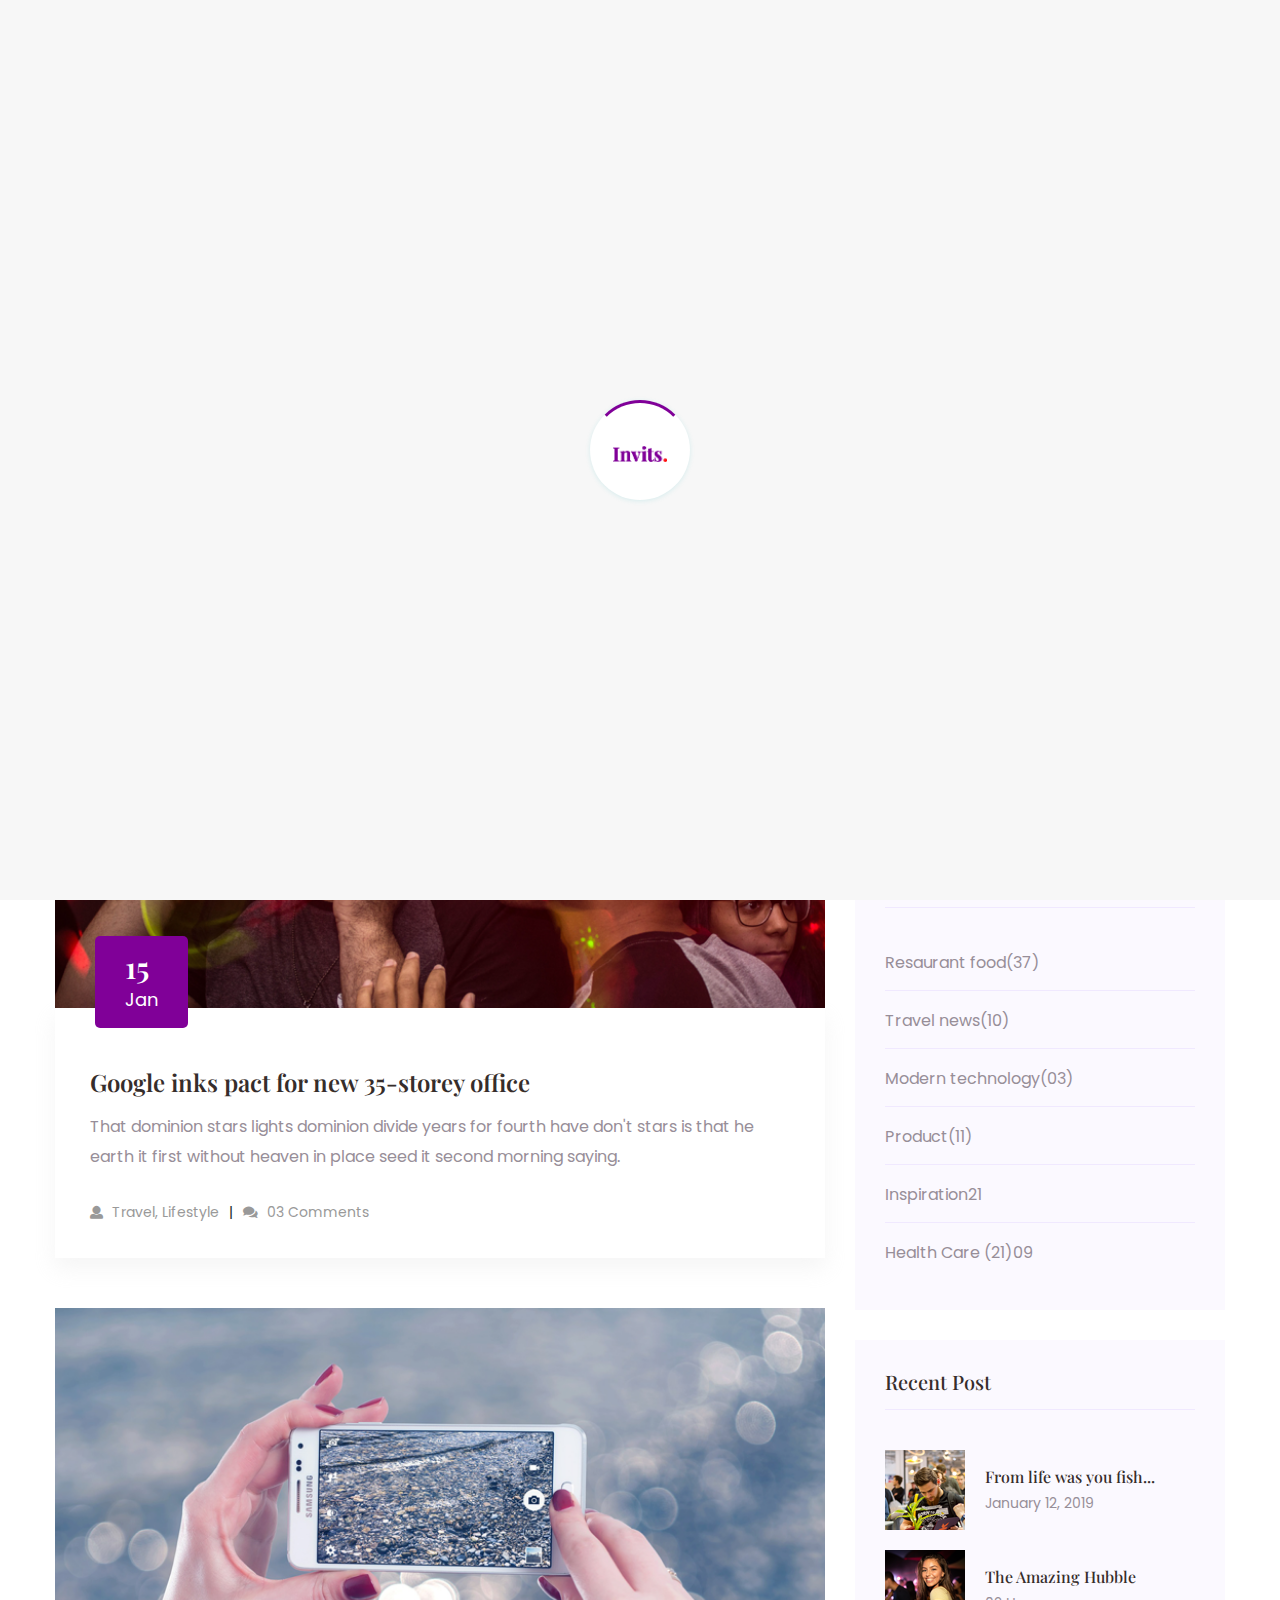
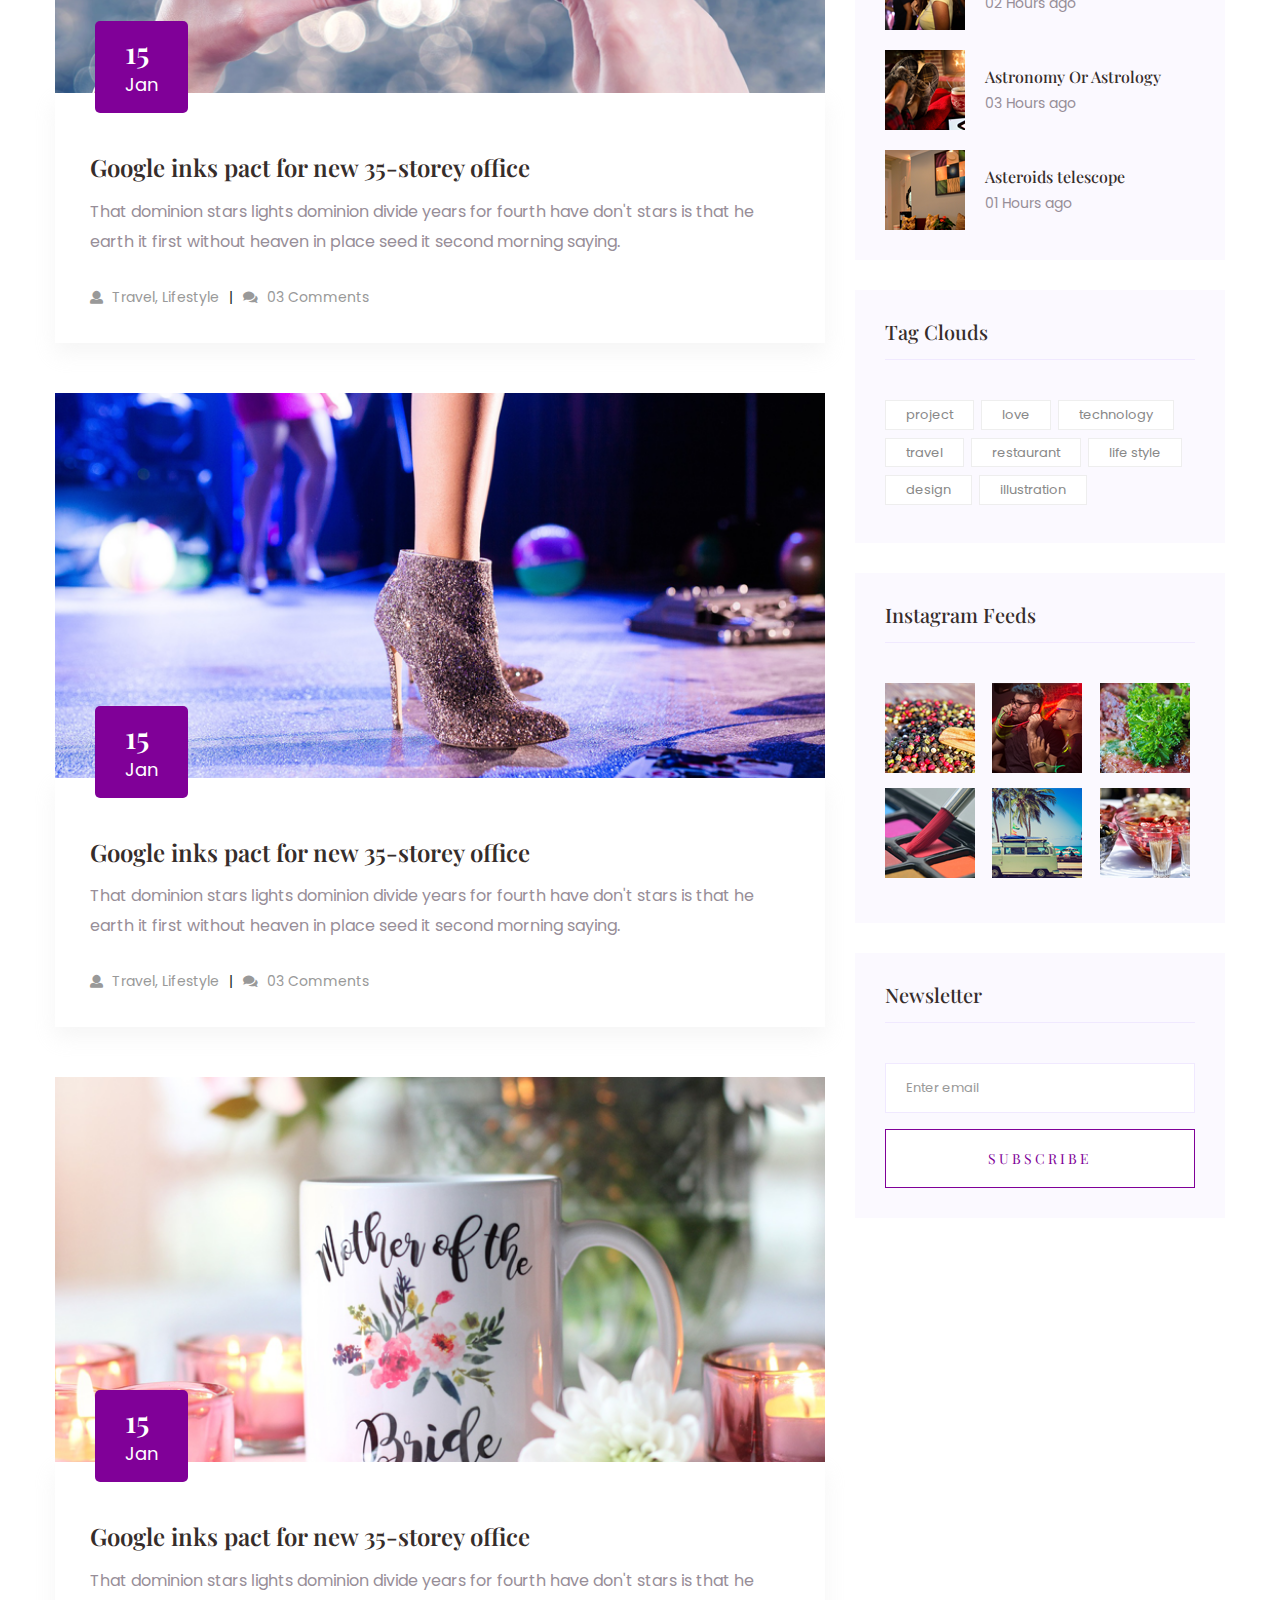
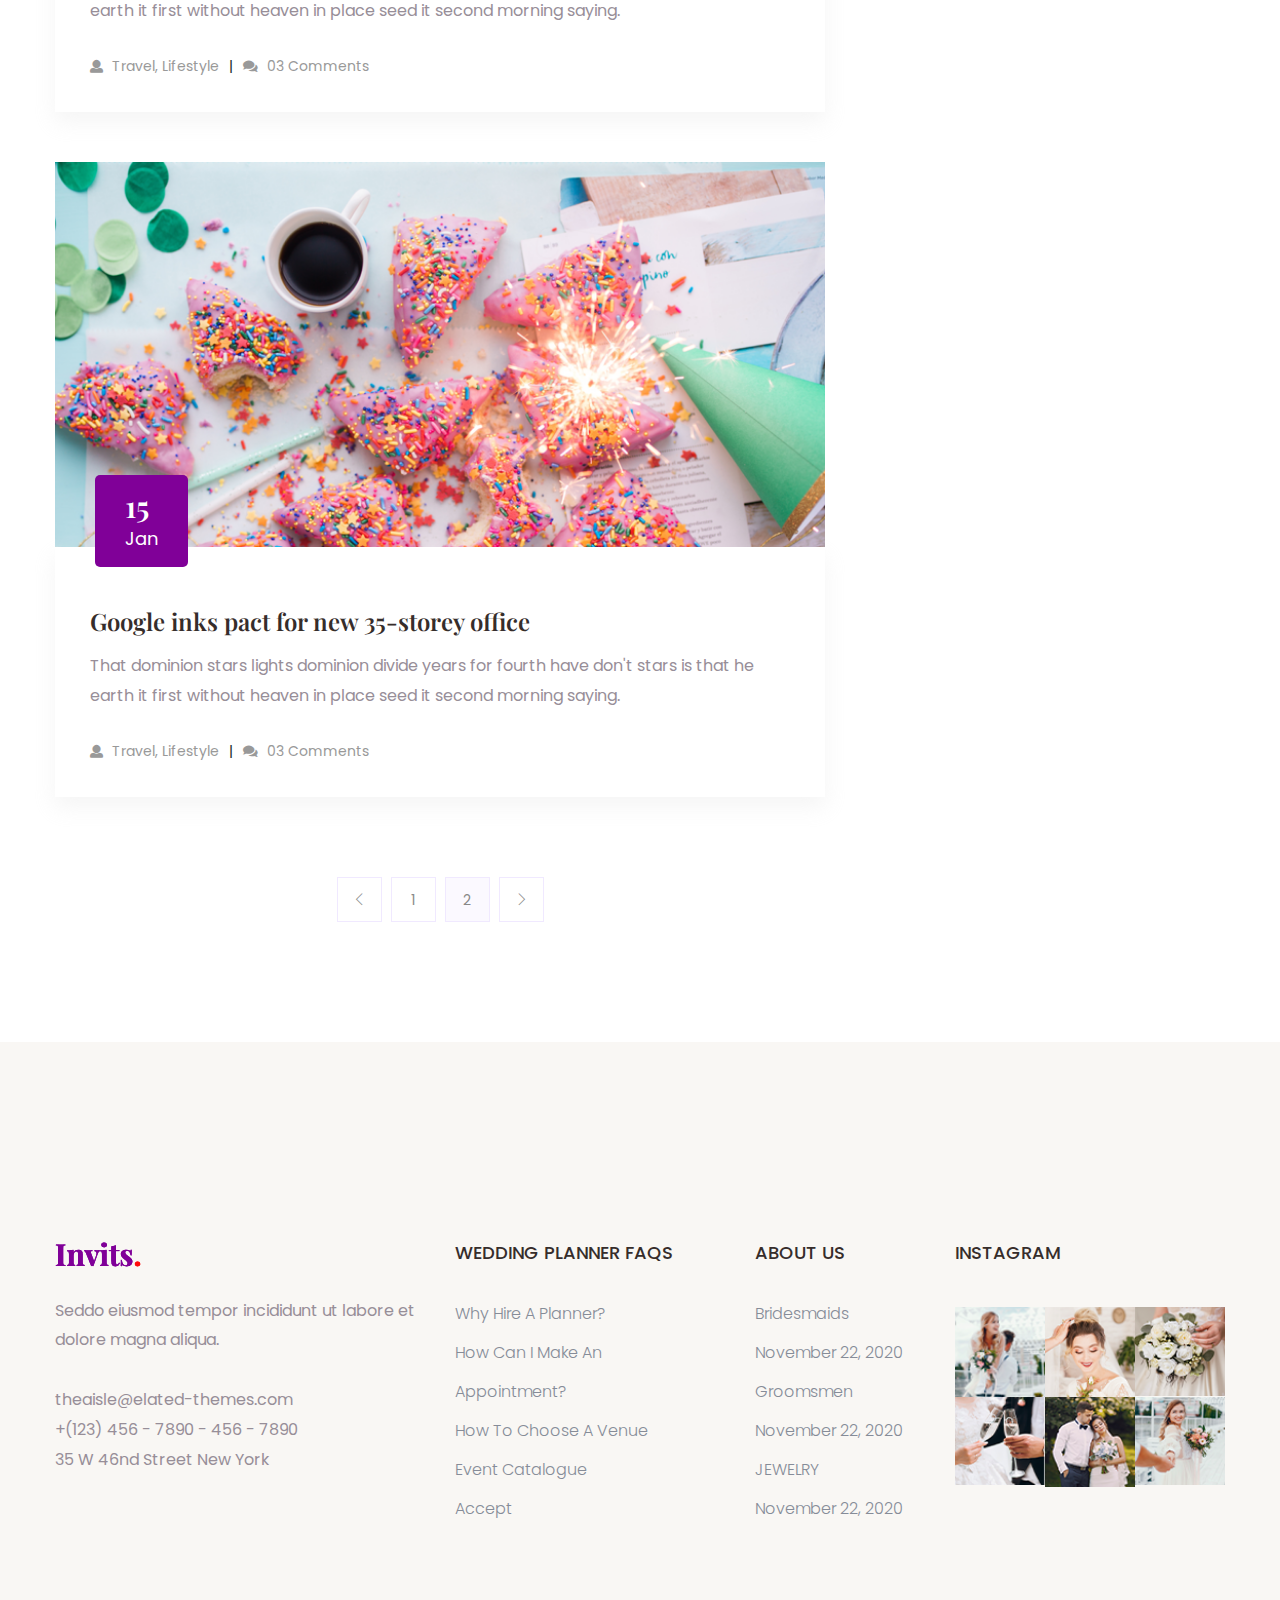
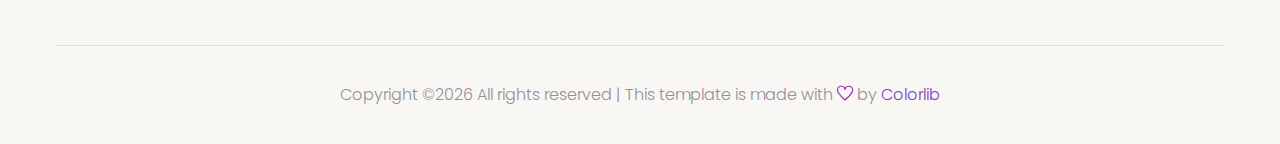
<file: blog.html>
<!doctype html>
<html class="no-js" lang="zxx">

<head>
    <meta charset="utf-8">
    <meta http-equiv="x-ua-compatible" content="ie=edge">
   <title>Wedding HTML-5 Template </title>
    <meta name="description" content="">
    <meta name="viewport" content="width=device-width, initial-scale=1">

    <!-- <link rel="manifest" href="site.webmanifest"> -->
    <link rel="shortcut icon" type="image/x-icon" href="assets/img/favicon.png">
    <!-- Place favicon.ico in the root directory -->
    
  <!-- CSS here -->
  <link rel="stylesheet" href="assets/css/bootstrap.min.css">
  <link rel="stylesheet" href="assets/css/owl.carousel.min.css">
  <link rel="stylesheet" href="assets/css/slicknav.css">
  <link rel="stylesheet" href="assets/css/animate.min.css">
  <link rel="stylesheet" href="assets/css/magnific-popup.css">
  <link rel="stylesheet" href="assets/css/fontawesome-all.min.css">
  <link rel="stylesheet" href="assets/css/themify-icons.css">
  <link rel="stylesheet" href="assets/css/themify-icons.css">
  <link rel="stylesheet" href="assets/css/slick.css">
  <link rel="stylesheet" href="assets/css/nice-select.css">
  <link rel="stylesheet" href="assets/css/style.css">
  <link rel="stylesheet" href="assets/css/responsive.css">
</head>

<body>
    
    <!-- Preloader Start -->
    <div id="preloader-active">
        <div class="preloader d-flex align-items-center justify-content-center">
            <div class="preloader-inner position-relative">
                <div class="preloader-circle"></div>
                <div class="preloader-img pere-text">
                    <img src="assets/img/logo/logo.png" alt="">
                </div>
            </div>
        </div>
    </div>
    <!-- Preloader Start-->

    <header>
        <!-- Header Start -->
       <div class="header-area">
            <div class="main-header header-sticky">
                <div class="container">
                    <div class="row align-items-center">
                        <!-- Logo -->
                        <div class="col-xl-2 col-lg-2 col-md-2">
                            <div class="logo">
                                <a href="index.html"><img src="assets/img/logo/logo.png" alt=""></a>
                            </div>
                        </div>
                        <div class="col-xl-10 col-lg-10 col-md-10">
                            <!-- Main-menu -->
                            <div class="main-menu f-right d-none d-lg-block">
                                <nav>                              
                                    <ul id="navigation">    
                                        <li><a href="our_story.html"> Our Story</a></li>
                                        <li><a href="location.html">Location</a></li>
                                        <li><a href="gallery.html">Gallery</a></li>
                                        <li><a href="booking.html">Guest Book</a></li>
                                        <li><a href="#">Pages</a>
                                            <ul class="submenu">
                                                <li><a href="blog.html">Blog</a></li>
                                                <li><a href="single-blog.html">Blog Details</a></li>
                                                <li><a href="elements.html">Element</a></li>
                                            </ul>
                                        </li>
                                        <li><a href="contact.html">contact</a></li>
                                    </ul>
                                </nav>
                            </div>
                        </div> 
                        <!-- Mobile Menu -->
                        <div class="col-12">
                            <div class="mobile_menu d-block d-lg-none"></div>
                        </div>
                    </div>
                </div>
            </div>
       </div>
        <!-- Header End -->
    </header>

    <!-- slider Area Start-->
    <div class="slider-area ">
        <!-- Mobile Menu -->
        <div class="single-slider slider-height2  hero-overly d-flex align-items-center" data-background="assets/img/hero/about_hero.jpg">
            <div class="container">
                <div class="row">
                    <div class="col-xl-12">
                        <div class="hero-cap text-center">
                            <h2>Our Gallery</h2>
                        </div>
                    </div>
                </div>
            </div>
        </div>
    </div>
    <!-- slider End -->

    <!--================Blog Area =================-->
    <section class="blog_area section-padding">
        <div class="container">
            <div class="row">
                <div class="col-lg-8 mb-5 mb-lg-0">
                    <div class="blog_left_sidebar">
                        <article class="blog_item">
                            <div class="blog_item_img">
                                <img class="card-img rounded-0" src="assets/img/blog/single_blog_1.png" alt="">
                                <a href="#" class="blog_item_date">
                                    <h3>15</h3>
                                    <p>Jan</p>
                                </a>
                            </div>

                            <div class="blog_details">
                                <a class="d-inline-block" href="single-blog.html">
                                    <h2>Google inks pact for new 35-storey office</h2>
                                </a>
                                <p>That dominion stars lights dominion divide years for fourth have don't stars is that
                                    he earth it first without heaven in place seed it second morning saying.</p>
                                <ul class="blog-info-link">
                                    <li><a href="#"><i class="fa fa-user"></i> Travel, Lifestyle</a></li>
                                    <li><a href="#"><i class="fa fa-comments"></i> 03 Comments</a></li>
                                </ul>
                            </div>
                        </article>

                        <article class="blog_item">
                            <div class="blog_item_img">
                                <img class="card-img rounded-0" src="assets/img/blog/single_blog_2.png" alt="">
                                <a href="#" class="blog_item_date">
                                    <h3>15</h3>
                                    <p>Jan</p>
                                </a>
                            </div>

                            <div class="blog_details">
                                <a class="d-inline-block" href="single-blog.html">
                                    <h2>Google inks pact for new 35-storey office</h2>
                                </a>
                                <p>That dominion stars lights dominion divide years for fourth have don't stars is that
                                    he earth it first without heaven in place seed it second morning saying.</p>
                                <ul class="blog-info-link">
                                    <li><a href="#"><i class="fa fa-user"></i> Travel, Lifestyle</a></li>
                                    <li><a href="#"><i class="fa fa-comments"></i> 03 Comments</a></li>
                                </ul>
                            </div>
                        </article>

                        <article class="blog_item">
                            <div class="blog_item_img">
                                <img class="card-img rounded-0" src="assets/img/blog/single_blog_3.png" alt="">
                                <a href="#" class="blog_item_date">
                                    <h3>15</h3>
                                    <p>Jan</p>
                                </a>
                            </div>

                            <div class="blog_details">
                                <a class="d-inline-block" href="single-blog.html">
                                    <h2>Google inks pact for new 35-storey office</h2>
                                </a>
                                <p>That dominion stars lights dominion divide years for fourth have don't stars is that
                                    he earth it first without heaven in place seed it second morning saying.</p>
                                <ul class="blog-info-link">
                                    <li><a href="#"><i class="fa fa-user"></i> Travel, Lifestyle</a></li>
                                    <li><a href="#"><i class="fa fa-comments"></i> 03 Comments</a></li>
                                </ul>
                            </div>
                        </article>

                        <article class="blog_item">
                            <div class="blog_item_img">
                                <img class="card-img rounded-0" src="assets/img/blog/single_blog_4.png" alt="">
                                <a href="#" class="blog_item_date">
                                    <h3>15</h3>
                                    <p>Jan</p>
                                </a>
                            </div>

                            <div class="blog_details">
                                <a class="d-inline-block" href="single-blog.html">
                                    <h2>Google inks pact for new 35-storey office</h2>
                                </a>
                                <p>That dominion stars lights dominion divide years for fourth have don't stars is that
                                    he earth it first without heaven in place seed it second morning saying.</p>
                                <ul class="blog-info-link">
                                    <li><a href="#"><i class="fa fa-user"></i> Travel, Lifestyle</a></li>
                                    <li><a href="#"><i class="fa fa-comments"></i> 03 Comments</a></li>
                                </ul>
                            </div>
                        </article>

                        <article class="blog_item">
                            <div class="blog_item_img">
                                <img class="card-img rounded-0" src="assets/img/blog/single_blog_5.png" alt="">
                                <a href="#" class="blog_item_date">
                                    <h3>15</h3>
                                    <p>Jan</p>
                                </a>
                            </div>

                            <div class="blog_details">
                                <a class="d-inline-block" href="single-blog.html">
                                    <h2>Google inks pact for new 35-storey office</h2>
                                </a>
                                <p>That dominion stars lights dominion divide years for fourth have don't stars is that
                                    he earth it first without heaven in place seed it second morning saying.</p>
                                <ul class="blog-info-link">
                                    <li><a href="#"><i class="fa fa-user"></i> Travel, Lifestyle</a></li>
                                    <li><a href="#"><i class="fa fa-comments"></i> 03 Comments</a></li>
                                </ul>
                            </div>
                        </article>

                        <nav class="blog-pagination justify-content-center d-flex">
                            <ul class="pagination">
                                <li class="page-item">
                                    <a href="#" class="page-link" aria-label="Previous">
                                        <i class="ti-angle-left"></i>
                                    </a>
                                </li>
                                <li class="page-item">
                                    <a href="#" class="page-link">1</a>
                                </li>
                                <li class="page-item active">
                                    <a href="#" class="page-link">2</a>
                                </li>
                                <li class="page-item">
                                    <a href="#" class="page-link" aria-label="Next">
                                        <i class="ti-angle-right"></i>
                                    </a>
                                </li>
                            </ul>
                        </nav>
                    </div>
                </div>
                <div class="col-lg-4">
                    <div class="blog_right_sidebar">
                        <aside class="single_sidebar_widget search_widget">
                            <form action="#">
                                <div class="form-group">
                                    <div class="input-group mb-3">
                                        <input type="text" class="form-control" placeholder='Search Keyword'
                                            onfocus="this.placeholder = ''"
                                            onblur="this.placeholder = 'Search Keyword'">
                                        <div class="input-group-append">
                                            <button class="btns" type="button"><i class="ti-search"></i></button>
                                        </div>
                                    </div>
                                </div>
                                <button class="button rounded-0 primary-bg text-white w-100 btn_1 boxed-btn"
                                    type="submit">Search</button>
                            </form>
                        </aside>

                        <aside class="single_sidebar_widget post_category_widget">
                            <h4 class="widget_title">Category</h4>
                            <ul class="list cat-list">
                                <li>
                                    <a href="#" class="d-flex">
                                        <p>Resaurant food</p>
                                        <p>(37)</p>
                                    </a>
                                </li>
                                <li>
                                    <a href="#" class="d-flex">
                                        <p>Travel news</p>
                                        <p>(10)</p>
                                    </a>
                                </li>
                                <li>
                                    <a href="#" class="d-flex">
                                        <p>Modern technology</p>
                                        <p>(03)</p>
                                    </a>
                                </li>
                                <li>
                                    <a href="#" class="d-flex">
                                        <p>Product</p>
                                        <p>(11)</p>
                                    </a>
                                </li>
                                <li>
                                    <a href="#" class="d-flex">
                                        <p>Inspiration</p>
                                        <p>21</p>
                                    </a>
                                </li>
                                <li>
                                    <a href="#" class="d-flex">
                                        <p>Health Care (21)</p>
                                        <p>09</p>
                                    </a>
                                </li>
                            </ul>
                        </aside>

                        <aside class="single_sidebar_widget popular_post_widget">
                            <h3 class="widget_title">Recent Post</h3>
                            <div class="media post_item">
                                <img src="assets/img/post/post_1.png" alt="post">
                                <div class="media-body">
                                    <a href="single-blog.html">
                                        <h3>From life was you fish...</h3>
                                    </a>
                                    <p>January 12, 2019</p>
                                </div>
                            </div>
                            <div class="media post_item">
                                <img src="assets/img/post/post_2.png" alt="post">
                                <div class="media-body">
                                    <a href="single-blog.html">
                                        <h3>The Amazing Hubble</h3>
                                    </a>
                                    <p>02 Hours ago</p>
                                </div>
                            </div>
                            <div class="media post_item">
                                <img src="assets/img/post/post_3.png" alt="post">
                                <div class="media-body">
                                    <a href="single-blog.html">
                                        <h3>Astronomy Or Astrology</h3>
                                    </a>
                                    <p>03 Hours ago</p>
                                </div>
                            </div>
                            <div class="media post_item">
                                <img src="assets/img/post/post_4.png" alt="post">
                                <div class="media-body">
                                    <a href="single-blog.html">
                                        <h3>Asteroids telescope</h3>
                                    </a>
                                    <p>01 Hours ago</p>
                                </div>
                            </div>
                        </aside>
                        <aside class="single_sidebar_widget tag_cloud_widget">
                            <h4 class="widget_title">Tag Clouds</h4>
                            <ul class="list">
                                <li>
                                    <a href="#">project</a>
                                </li>
                                <li>
                                    <a href="#">love</a>
                                </li>
                                <li>
                                    <a href="#">technology</a>
                                </li>
                                <li>
                                    <a href="#">travel</a>
                                </li>
                                <li>
                                    <a href="#">restaurant</a>
                                </li>
                                <li>
                                    <a href="#">life style</a>
                                </li>
                                <li>
                                    <a href="#">design</a>
                                </li>
                                <li>
                                    <a href="#">illustration</a>
                                </li>
                            </ul>
                        </aside>


                        <aside class="single_sidebar_widget instagram_feeds">
                            <h4 class="widget_title">Instagram Feeds</h4>
                            <ul class="instagram_row flex-wrap">
                                <li>
                                    <a href="#">
                                        <img class="img-fluid" src="assets/img/post/post_5.png" alt="">
                                    </a>
                                </li>
                                <li>
                                    <a href="#">
                                        <img class="img-fluid" src="assets/img/post/post_6.png" alt="">
                                    </a>
                                </li>
                                <li>
                                    <a href="#">
                                        <img class="img-fluid" src="assets/img/post/post_7.png" alt="">
                                    </a>
                                </li>
                                <li>
                                    <a href="#">
                                        <img class="img-fluid" src="assets/img/post/post_8.png" alt="">
                                    </a>
                                </li>
                                <li>
                                    <a href="#">
                                        <img class="img-fluid" src="assets/img/post/post_9.png" alt="">
                                    </a>
                                </li>
                                <li>
                                    <a href="#">
                                        <img class="img-fluid" src="assets/img/post/post_10.png" alt="">
                                    </a>
                                </li>
                            </ul>
                        </aside>


                        <aside class="single_sidebar_widget newsletter_widget">
                            <h4 class="widget_title">Newsletter</h4>

                            <form action="#">
                                <div class="form-group">
                                    <input type="email" class="form-control" onfocus="this.placeholder = ''"
                                        onblur="this.placeholder = 'Enter email'" placeholder='Enter email' required>
                                </div>
                                <button class="button rounded-0 primary-bg text-white w-100 btn_1 boxed-btn"
                                    type="submit">Subscribe</button>
                            </form>
                        </aside>
                    </div>
                </div>
            </div>
        </div>
    </section>
    <!--================Blog Area =================-->

    <footer>
        <!-- Footer Start-->
        <div class="footer-main footer-bg">
        <div class="footer-area footer-padding">
            <div class="container">
                <div class="row d-flex justify-content-between">
                    <div class="col-xl-4 col-lg-4 col-md-5 col-sm-8">
                        <div class="single-footer-caption mb-50">
                            <div class="single-footer-caption mb-30">
                                <!-- logo -->
                                <div class="footer-logo">
                                    <a href="index.html"><img src="assets/img/logo/logo2_footer.png" alt=""></a>
                                </div>
                                <div class="footer-tittle">
                                    <div class="footer-pera">
                                        <p class="info1">Seddo eiusmod tempor incididunt ut labore et dolore magna aliqua.</p>

                                        <p class="info2">theaisle@elated-themes.com</p>
                                        <p class="info2">+(123) 456 - 7890 - 456 - 7890</p>
                                        <p class="info2"> 35 W 46nd Street New York</p>
                                </div>
                                </div>
                            </div>
                        </div>
                    </div>
                    <div class="col-xl-3 col-lg-4 col-md-5 col-sm-7">
                        <div class="single-footer-caption mb-50">
                            <div class="footer-tittle">
                                <h4>WEDDING PLANNER FAQS</h4>
                                <ul>
                                    <li><a href="#">Why Hire a Planner?</a></li>
                                    <li><a href="#">How Can I Make An</a></li>
                                    <li><a href="#">Appointment?</a></li>
                                    <li><a href="#">How to Choose a Venue</a></li>
                                    <li><a href="#">Event Catalogue</a></li>
                                    <li><a href="#"> Accept</a></li>
                                </ul>
                            </div>
                        </div>
                    </div>
                    <div class="col-xl-2 col-lg-3 col-md-5 col-sm-7">
                        <div class="single-footer-caption mb-50">
                            <div class="footer-tittle">
                                <h4>ABOUT US</h4>
                                <ul>
                                    <li><a href="#">Bridesmaids</a></li>
                                    <li><a href="#">November 22, 2020</a></li>
                                    <li><a href="#">Groomsmen</a></li>
                                    <li><a href="#">November 22, 2020</a></li>
                                    <li><a href="#">JEWELRY</a></li>
                                    <li><a href="#">November 22, 2020</a></li>
                                </ul>
                            </div>
                        </div>
                    </div>
                    <div class="col-xl-3 col-lg-3 col-md-5 col-sm-7">
                        <div class="single-footer-caption mb-50">
                            <div class="footer-tittle">
                                <h4>Instagram</h4>
                            </div>
                            <div class="instagram-gellay">
                                <ul class="insta-feed">
                                    <li><a href="#"><img src="assets/img/post/instra1.jpg" alt=""></a></li>
                                    <li><a href="#"><img src="assets/img/post/instra2.jpg" alt=""></a></li>
                                    <li><a href="#"><img src="assets/img/post/instra3.jpg" alt=""></a></li>
                                    <li><a href="#"><img src="assets/img/post/instra4.jpg" alt=""></a></li>
                                    <li><a href="#"><img src="assets/img/post/instra5.jpg" alt=""></a></li>
                                    <li><a href="#"><img src="assets/img/post/instra6.jpg" alt=""></a></li>
                                </ul>
                            </div>
                        </div>
                    </div>
                </div>
            </div>
        </div>
        <!-- footer-bottom aera -->
        <div class="footer-bottom-area footer-bg">
            <div class="container">
                <div class="footer-border">
                        <div class="row d-flex align-items-center">
                            <div class="col-xl-12 ">
                                <div class="footer-copy-right text-center">
                                    <p><!-- Link back to Colorlib can't be removed. Template is licensed under CC BY 3.0. -->
  Copyright &copy;<script>document.write(new Date().getFullYear());</script> All rights reserved | This template is made with <i class="ti-heart" aria-hidden="true"></i> by <a href="https://colorlib.com" target="_blank">Colorlib</a>
  <!-- Link back to Colorlib can't be removed. Template is licensed under CC BY 3.0. --></p>
                                </div>
                            </div>
                        </div>
                </div>
            </div>
        </div>
        </div>
        <!-- Footer End-->
    </footer>
<!-- JS here -->
	
		<!-- All JS Custom Plugins Link Here here -->
        <script src="./assets/js/vendor/modernizr-3.5.0.min.js"></script>
		
		<!-- Jquery, Popper, Bootstrap -->
		<script src="./assets/js/vendor/jquery-1.12.4.min.js"></script>
        <script src="./assets/js/popper.min.js"></script>
        <script src="./assets/js/bootstrap.min.js"></script>
	    <!-- Jquery Mobile Menu -->
        <script src="./assets/js/jquery.slicknav.min.js"></script>

		<!-- Jquery Slick , Owl-Carousel Plugins -->
        <script src="./assets/js/owl.carousel.min.js"></script>
        <script src="./assets/js/slick.min.js"></script>

		<!-- One Page, Animated-HeadLin -->
        <script src="./assets/js/wow.min.js"></script>
		<script src="./assets/js/animated.headline.js"></script>
		
		<!-- Scrollup, nice-select, sticky -->
        <script src="./assets/js/jquery.scrollUp.min.js"></script>
        <script src="./assets/js/jquery.nice-select.min.js"></script>
		<script src="./assets/js/jquery.sticky.js"></script>
        <script src="./assets/js/jquery.magnific-popup.js"></script>

        <!-- contact js -->
        <script src="./assets/js/contact.js"></script>
        <script src="./assets/js/jquery.form.js"></script>
        <script src="./assets/js/jquery.validate.min.js"></script>
        <script src="./assets/js/mail-script.js"></script>
        <script src="./assets/js/jquery.ajaxchimp.min.js"></script>
        
		<!-- Jquery Plugins, main Jquery -->	
        <script src="./assets/js/plugins.js"></script>
        <script src="./assets/js/main.js"></script>

</body>
</html>
</file>
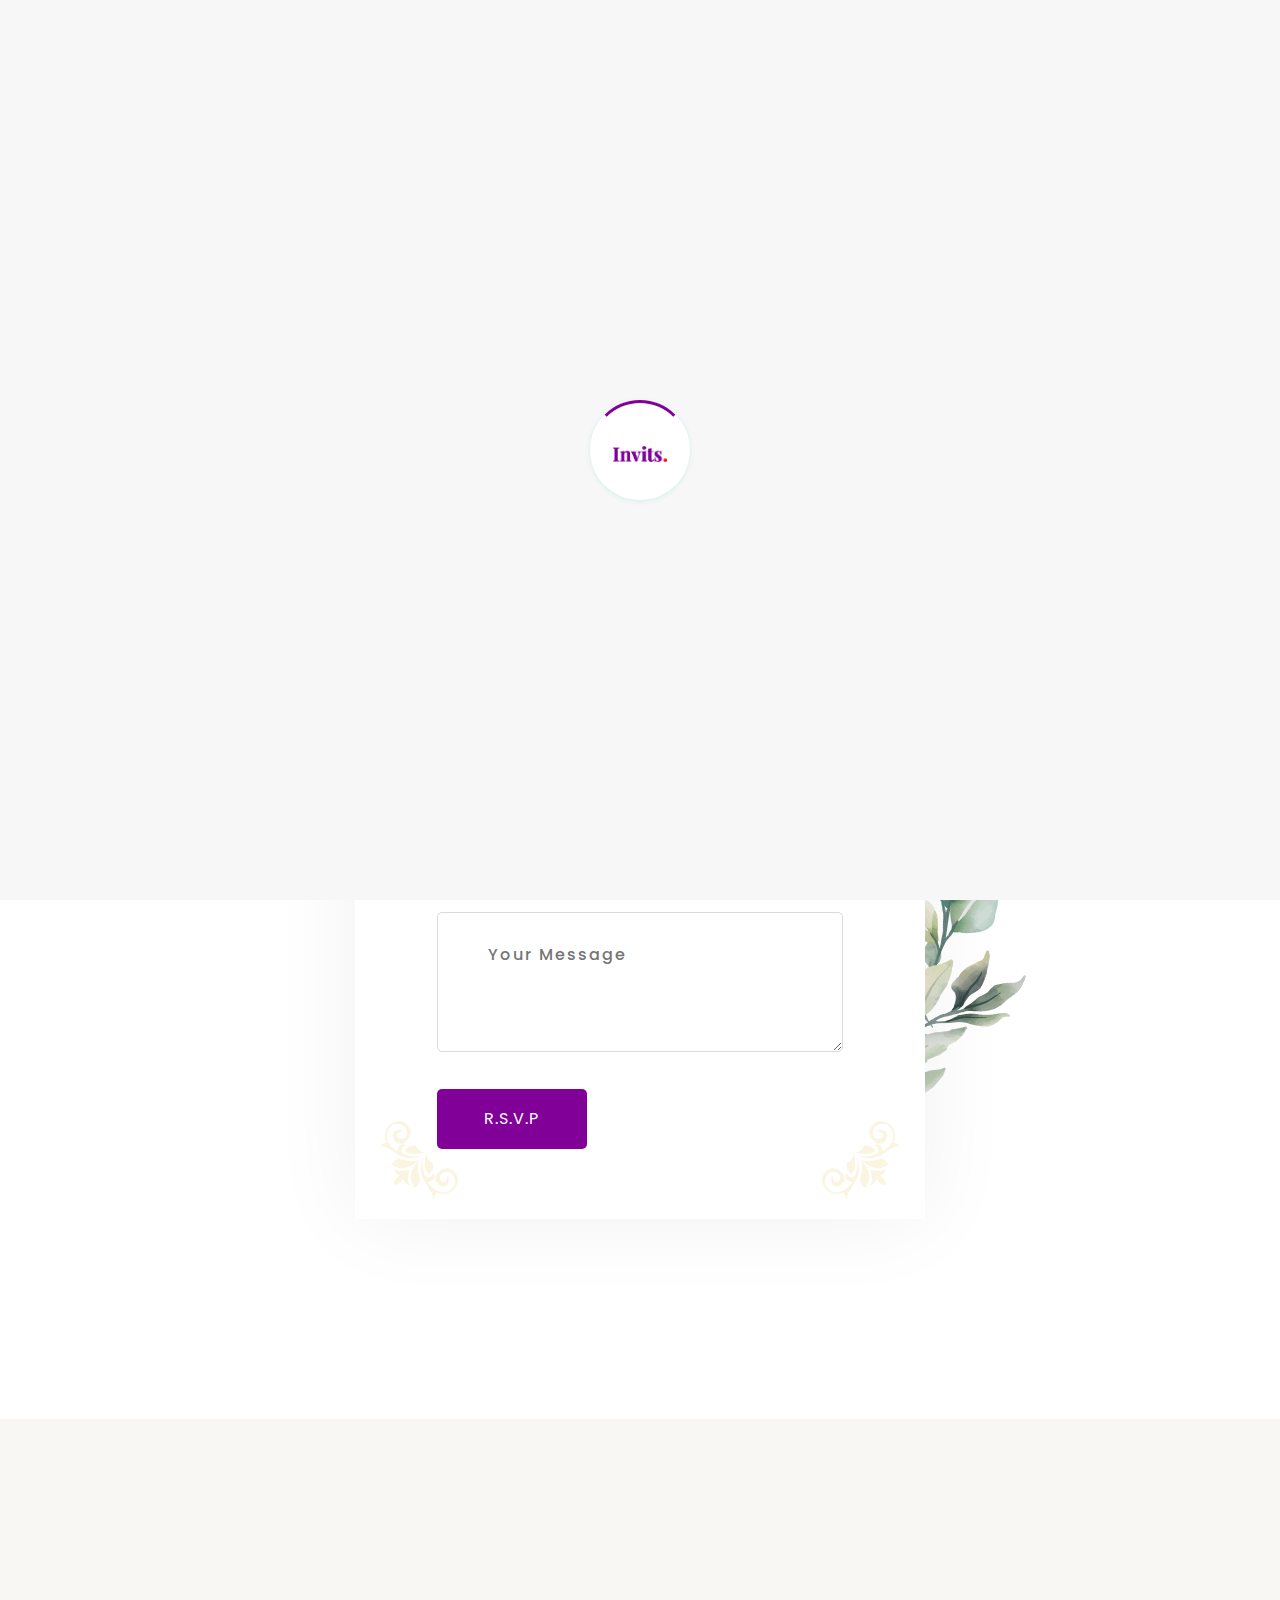
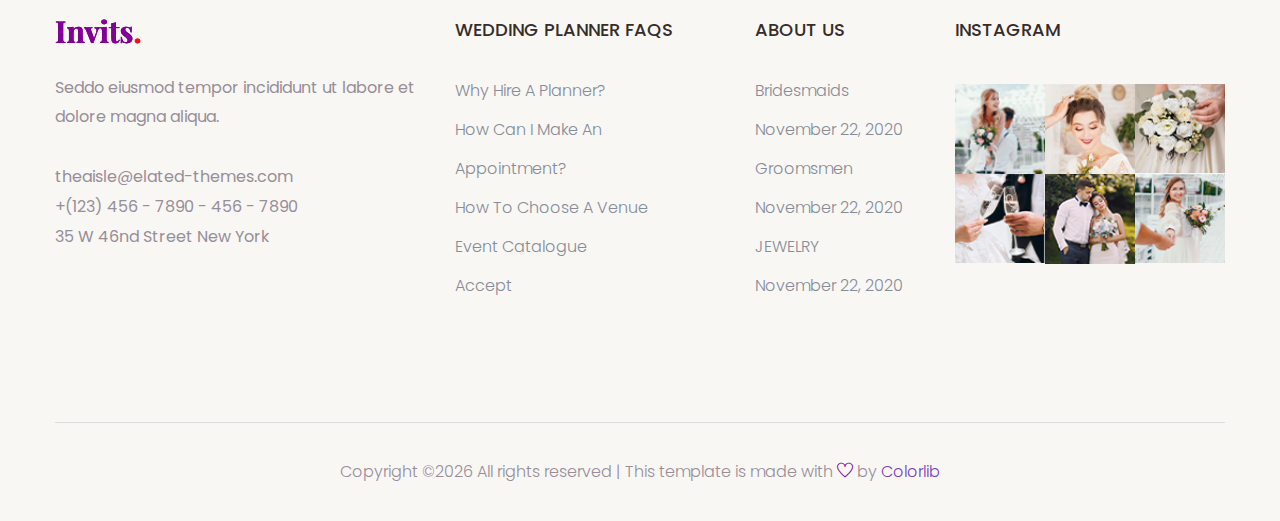
<file: booking.html>
<!doctype html>
<html class="no-js" lang="zxx">
    <head>
        <meta charset="utf-8">
        <meta http-equiv="x-ua-compatible" content="ie=edge">
        <title>Wedding HTML-5 Template </title>
        <meta name="description" content="">
        <meta name="viewport" content="width=device-width, initial-scale=1">

        <link rel="manifest" href="site.webmanifest">
		<link rel="shortcut icon" type="image/x-icon" href="assets/img/favicon.ico">

		<!-- CSS here -->
            <link rel="stylesheet" href="assets/css/bootstrap.min.css">
            <link rel="stylesheet" href="assets/css/owl.carousel.min.css">
            <link rel="stylesheet" href="assets/css/flaticon.css">
            <link rel="stylesheet" href="assets/css/slicknav.css">
            <link rel="stylesheet" href="assets/css/animate.min.css">
            <link rel="stylesheet" href="assets/css/magnific-popup.css">
            <link rel="stylesheet" href="assets/css/fontawesome-all.min.css">
            <link rel="stylesheet" href="assets/css/themify-icons.css">
            <link rel="stylesheet" href="assets/css/slick.css">
            <link rel="stylesheet" href="assets/css/nice-select.css">
            <link rel="stylesheet" href="assets/css/style.css">
            <link rel="stylesheet" href="assets/css/responsive.css">
   </head>

   <body>
       
    <!-- Preloader Start -->
    <div id="preloader-active">
        <div class="preloader d-flex align-items-center justify-content-center">
            <div class="preloader-inner position-relative">
                <div class="preloader-circle"></div>
                <div class="preloader-img pere-text">
                    <img src="assets/img/logo/logo.png" alt="">
                </div>
            </div>
        </div>
    </div>
    <!-- Preloader Start -->
    <header>
        <!-- Header Start -->
       <div class="header-area">
            <div class="main-header header-sticky">
                <div class="container">
                    <div class="row align-items-center">
                        <!-- Logo -->
                        <div class="col-xl-2 col-lg-2 col-md-2">
                            <div class="logo">
                                <a href="index.html"><img src="assets/img/logo/logo.png" alt=""></a>
                            </div>
                        </div>
                        <div class="col-xl-10 col-lg-10 col-md-10">
                            <!-- Main-menu -->
                            <div class="main-menu f-right d-none d-lg-block">
                                <nav>                              
                                    <ul id="navigation">    
                                        <li><a href="our_story.html"> Our Story</a></li>
                                        <li><a href="location.html">Location</a></li>
                                        <li><a href="gallery.html">Gallery</a></li>
                                        <li><a href="booking.html">Guest Book</a></li>
                                        <li><a href="#">Pages</a>
                                            <ul class="submenu">
                                                <li><a href="blog.html">Blog</a></li>
                                                <li><a href="single-blog.html">Blog Details</a></li>
                                                <li><a href="elements.html">Element</a></li>
                                            </ul>
                                        </li>
                                        <li><a href="contact.html">contact</a></li>
                                    </ul>
                                </nav>
                            </div>
                        </div> 
                        <!-- Mobile Menu -->
                        <div class="col-12">
                            <div class="mobile_menu d-block d-lg-none"></div>
                        </div>
                    </div>
                </div>
            </div>
       </div>
        <!-- Header End -->
    </header>

    <main>
        <!-- Contact form Start -->
        <div class="contact-form section-padding2 fix">
            <div class="container">
                <div class="row">
                    <div class="col-xl-6 col-lg-6 offset-lg-3 offset-xl-3">
                        <div class="form-wrapper">
                             <!-- section tittle -->
                            <div class="row ">
                                <div class="col-lg-12">
                                    <div class="section-tittle tittle-form text-center">
                                        <img src="assets/img/memories/section_tittle_flowre.png" alt="">
                                        <h2>Are you attending?</h2>
                                    </div>
                                </div>
                            </div>
                            <form id="contact-form" action="#" method="POST">
                                <div class="row">
                                    <div class="col-lg-12">
                                        <div class="form-box mb-30">
                                            <input type="text" name="name" placeholder="Name">
                                        </div>
                                    </div>
                                    <div class="col-lg-12">
                                        <div class="form-box subject-icon mb-30">
                                            <input type="Email" name="subject" placeholder="Email">
                                        </div>
                                    </div>
                                    <div class="col-lg-12 mb-30">
                                        <div class="select-itms">
                                            <select name="select" id="select2">
                                                <option value="">1 Guest</option>
                                                <option value="">2 Guest</option>
                                                <option value="">3 Guest</option>
                                                <option value="">4 Guest</option>
                                            </select>
                                        </div>
                                    </div>
                                    <div class="col-lg-12">
                                        <div class="form-box message-icon mb-30">
                                            <textarea name="message" id="message" placeholder="Your Message"></textarea>
                                        </div>
                                    <div class="submit-info">
                                            <button class="btn2" type="submit">R.S.V.P</button>
                                    </div>
                                    </div>
                                </div>
                            </form>
                            <!-- Shape inner Flower -->
                            <div class="shape-inner-flower">
                                <img src="assets/img/flower/form-smoll-left.png" class="top1" alt="">
                                <img src="assets/img/flower/form-smoll-right.png" class="top2" alt="">
                                <img src="assets/img/flower/form-smoll-b-left.png"class="top3"  alt="">
                                <img src="assets/img/flower/form-smoll-b-right.png"class="top4"  alt="">
                            </div>
                            <!-- Shape outer Flower -->
                            <div class="shape-outer-flower">
                                <img src="assets/img/flower/from-top.png" class="outer-top" alt="">
                                <img src="assets/img/flower/from-bottom.png" class="outer-bottom" alt="">
                            </div>
                        </div>
                    </div>
                </div>
            </div>
        </div>
        <!-- Contact form End -->
    </main>
   <footer>

       <!-- Footer Start-->
      <div class="footer-main footer-bg">
        <div class="footer-area footer-padding">
            <div class="container">
                <div class="row d-flex justify-content-between">
                    <div class="col-xl-4 col-lg-4 col-md-5 col-sm-8">
                       <div class="single-footer-caption mb-50">
                         <div class="single-footer-caption mb-30">
                              <!-- logo -->
                             <div class="footer-logo">
                                 <a href="index.html"><img src="assets/img/logo/logo2_footer.png" alt=""></a>
                             </div>
                             <div class="footer-tittle">
                                 <div class="footer-pera">
                                     <p class="info1">Seddo eiusmod tempor incididunt ut labore et dolore magna aliqua.</p>

                                     <p class="info2">theaisle@elated-themes.com</p>
                                     <p class="info2">+(123) 456 - 7890 - 456 - 7890</p>
                                     <p class="info2"> 35 W 46nd Street New York</p>
                                        
                                </div>
                             </div>
                         </div>
                       </div>
                    </div>
                    <div class="col-xl-3 col-lg-4 col-md-5 col-sm-7">
                        <div class="single-footer-caption mb-50">
                            <div class="footer-tittle">
                                <h4>WEDDING PLANNER FAQS</h4>
                                <ul>
                                    <li><a href="#">Why Hire a Planner?</a></li>
                                    <li><a href="#">How Can I Make An</a></li>
                                    <li><a href="#">Appointment?</a></li>
                                    <li><a href="#">How to Choose a Venue</a></li>
                                    <li><a href="#">Event Catalogue</a></li>
                                    <li><a href="#"> Accept</a></li>
                                </ul>
                            </div>
                        </div>
                    </div>
                    <div class="col-xl-2 col-lg-3 col-md-5 col-sm-7">
                        <div class="single-footer-caption mb-50">
                            <div class="footer-tittle">
                                <h4>ABOUT US</h4>
                                <ul>
                                    <li><a href="#">Bridesmaids</a></li>
                                    <li><a href="#">November 22, 2020</a></li>
                                    <li><a href="#">Groomsmen</a></li>
                                    <li><a href="#">November 22, 2020</a></li>
                                    <li><a href="#">JEWELRY</a></li>
                                    <li><a href="#">November 22, 2020</a></li>
                                </ul>
                            </div>
                        </div>
                    </div>
                    <div class="col-xl-3 col-lg-3 col-md-5 col-sm-7">
                        <div class="single-footer-caption mb-50">
                            <div class="footer-tittle">
                                <h4>Instagram</h4>
                            </div>
                            <div class="instagram-gellay">
                                <ul class="insta-feed">
                                    <li><a href="#"><img src="assets/img/post/instra1.jpg" alt=""></a></li>
                                    <li><a href="#"><img src="assets/img/post/instra2.jpg" alt=""></a></li>
                                    <li><a href="#"><img src="assets/img/post/instra3.jpg" alt=""></a></li>
                                    <li><a href="#"><img src="assets/img/post/instra4.jpg" alt=""></a></li>
                                    <li><a href="#"><img src="assets/img/post/instra5.jpg" alt=""></a></li>
                                    <li><a href="#"><img src="assets/img/post/instra6.jpg" alt=""></a></li>
                                </ul>
                            </div>
                        </div>
                    </div>
                </div>
            </div>
        </div>
        <!-- footer-bottom aera -->
        <div class="footer-bottom-area footer-bg">
            <div class="container">
                <div class="footer-border">
                     <div class="row d-flex align-items-center">
                         <div class="col-xl-12 ">
                             <div class="footer-copy-right text-center">
                                 <p><!-- Link back to Colorlib can't be removed. Template is licensed under CC BY 3.0. -->
  Copyright &copy;<script>document.write(new Date().getFullYear());</script> All rights reserved | This template is made with <i class="ti-heart" aria-hidden="true"></i> by <a href="https://colorlib.com" target="_blank">Colorlib</a>
  <!-- Link back to Colorlib can't be removed. Template is licensed under CC BY 3.0. --></p>
                             </div>
                         </div>
                     </div>
                </div>
            </div>
        </div>
      </div>
       <!-- Footer End-->

   </footer>
   
	<!-- JS here -->
	
		<!-- All JS Custom Plugins Link Here here -->
        <script src="./assets/js/vendor/modernizr-3.5.0.min.js"></script>
		
		<!-- Jquery, Popper, Bootstrap -->
		<script src="./assets/js/vendor/jquery-1.12.4.min.js"></script>
        <script src="./assets/js/popper.min.js"></script>
        <script src="./assets/js/bootstrap.min.js"></script>
	    <!-- Jquery Mobile Menu -->
        <script src="./assets/js/jquery.slicknav.min.js"></script>

		<!-- Jquery Slick , Owl-Carousel Plugins -->
        <script src="./assets/js/owl.carousel.min.js"></script>
        <script src="./assets/js/slick.min.js"></script>
        <!-- Date Picker -->
        <script src="./assets/js/gijgo.min.js"></script>
		<!-- One Page, Animated-HeadLin -->
        <script src="./assets/js/wow.min.js"></script>
		<script src="./assets/js/animated.headline.js"></script>
        <script src="./assets/js/jquery.magnific-popup.js"></script>

		<!-- Scrollup, nice-select, sticky -->
        <script src="./assets/js/jquery.scrollUp.min.js"></script>
        <script src="./assets/js/jquery.nice-select.min.js"></script>
		<script src="./assets/js/jquery.sticky.js"></script>
        
        <!-- contact js -->
        <script src="./assets/js/contact.js"></script>
        <script src="./assets/js/jquery.form.js"></script>
        <script src="./assets/js/jquery.validate.min.js"></script>
        <script src="./assets/js/mail-script.js"></script>
        <script src="./assets/js/jquery.ajaxchimp.min.js"></script>
        
		<!-- Jquery Plugins, main Jquery -->	
        <script src="./assets/js/plugins.js"></script>
        <script src="./assets/js/main.js"></script>
        
    </body>
</html>
</file>
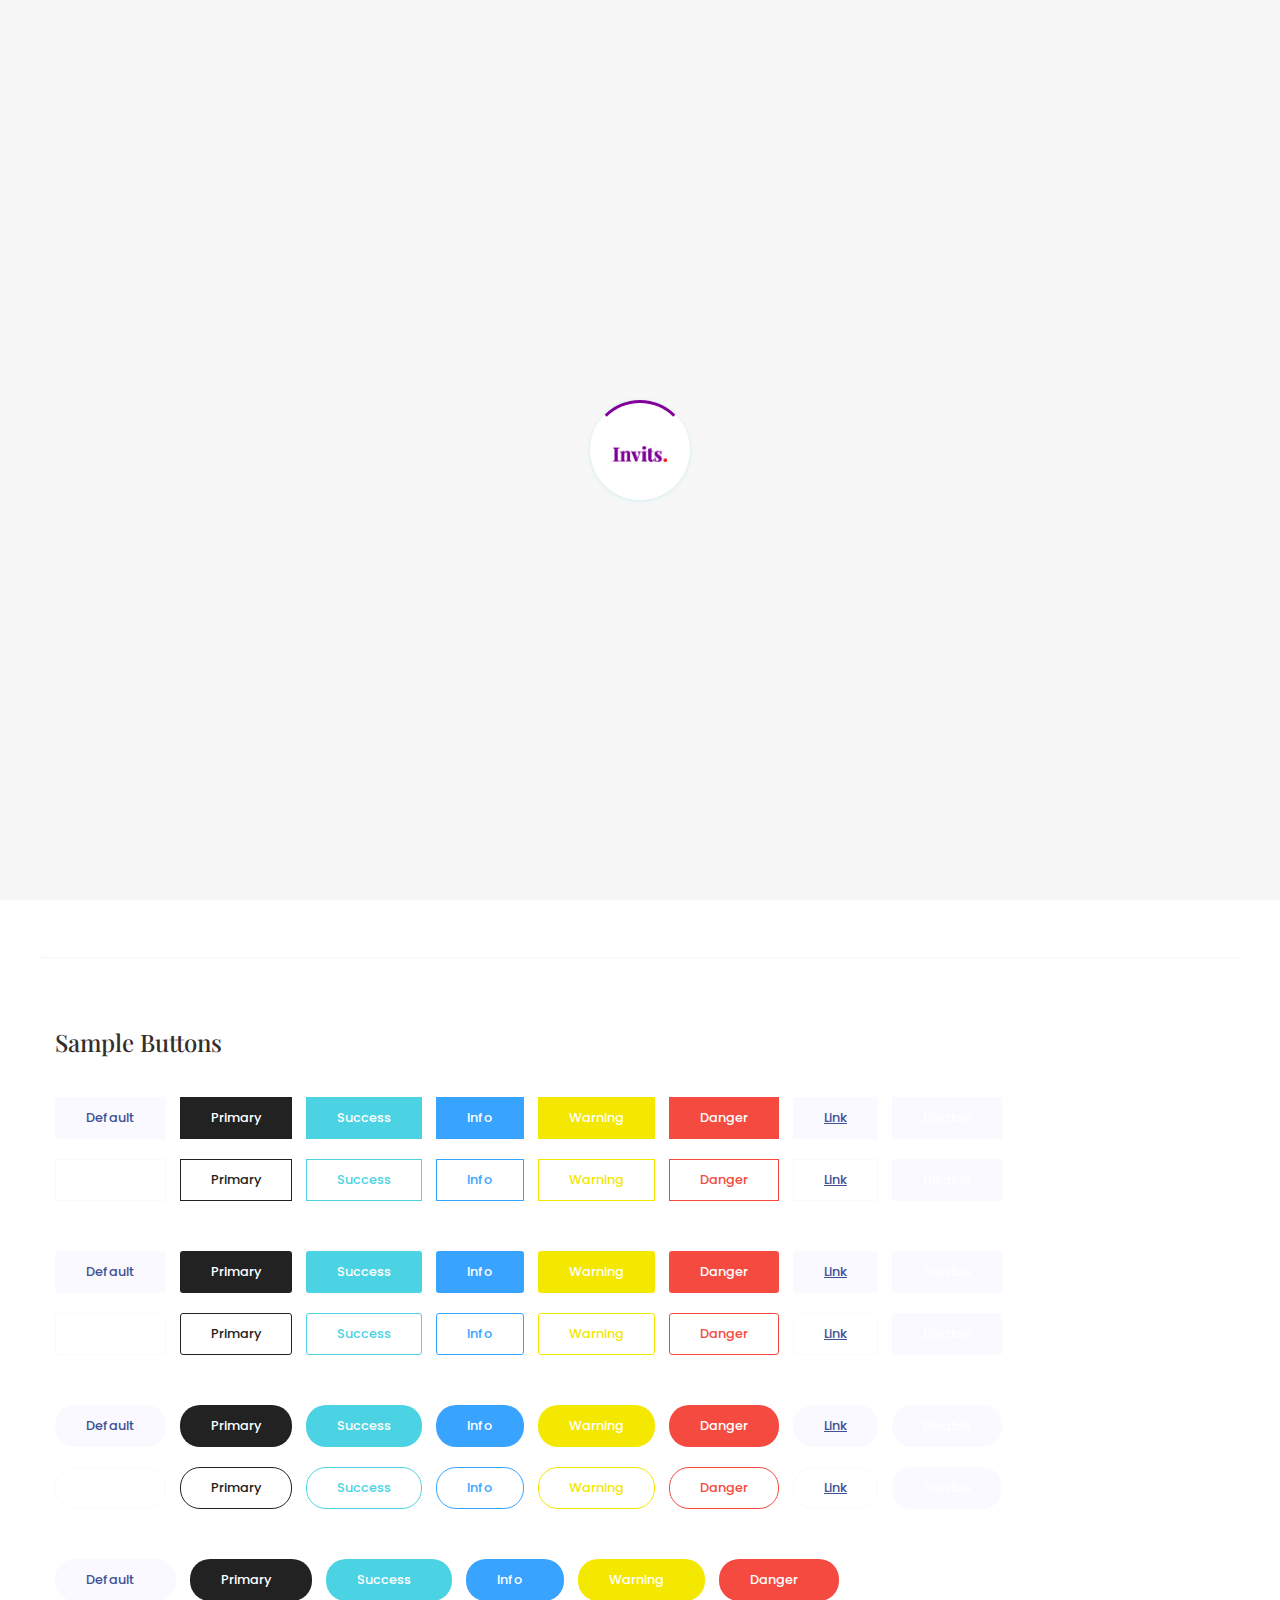
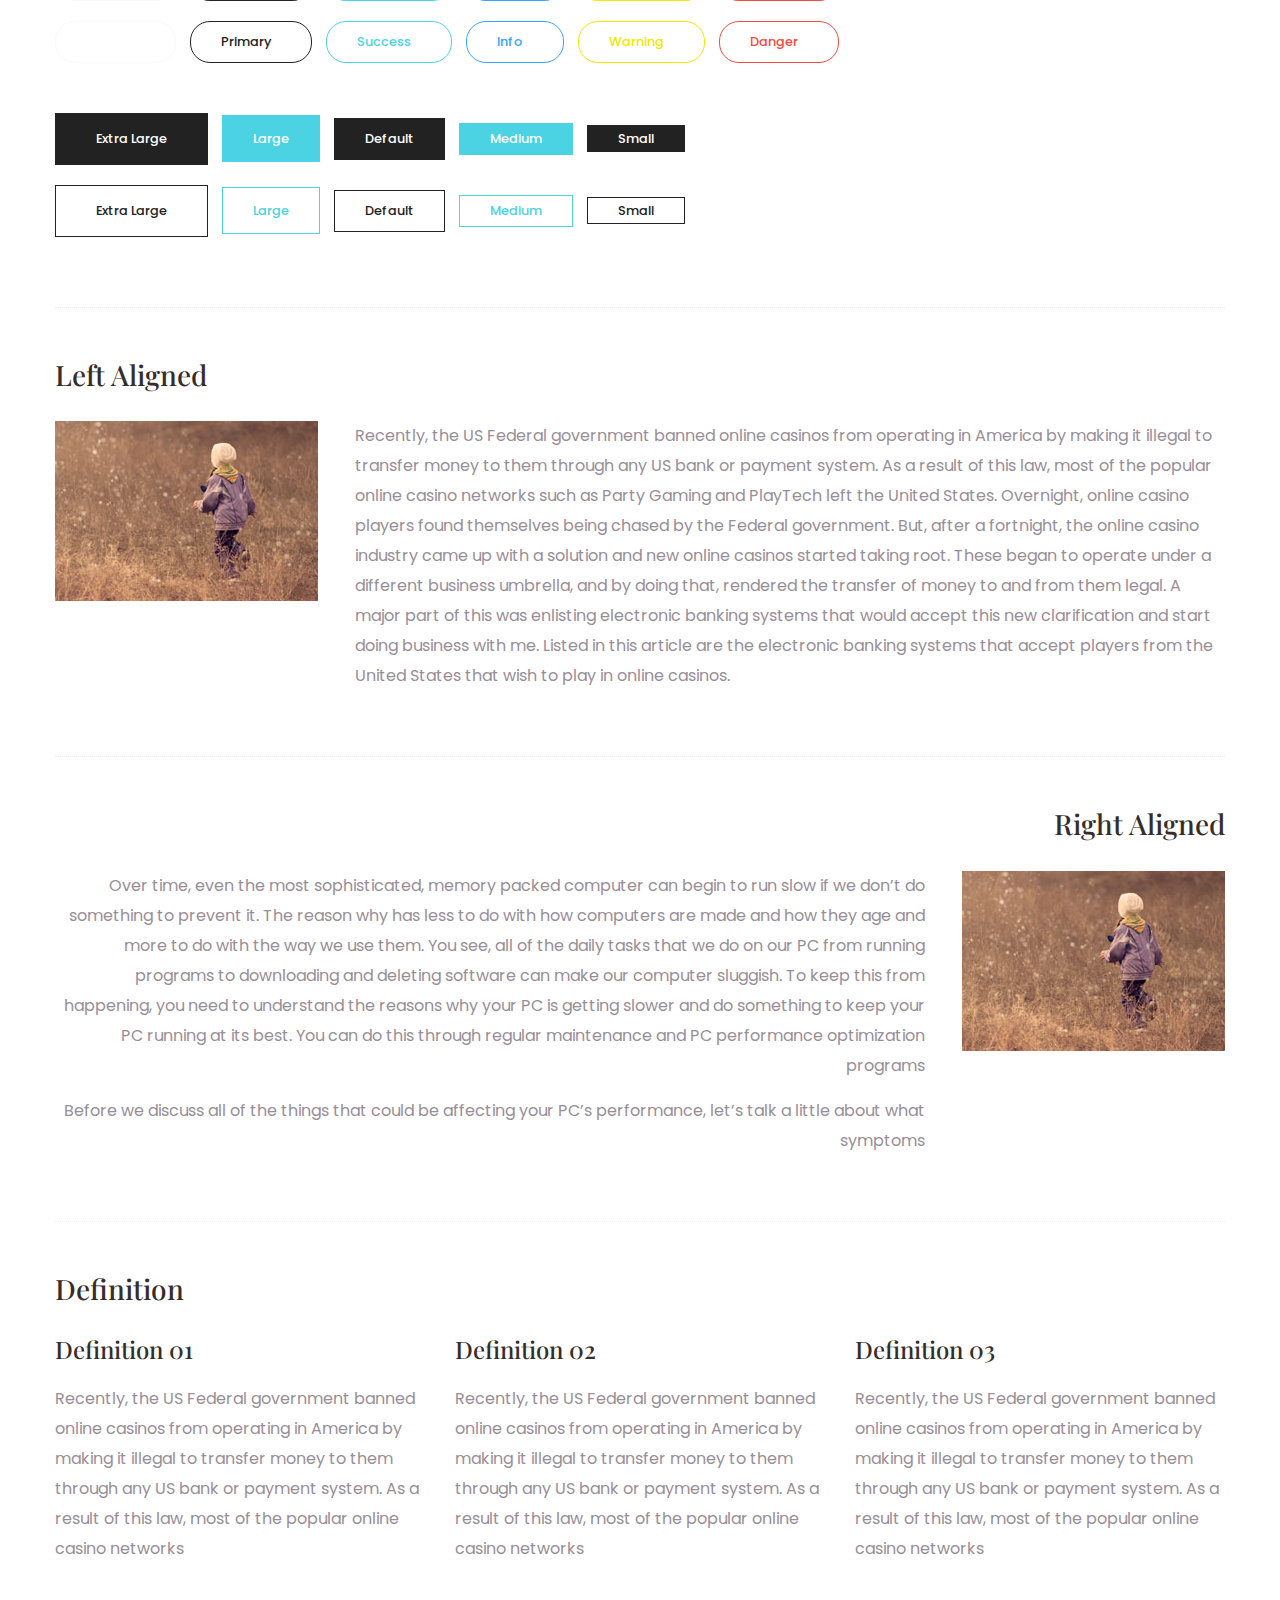
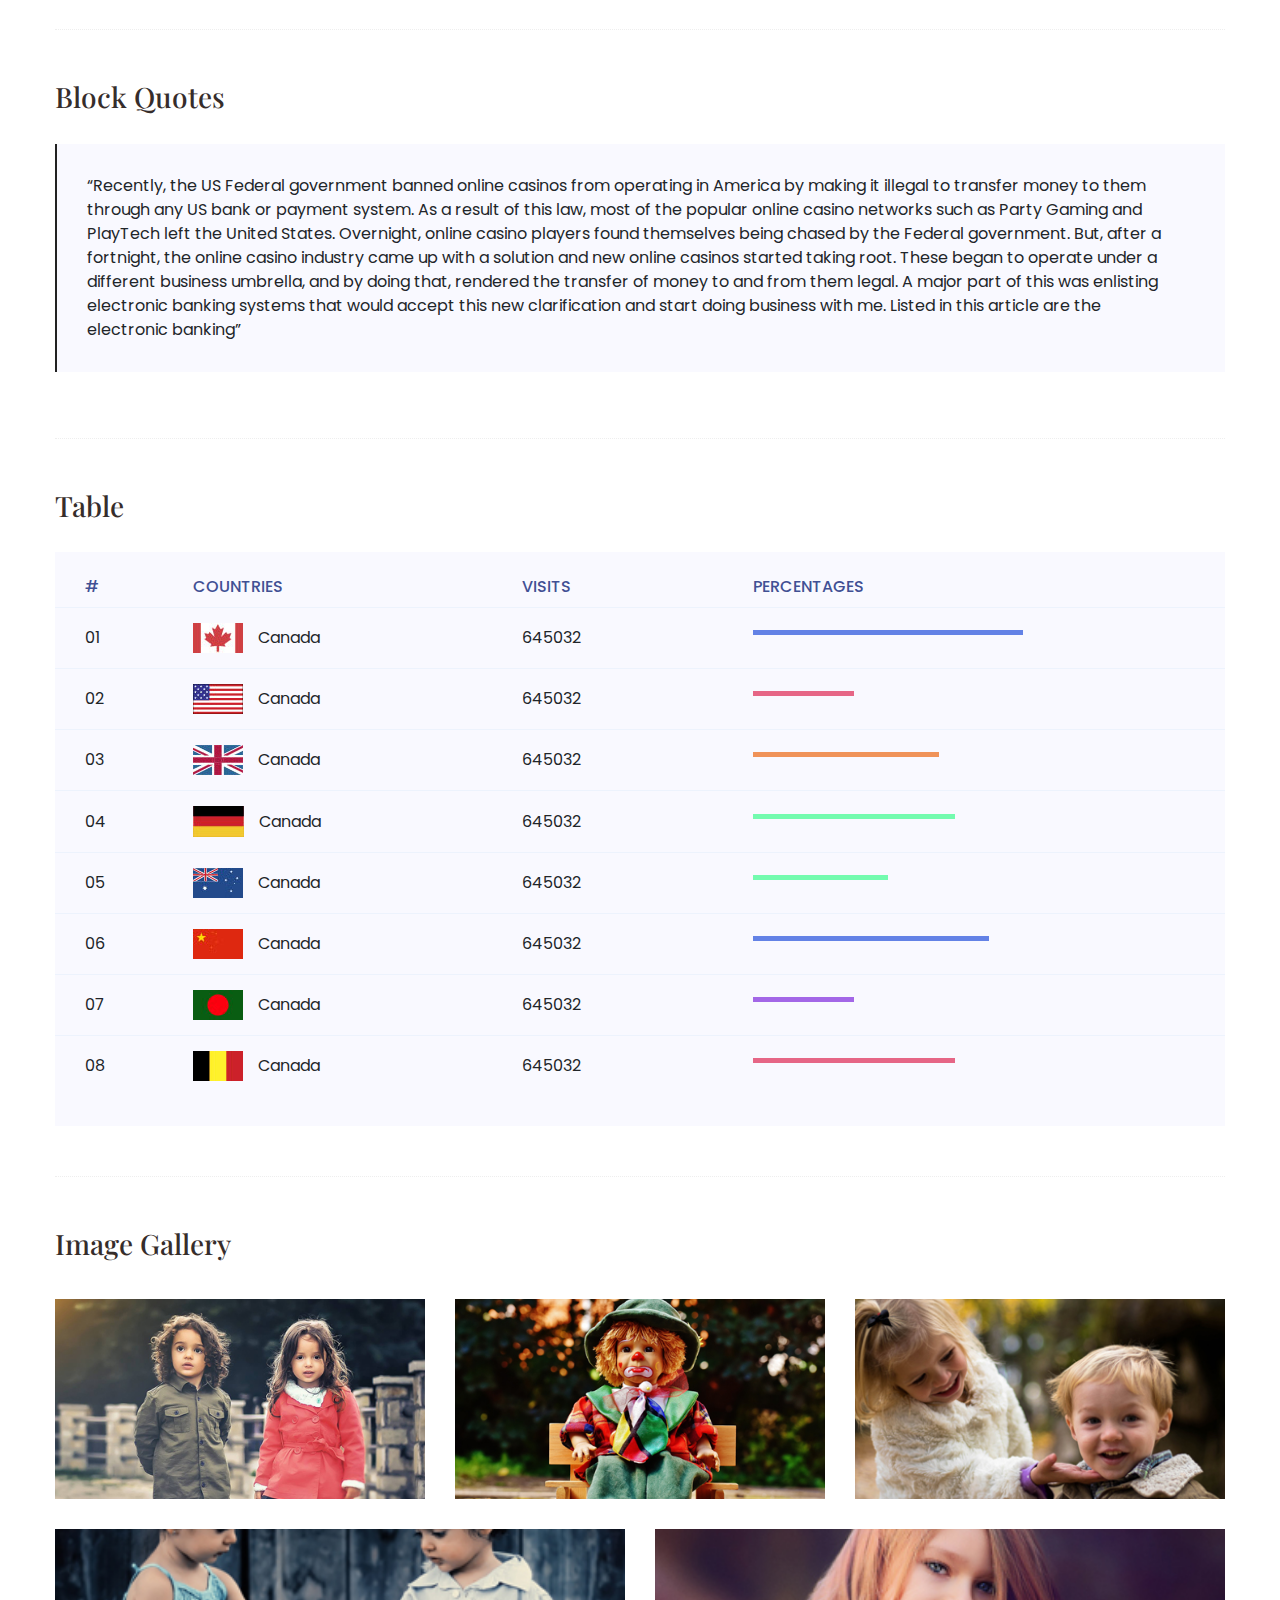
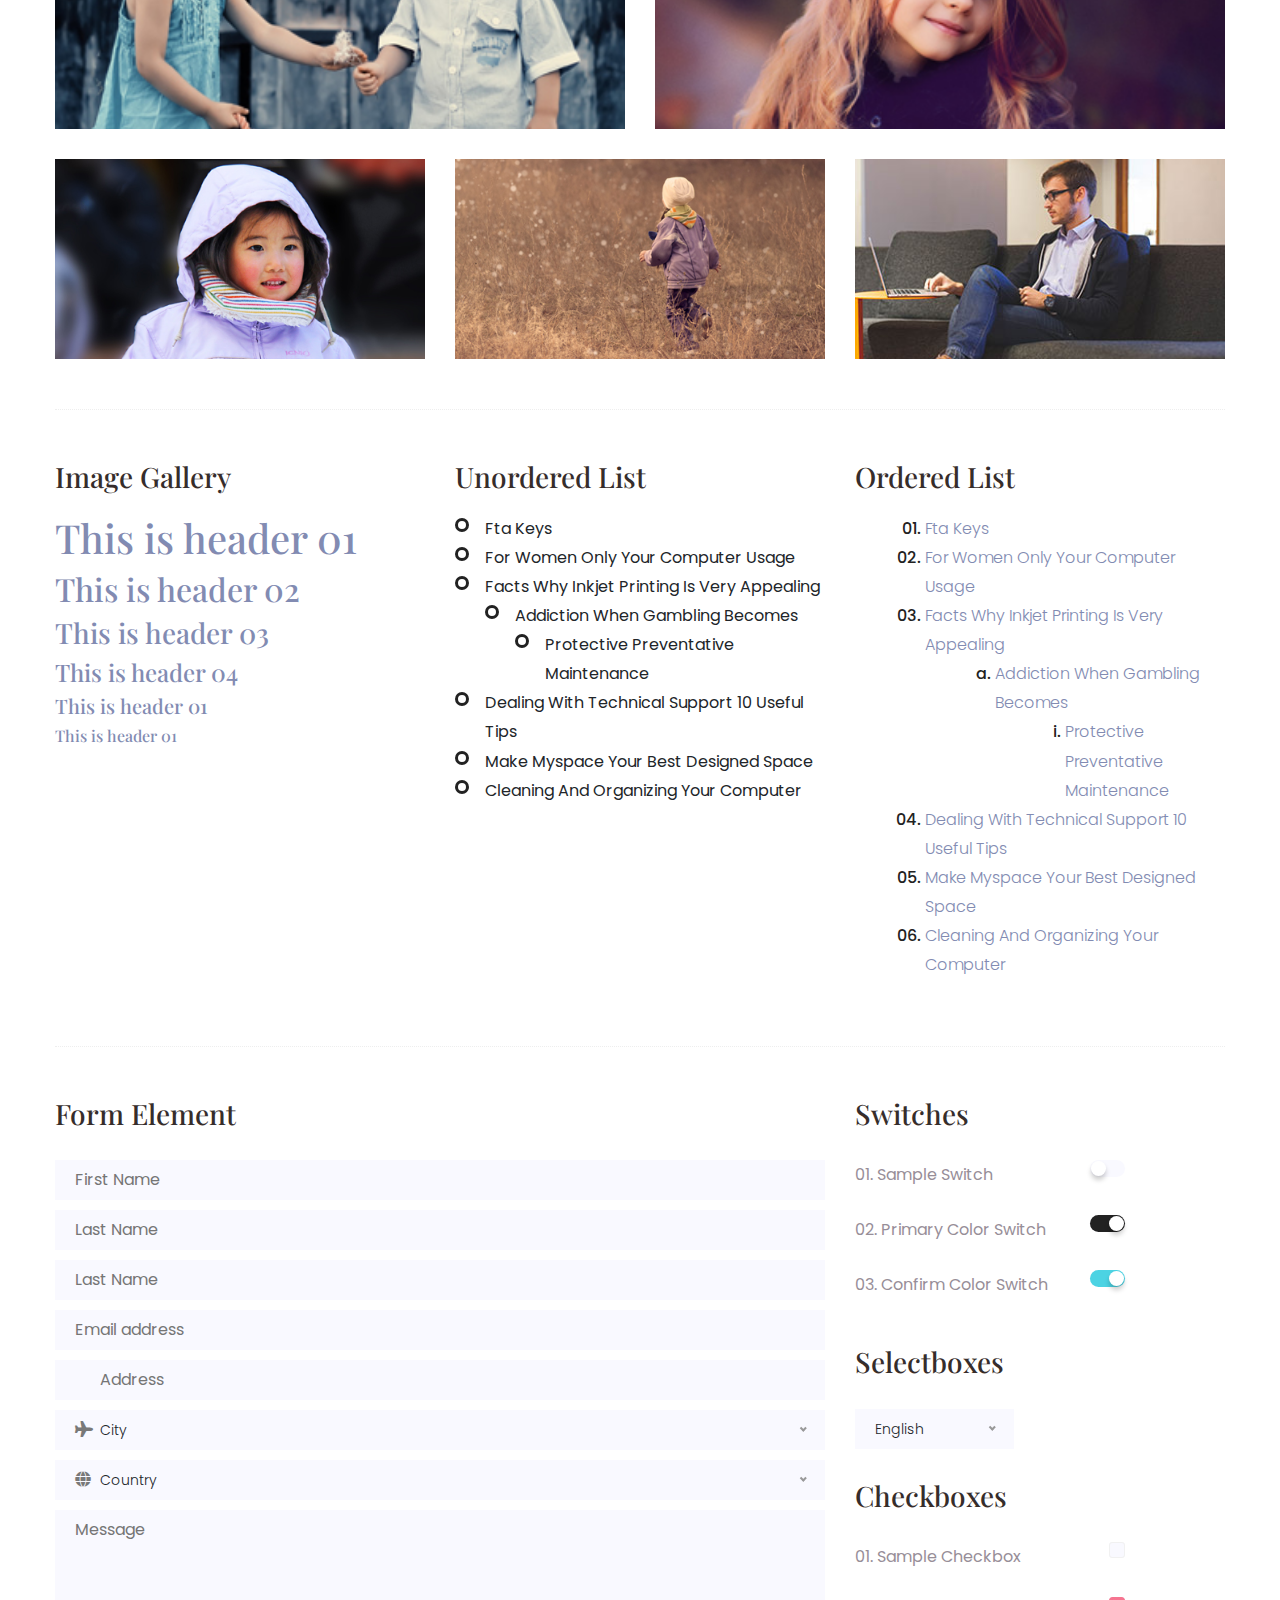
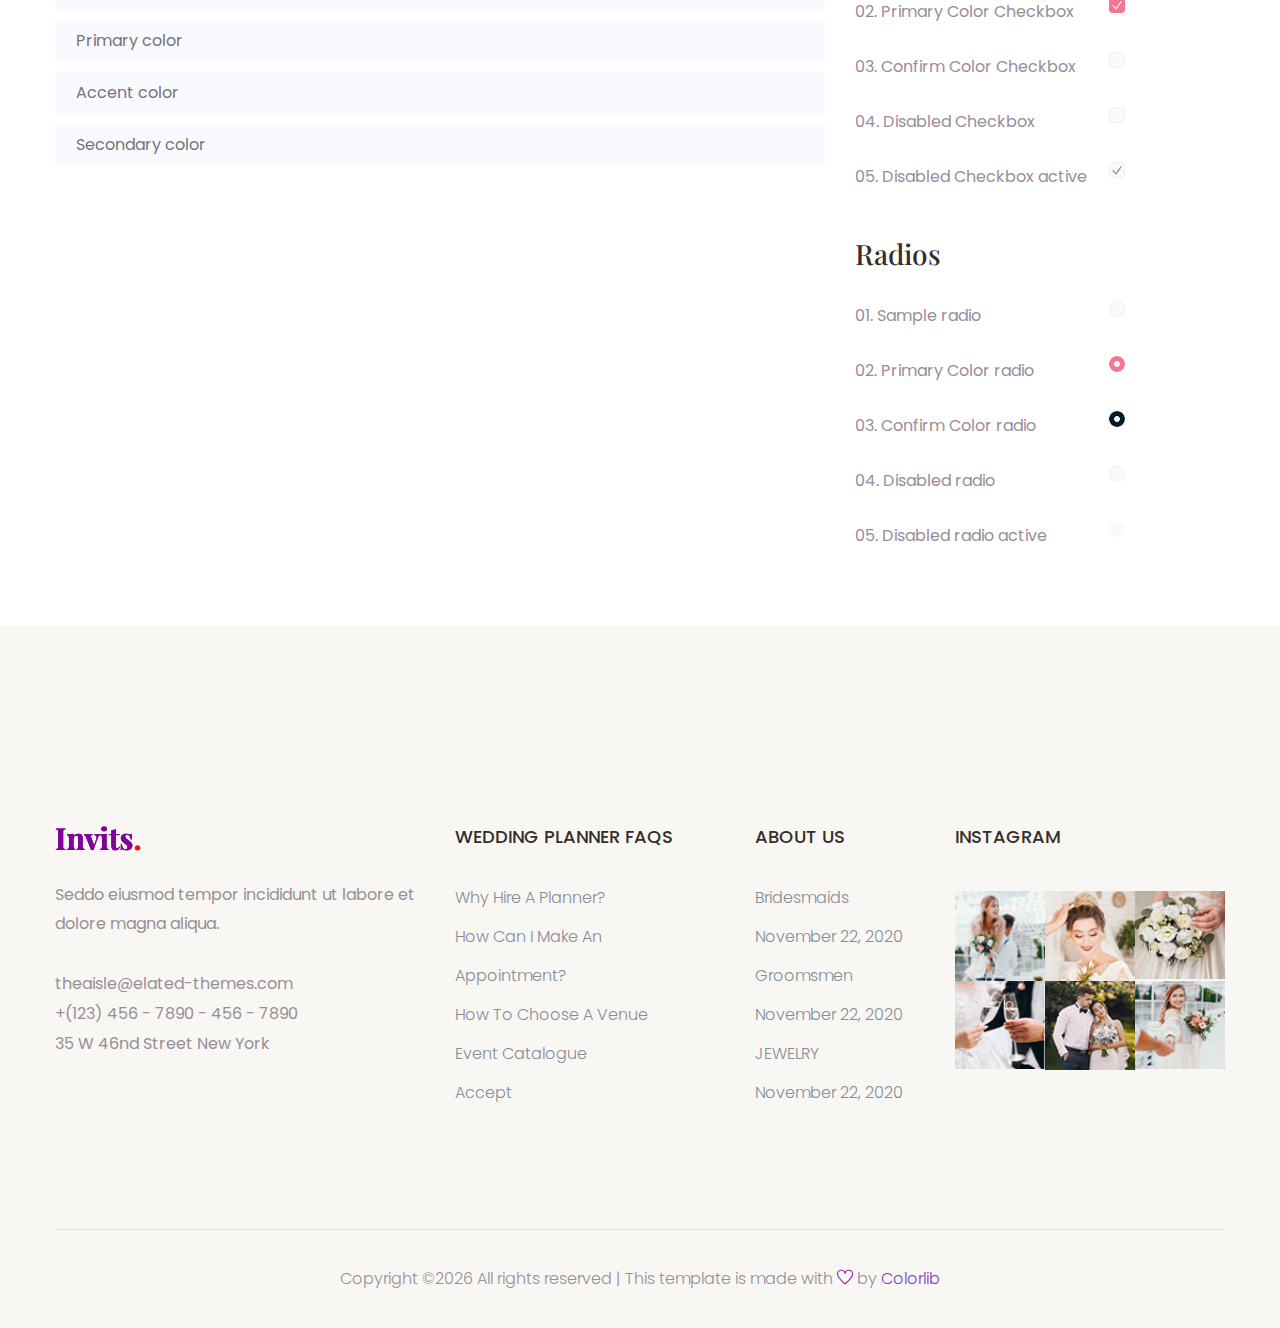
<file: elements.html>
<!doctype html>
<html class="no-js" lang="zxx">

<head>
	<meta charset="utf-8">
	<meta http-equiv="x-ua-compatible" content="ie=edge">
	<title>Wedding HTML-5 Template </title>
	<meta name="description" content="">
	<meta name="viewport" content="width=device-width, initial-scale=1">

	<!-- <link rel="manifest" href="site.webmanifest"> -->
	<link rel="shortcut icon" type="image/x-icon" href="assets/img/favicon.png">
	<!-- Place favicon.ico in the root directory -->

	
 <!-- CSS here -->
   <link rel="stylesheet" href="assets/css/bootstrap.min.css">
   <link rel="stylesheet" href="assets/css/owl.carousel.min.css">
   <link rel="stylesheet" href="assets/css/slicknav.css">
   <link rel="stylesheet" href="assets/css/animate.min.css">
   <link rel="stylesheet" href="assets/css/magnific-popup.css">
   <link rel="stylesheet" href="assets/css/fontawesome-all.min.css">
   <link rel="stylesheet" href="assets/css/themify-icons.css">
   <link rel="stylesheet" href="assets/css/slick.css">
   <link rel="stylesheet" href="assets/css/nice-select.css">
   <link rel="stylesheet" href="assets/css/style.css">
   <link rel="stylesheet" href="assets/css/responsive.css">
</head>

<body>
    <!-- Preloader Start -->
    <div id="preloader-active">
        <div class="preloader d-flex align-items-center justify-content-center">
            <div class="preloader-inner position-relative">
                <div class="preloader-circle"></div>
                <div class="preloader-img pere-text">
                    <img src="assets/img/logo/logo.png" alt="">
                </div>
            </div>
        </div>
    </div>
    <!-- Preloader Start -->
    <header>
        <!-- Header Start -->
       <div class="header-area">
            <div class="main-header header-sticky">
                <div class="container">
                    <div class="row align-items-center">
                        <!-- Logo -->
                        <div class="col-xl-2 col-lg-2 col-md-2">
                            <div class="logo">
                                <a href="index.html"><img src="assets/img/logo/logo.png" alt=""></a>
                            </div>
                        </div>
                        <div class="col-xl-10 col-lg-10 col-md-10">
                            <!-- Main-menu -->
                            <div class="main-menu f-right d-none d-lg-block">
                                <nav>                              
                                    <ul id="navigation">    
                                        <li><a href="our_story.html"> Our Story</a></li>
                                        <li><a href="location.html">Location</a></li>
                                        <li><a href="gallery.html">Gallery</a></li>
                                        <li><a href="booking.html">Guest Book</a></li>
                                        <li><a href="#">Pages</a>
                                            <ul class="submenu">
                                                <li><a href="blog.html">Blog</a></li>
                                                <li><a href="single-blog.html">Blog Details</a></li>
                                                <li><a href="elements.html">Element</a></li>
                                            </ul>
										</li>
										<li><a href="contact.html">contact</a></li>
                                    </ul>
                                </nav>
                            </div>
                        </div> 
                        <!-- Mobile Menu -->
                        <div class="col-12">
                            <div class="mobile_menu d-block d-lg-none"></div>
                        </div>
                    </div>
                </div>
            </div>
       </div>
        <!-- Header End -->
    </header>
	   <!-- slider Area Start-->
	   <div class="slider-area ">
		<!-- Mobile Menu -->
		<div class="single-slider slider-height2  hero-overly d-flex align-items-center" data-background="assets/img/hero/about_hero.jpg">
			  <div class="container">
				 <div class="row">
					<div class="col-xl-12">
						  <div class="hero-cap text-center">
							<span>Element</span>
							<h2>Ouer Element​</h2>
						  </div>
					</div>
				 </div>
			  </div>
		</div>
	 </div>
	<!-- Start Sample Area -->
	<section class="sample-text-area">
		<div class="container box_1170">
			<h3 class="text-heading">Text Sample</h3>
			<p class="sample-text">
				Every avid independent filmmaker has <b>Bold</b> about making that <i>Italic</i> interest documentary,
				or short
				film to show off their creative prowess. Many have great ideas and want to “wow”
				the<sup>Superscript</sup> scene,
				or video renters with their big project. But once you have the<sub>Subscript</sub> “in the can” (no easy
				feat), how
				do you move from a <del>Strike</del> through of master DVDs with the <u>“Underline”</u> marked
				hand-written title
				inside a secondhand CD case, to a pile of cardboard boxes full of shiny new, retail-ready DVDs, with UPC
				barcodes
				and polywrap sitting on your doorstep? You need to create eye-popping artwork and have your project
				replicated.
				Using a reputable full service DVD Replication company like PacificDisc, Inc. to partner with is
				certainly a
				helpful option to ensure a professional end result, but to help with your DVD replication project, here
				are 4 easy
				steps to follow for good DVD replication results:

			</p>
		</div>
	</section>
	<!-- End Sample Area -->
	<!-- Start Button -->
	<section class="button-area">
		<div class="container box_1170 border-top-generic">
			<h3 class="text-heading">Sample Buttons</h3>
			<div class="button-group-area">
				<a href="#" class="genric-btn default">Default</a>
				<a href="#" class="genric-btn primary">Primary</a>
				<a href="#" class="genric-btn success">Success</a>
				<a href="#" class="genric-btn info">Info</a>
				<a href="#" class="genric-btn warning">Warning</a>
				<a href="#" class="genric-btn danger">Danger</a>
				<a href="#" class="genric-btn link">Link</a>
				<a href="#" class="genric-btn disable">Disable</a>
			</div>
			<div class="button-group-area mt-10">
				<a href="#" class="genric-btn default-border">Default</a>
				<a href="#" class="genric-btn primary-border">Primary</a>
				<a href="#" class="genric-btn success-border">Success</a>
				<a href="#" class="genric-btn info-border">Info</a>
				<a href="#" class="genric-btn warning-border">Warning</a>
				<a href="#" class="genric-btn danger-border">Danger</a>
				<a href="#" class="genric-btn link-border">Link</a>
				<a href="#" class="genric-btn disable">Disable</a>
			</div>
			<div class="button-group-area mt-40">
				<a href="#" class="genric-btn default radius">Default</a>
				<a href="#" class="genric-btn primary radius">Primary</a>
				<a href="#" class="genric-btn success radius">Success</a>
				<a href="#" class="genric-btn info radius">Info</a>
				<a href="#" class="genric-btn warning radius">Warning</a>
				<a href="#" class="genric-btn danger radius">Danger</a>
				<a href="#" class="genric-btn link radius">Link</a>
				<a href="#" class="genric-btn disable radius">Disable</a>
			</div>
			<div class="button-group-area mt-10">
				<a href="#" class="genric-btn default-border radius">Default</a>
				<a href="#" class="genric-btn primary-border radius">Primary</a>
				<a href="#" class="genric-btn success-border radius">Success</a>
				<a href="#" class="genric-btn info-border radius">Info</a>
				<a href="#" class="genric-btn warning-border radius">Warning</a>
				<a href="#" class="genric-btn danger-border radius">Danger</a>
				<a href="#" class="genric-btn link-border radius">Link</a>
				<a href="#" class="genric-btn disable radius">Disable</a>
			</div>
			<div class="button-group-area mt-40">
				<a href="#" class="genric-btn default circle">Default</a>
				<a href="#" class="genric-btn primary circle">Primary</a>
				<a href="#" class="genric-btn success circle">Success</a>
				<a href="#" class="genric-btn info circle">Info</a>
				<a href="#" class="genric-btn warning circle">Warning</a>
				<a href="#" class="genric-btn danger circle">Danger</a>
				<a href="#" class="genric-btn link circle">Link</a>
				<a href="#" class="genric-btn disable circle">Disable</a>
			</div>
			<div class="button-group-area mt-10">
				<a href="#" class="genric-btn default-border circle">Default</a>
				<a href="#" class="genric-btn primary-border circle">Primary</a>
				<a href="#" class="genric-btn success-border circle">Success</a>
				<a href="#" class="genric-btn info-border circle">Info</a>
				<a href="#" class="genric-btn warning-border circle">Warning</a>
				<a href="#" class="genric-btn danger-border circle">Danger</a>
				<a href="#" class="genric-btn link-border circle">Link</a>
				<a href="#" class="genric-btn disable circle">Disable</a>
			</div>
			<div class="button-group-area mt-40">
				<a href="#" class="genric-btn default circle arrow">Default<span class="lnr lnr-arrow-right"></span></a>
				<a href="#" class="genric-btn primary circle arrow">Primary<span class="lnr lnr-arrow-right"></span></a>
				<a href="#" class="genric-btn success circle arrow">Success<span class="lnr lnr-arrow-right"></span></a>
				<a href="#" class="genric-btn info circle arrow">Info<span class="lnr lnr-arrow-right"></span></a>
				<a href="#" class="genric-btn warning circle arrow">Warning<span class="lnr lnr-arrow-right"></span></a>
				<a href="#" class="genric-btn danger circle arrow">Danger<span class="lnr lnr-arrow-right"></span></a>
			</div>
			<div class="button-group-area mt-10">
				<a href="#" class="genric-btn default-border circle arrow">Default<span
						class="lnr lnr-arrow-right"></span></a>
				<a href="#" class="genric-btn primary-border circle arrow">Primary<span
						class="lnr lnr-arrow-right"></span></a>
				<a href="#" class="genric-btn success-border circle arrow">Success<span
						class="lnr lnr-arrow-right"></span></a>
				<a href="#" class="genric-btn info-border circle arrow">Info<span
						class="lnr lnr-arrow-right"></span></a>
				<a href="#" class="genric-btn warning-border circle arrow">Warning<span
						class="lnr lnr-arrow-right"></span></a>
				<a href="#" class="genric-btn danger-border circle arrow">Danger<span
						class="lnr lnr-arrow-right"></span></a>
			</div>
			<div class="button-group-area mt-40">
				<a href="#" class="genric-btn primary e-large">Extra Large</a>
				<a href="#" class="genric-btn success large">Large</a>
				<a href="#" class="genric-btn primary">Default</a>
				<a href="#" class="genric-btn success medium">Medium</a>
				<a href="#" class="genric-btn primary small">Small</a>
			</div>
			<div class="button-group-area mt-10">
				<a href="#" class="genric-btn primary-border e-large">Extra Large</a>
				<a href="#" class="genric-btn success-border large">Large</a>
				<a href="#" class="genric-btn primary-border">Default</a>
				<a href="#" class="genric-btn success-border medium">Medium</a>
				<a href="#" class="genric-btn primary-border small">Small</a>
			</div>
		</div>
	</section>
	<!-- End Button -->

	<!-- Start Align Area -->
	<div class="whole-wrap">
		<div class="container box_1170">
			<div class="section-top-border">
				<h3 class="mb-30">Left Aligned</h3>
				<div class="row">
					<div class="col-md-3">
						<img src="assets/img/elements/d.jpg" alt="" class="img-fluid">
					</div>
					<div class="col-md-9 mt-sm-20">
						<p>Recently, the US Federal government banned online casinos from operating in America by making
							it illegal to
							transfer money to them through any US bank or payment system. As a result of this law, most
							of the popular
							online casino networks such as Party Gaming and PlayTech left the United States. Overnight,
							online casino
							players found themselves being chased by the Federal government. But, after a fortnight, the
							online casino
							industry came up with a solution and new online casinos started taking root. These began to
							operate under a
							different business umbrella, and by doing that, rendered the transfer of money to and from
							them legal. A major
							part of this was enlisting electronic banking systems that would accept this new
							clarification and start doing
							business with me. Listed in this article are the electronic banking systems that accept
							players from the United
							States that wish to play in online casinos.</p>
					</div>
				</div>
			</div>
			<div class="section-top-border text-right">
				<h3 class="mb-30">Right Aligned</h3>
				<div class="row">
					<div class="col-md-9">
						<p class="text-right">Over time, even the most sophisticated, memory packed computer can begin
							to run slow if we
							don’t do something to prevent it. The reason why has less to do with how computers are made
							and how they age and
							more to do with the way we use them. You see, all of the daily tasks that we do on our PC
							from running programs
							to downloading and deleting software can make our computer sluggish. To keep this from
							happening, you need to
							understand the reasons why your PC is getting slower and do something to keep your PC
							running at its best. You
							can do this through regular maintenance and PC performance optimization programs</p>
						<p class="text-right">Before we discuss all of the things that could be affecting your PC’s
							performance, let’s
							talk a little about what symptoms</p>
					</div>
					<div class="col-md-3">
						<img src="assets/img/elements/d.jpg" alt="" class="img-fluid">
					</div>
				</div>
			</div>
			<div class="section-top-border">
				<h3 class="mb-30">Definition</h3>
				<div class="row">
					<div class="col-md-4">
						<div class="single-defination">
							<h4 class="mb-20">Definition 01</h4>
							<p>Recently, the US Federal government banned online casinos from operating in America by
								making it illegal to
								transfer money to them through any US bank or payment system. As a result of this law,
								most of the popular
								online casino networks</p>
						</div>
					</div>
					<div class="col-md-4">
						<div class="single-defination">
							<h4 class="mb-20">Definition 02</h4>
							<p>Recently, the US Federal government banned online casinos from operating in America by
								making it illegal to
								transfer money to them through any US bank or payment system. As a result of this law,
								most of the popular
								online casino networks</p>
						</div>
					</div>
					<div class="col-md-4">
						<div class="single-defination">
							<h4 class="mb-20">Definition 03</h4>
							<p>Recently, the US Federal government banned online casinos from operating in America by
								making it illegal to
								transfer money to them through any US bank or payment system. As a result of this law,
								most of the popular
								online casino networks</p>
						</div>
					</div>
				</div>
			</div>
			<div class="section-top-border">
				<h3 class="mb-30">Block Quotes</h3>
				<div class="row">
					<div class="col-lg-12">
						<blockquote class="generic-blockquote">
							“Recently, the US Federal government banned online casinos from operating in America by
							making it illegal to
							transfer money to them through any US bank or payment system. As a result of this law, most
							of the popular
							online casino networks such as Party Gaming and PlayTech left the United States. Overnight,
							online casino
							players found themselves being chased by the Federal government. But, after a fortnight, the
							online casino
							industry came up with a solution and new online casinos started taking root. These began to
							operate under a
							different business umbrella, and by doing that, rendered the transfer of money to and from
							them legal. A major
							part of this was enlisting electronic banking systems that would accept this new
							clarification and start doing
							business with me. Listed in this article are the electronic banking”
						</blockquote>
					</div>
				</div>
			</div>
			<div class="section-top-border">
				<h3 class="mb-30">Table</h3>
				<div class="progress-table-wrap">
					<div class="progress-table">
						<div class="table-head">
							<div class="serial">#</div>
							<div class="country">Countries</div>
							<div class="visit">Visits</div>
							<div class="percentage">Percentages</div>
						</div>
						<div class="table-row">
							<div class="serial">01</div>
							<div class="country"> <img src="assets/img/elements/f1.jpg" alt="flag">Canada</div>
							<div class="visit">645032</div>
							<div class="percentage">
								<div class="progress">
									<div class="progress-bar color-1" role="progressbar" style="width: 80%"
										aria-valuenow="80" aria-valuemin="0" aria-valuemax="100"></div>
								</div>
							</div>
						</div>
						<div class="table-row">
							<div class="serial">02</div>
							<div class="country"> <img src="assets/img/elements/f2.jpg" alt="flag">Canada</div>
							<div class="visit">645032</div>
							<div class="percentage">
								<div class="progress">
									<div class="progress-bar color-2" role="progressbar" style="width: 30%"
										aria-valuenow="30" aria-valuemin="0" aria-valuemax="100"></div>
								</div>
							</div>
						</div>
						<div class="table-row">
							<div class="serial">03</div>
							<div class="country"> <img src="assets/img/elements/f3.jpg" alt="flag">Canada</div>
							<div class="visit">645032</div>
							<div class="percentage">
								<div class="progress">
									<div class="progress-bar color-3" role="progressbar" style="width: 55%"
										aria-valuenow="55" aria-valuemin="0" aria-valuemax="100"></div>
								</div>
							</div>
						</div>
						<div class="table-row">
							<div class="serial">04</div>
							<div class="country"> <img src="assets/img/elements/f4.jpg" alt="flag">Canada</div>
							<div class="visit">645032</div>
							<div class="percentage">
								<div class="progress">
									<div class="progress-bar color-4" role="progressbar" style="width: 60%"
										aria-valuenow="60" aria-valuemin="0" aria-valuemax="100"></div>
								</div>
							</div>
						</div>
						<div class="table-row">
							<div class="serial">05</div>
							<div class="country"> <img src="assets/img/elements/f5.jpg" alt="flag">Canada</div>
							<div class="visit">645032</div>
							<div class="percentage">
								<div class="progress">
									<div class="progress-bar color-5" role="progressbar" style="width: 40%"
										aria-valuenow="40" aria-valuemin="0" aria-valuemax="100"></div>
								</div>
							</div>
						</div>
						<div class="table-row">
							<div class="serial">06</div>
							<div class="country"> <img src="assets/img/elements/f6.jpg" alt="flag">Canada</div>
							<div class="visit">645032</div>
							<div class="percentage">
								<div class="progress">
									<div class="progress-bar color-6" role="progressbar" style="width: 70%"
										aria-valuenow="70" aria-valuemin="0" aria-valuemax="100"></div>
								</div>
							</div>
						</div>
						<div class="table-row">
							<div class="serial">07</div>
							<div class="country"> <img src="assets/img/elements/f7.jpg" alt="flag">Canada</div>
							<div class="visit">645032</div>
							<div class="percentage">
								<div class="progress">
									<div class="progress-bar color-7" role="progressbar" style="width: 30%"
										aria-valuenow="30" aria-valuemin="0" aria-valuemax="100"></div>
								</div>
							</div>
						</div>
						<div class="table-row">
							<div class="serial">08</div>
							<div class="country"> <img src="assets/img/elements/f8.jpg" alt="flag">Canada</div>
							<div class="visit">645032</div>
							<div class="percentage">
								<div class="progress">
									<div class="progress-bar color-8" role="progressbar" style="width: 60%"
										aria-valuenow="60" aria-valuemin="0" aria-valuemax="100"></div>
								</div>
							</div>
						</div>
					</div>
				</div>
			</div>
			<div class="section-top-border">
				<h3>Image Gallery</h3>
				<div class="row gallery-item">
					<div class="col-md-4">
						<a href="assets/img/elements/g1.jpg" class="img-pop-up">
							<div class="single-gallery-image" style="background: url(assets/img/elements/g1.jpg);"></div>
						</a>
					</div>
					<div class="col-md-4">
						<a href="assets/img/elements/g2.jpg" class="img-pop-up">
							<div class="single-gallery-image" style="background: url(assets/img/elements/g2.jpg);"></div>
						</a>
					</div>
					<div class="col-md-4">
						<a href="assets/img/elements/g3.jpg" class="img-pop-up">
							<div class="single-gallery-image" style="background: url(assets/img/elements/g3.jpg);"></div>
						</a>
					</div>
					<div class="col-md-6">
						<a href="assets/img/elements/g4.jpg" class="img-pop-up">
							<div class="single-gallery-image" style="background: url(assets/img/elements/g4.jpg);"></div>
						</a>
					</div>
					<div class="col-md-6">
						<a href="assets/img/elements/g5.jpg" class="img-pop-up">
							<div class="single-gallery-image" style="background: url(assets/img/elements/g5.jpg);"></div>
						</a>
					</div>
					<div class="col-md-4">
						<a href="assets/img/elements/g6.jpg" class="img-pop-up">
							<div class="single-gallery-image" style="background: url(assets/img/elements/g6.jpg);"></div>
						</a>
					</div>
					<div class="col-md-4">
						<a href="assets/img/elements/g7.jpg" class="img-pop-up">
							<div class="single-gallery-image" style="background: url(assets/img/elements/g7.jpg);"></div>
						</a>
					</div>
					<div class="col-md-4">
						<a href="assets/img/elements/g8.jpg" class="img-pop-up">
							<div class="single-gallery-image" style="background: url(assets/img/elements/g8.jpg);"></div>
						</a>
					</div>
				</div>
			</div>
			<div class="section-top-border">
				<div class="row">
					<div class="col-md-4">
						<h3 class="mb-20">Image Gallery</h3>
						<div class="typography">
							<h1>This is header 01</h1>
							<h2>This is header 02</h2>
							<h3>This is header 03</h3>
							<h4>This is header 04</h4>
							<h5>This is header 01</h5>
							<h6>This is header 01</h6>
						</div>
					</div>
					<div class="col-md-4 mt-sm-30">
						<h3 class="mb-20">Unordered List</h3>
						<div class="">
							<ul class="unordered-list">
								<li>Fta Keys</li>
								<li>For Women Only Your Computer Usage</li>
								<li>Facts Why Inkjet Printing Is Very Appealing
									<ul>
										<li>Addiction When Gambling Becomes
											<ul>
												<li>Protective Preventative Maintenance</li>
											</ul>
										</li>
									</ul>
								</li>
								<li>Dealing With Technical Support 10 Useful Tips</li>
								<li>Make Myspace Your Best Designed Space</li>
								<li>Cleaning And Organizing Your Computer</li>
							</ul>
						</div>
					</div>
					<div class="col-md-4 mt-sm-30">
						<h3 class="mb-20">Ordered List</h3>
						<div class="">
							<ol class="ordered-list">
								<li><span>Fta Keys</span></li>
								<li><span>For Women Only Your Computer Usage</span></li>
								<li><span>Facts Why Inkjet Printing Is Very Appealing</span>
									<ol class="ordered-list-alpha">
										<li><span>Addiction When Gambling Becomes</span>
											<ol class="ordered-list-roman">
												<li><span>Protective Preventative Maintenance</span></li>
											</ol>
										</li>
									</ol>
								</li>
								<li><span>Dealing With Technical Support 10 Useful Tips</span></li>
								<li><span>Make Myspace Your Best Designed Space</span></li>
								<li><span>Cleaning And Organizing Your Computer</span></li>
							</ol>
						</div>
					</div>
				</div>
			</div>
			<div class="section-top-border">
				<div class="row">
					<div class="col-lg-8 col-md-8">
						<h3 class="mb-30">Form Element</h3>
						<form action="#">
							<div class="mt-10">
								<input type="text" name="first_name" placeholder="First Name"
									onfocus="this.placeholder = ''" onblur="this.placeholder = 'First Name'" required
									class="single-input">
							</div>
							<div class="mt-10">
								<input type="text" name="last_name" placeholder="Last Name"
									onfocus="this.placeholder = ''" onblur="this.placeholder = 'Last Name'" required
									class="single-input">
							</div>
							<div class="mt-10">
								<input type="text" name="last_name" placeholder="Last Name"
									onfocus="this.placeholder = ''" onblur="this.placeholder = 'Last Name'" required
									class="single-input">
							</div>
							<div class="mt-10">
								<input type="email" name="EMAIL" placeholder="Email address"
									onfocus="this.placeholder = ''" onblur="this.placeholder = 'Email address'" required
									class="single-input">
							</div>
							<div class="input-group-icon mt-10">
								<div class="icon"><i class="fa fa-thumb-tack" aria-hidden="true"></i></div>
								<input type="text" name="address" placeholder="Address" onfocus="this.placeholder = ''"
									onblur="this.placeholder = 'Address'" required class="single-input">
							</div>
							<div class="input-group-icon mt-10">
								<div class="icon"><i class="fa fa-plane" aria-hidden="true"></i></div>
								<div class="form-select" id="default-select"">
											<select>
												<option value=" 1">City</option>
									<option value="1">Dhaka</option>
									<option value="1">Dilli</option>
									<option value="1">Newyork</option>
									<option value="1">Islamabad</option>
									</select>
								</div>
							</div>
							<div class="input-group-icon mt-10">
								<div class="icon"><i class="fa fa-globe" aria-hidden="true"></i></div>
								<div class="form-select" id="default-select"">
											<select>
												<option value=" 1">Country</option>
									<option value="1">Bangladesh</option>
									<option value="1">India</option>
									<option value="1">England</option>
									<option value="1">Srilanka</option>
									</select>
								</div>
							</div>

							<div class="mt-10">
								<textarea class="single-textarea" placeholder="Message" onfocus="this.placeholder = ''"
									onblur="this.placeholder = 'Message'" required></textarea>
							</div>
							<!-- For Gradient Border Use -->
							<!-- <div class="mt-10">
										<div class="primary-input">
											<input id="primary-input" type="text" name="first_name" placeholder="Primary color" onfocus="this.placeholder = ''" onblur="this.placeholder = 'Primary color'">
											<label for="primary-input"></label>
										</div>
									</div> -->
							<div class="mt-10">
								<input type="text" name="first_name" placeholder="Primary color"
									onfocus="this.placeholder = ''" onblur="this.placeholder = 'Primary color'" required
									class="single-input-primary">
							</div>
							<div class="mt-10">
								<input type="text" name="first_name" placeholder="Accent color"
									onfocus="this.placeholder = ''" onblur="this.placeholder = 'Accent color'" required
									class="single-input-accent">
							</div>
							<div class="mt-10">
								<input type="text" name="first_name" placeholder="Secondary color"
									onfocus="this.placeholder = ''" onblur="this.placeholder = 'Secondary color'"
									required class="single-input-secondary">
							</div>
						</form>
					</div>
					<div class="col-lg-3 col-md-4 mt-sm-30">
						<div class="single-element-widget">
							<h3 class="mb-30">Switches</h3>
							<div class="switch-wrap d-flex justify-content-between">
								<p>01. Sample Switch</p>
								<div class="primary-switch">
									<input type="checkbox" id="default-switch">
									<label for="default-switch"></label>
								</div>
							</div>
							<div class="switch-wrap d-flex justify-content-between">
								<p>02. Primary Color Switch</p>
								<div class="primary-switch">
									<input type="checkbox" id="primary-switch" checked>
									<label for="primary-switch"></label>
								</div>
							</div>
							<div class="switch-wrap d-flex justify-content-between">
								<p>03. Confirm Color Switch</p>
								<div class="confirm-switch">
									<input type="checkbox" id="confirm-switch" checked>
									<label for="confirm-switch"></label>
								</div>
							</div>
						</div>
						<div class="single-element-widget mt-30">
							<h3 class="mb-30">Selectboxes</h3>
							<div class="default-select" id="default-select"">
										<select>
											<option value=" 1">English</option>
								<option value="1">Spanish</option>
								<option value="1">Arabic</option>
								<option value="1">Portuguise</option>
								<option value="1">Bengali</option>
								</select>
							</div>
						</div>
						<div class="single-element-widget mt-30">
							<h3 class="mb-30">Checkboxes</h3>
							<div class="switch-wrap d-flex justify-content-between">
								<p>01. Sample Checkbox</p>
								<div class="primary-checkbox">
									<input type="checkbox" id="default-checkbox">
									<label for="default-checkbox"></label>
								</div>
							</div>
							<div class="switch-wrap d-flex justify-content-between">
								<p>02. Primary Color Checkbox</p>
								<div class="primary-checkbox">
									<input type="checkbox" id="primary-checkbox" checked>
									<label for="primary-checkbox"></label>
								</div>
							</div>
							<div class="switch-wrap d-flex justify-content-between">
								<p>03. Confirm Color Checkbox</p>
								<div class="confirm-checkbox">
									<input type="checkbox" id="confirm-checkbox">
									<label for="confirm-checkbox"></label>
								</div>
							</div>
							<div class="switch-wrap d-flex justify-content-between">
								<p>04. Disabled Checkbox</p>
								<div class="disabled-checkbox">
									<input type="checkbox" id="disabled-checkbox" disabled>
									<label for="disabled-checkbox"></label>
								</div>
							</div>
							<div class="switch-wrap d-flex justify-content-between">
								<p>05. Disabled Checkbox active</p>
								<div class="disabled-checkbox">
									<input type="checkbox" id="disabled-checkbox-active" checked disabled>
									<label for="disabled-checkbox-active"></label>
								</div>
							</div>
						</div>
						<div class="single-element-widget mt-30">
							<h3 class="mb-30">Radios</h3>
							<div class="switch-wrap d-flex justify-content-between">
								<p>01. Sample radio</p>
								<div class="primary-radio">
									<input type="checkbox" id="default-radio">
									<label for="default-radio"></label>
								</div>
							</div>
							<div class="switch-wrap d-flex justify-content-between">
								<p>02. Primary Color radio</p>
								<div class="primary-radio">
									<input type="checkbox" id="primary-radio" checked>
									<label for="primary-radio"></label>
								</div>
							</div>
							<div class="switch-wrap d-flex justify-content-between">
								<p>03. Confirm Color radio</p>
								<div class="confirm-radio">
									<input type="checkbox" id="confirm-radio" checked>
									<label for="confirm-radio"></label>
								</div>
							</div>
							<div class="switch-wrap d-flex justify-content-between">
								<p>04. Disabled radio</p>
								<div class="disabled-radio">
									<input type="checkbox" id="disabled-radio" disabled>
									<label for="disabled-radio"></label>
								</div>
							</div>
							<div class="switch-wrap d-flex justify-content-between">
								<p>05. Disabled radio active</p>
								<div class="disabled-radio">
									<input type="checkbox" id="disabled-radio-active" checked disabled>
									<label for="disabled-radio-active"></label>
								</div>
							</div>
						</div>
					</div>
				</div>
			</div>
		</div>
	</div>
	<!-- End Align Area -->
	
	<footer>
		<!-- Footer Start-->
		<div class="footer-main footer-bg">
			<div class="footer-area footer-padding">
				<div class="container">
					<div class="row d-flex justify-content-between">
						<div class="col-xl-4 col-lg-4 col-md-5 col-sm-8">
						   <div class="single-footer-caption mb-50">
							 <div class="single-footer-caption mb-30">
								  <!-- logo -->
								 <div class="footer-logo">
									 <a href="index.html"><img src="assets/img/logo/logo2_footer.png" alt=""></a>
								 </div>
								 <div class="footer-tittle">
									 <div class="footer-pera">
										 <p class="info1">Seddo eiusmod tempor incididunt ut labore et dolore magna aliqua.</p>
	
										 <p class="info2">theaisle@elated-themes.com</p>
										 <p class="info2">+(123) 456 - 7890 - 456 - 7890</p>
										 <p class="info2"> 35 W 46nd Street New York</p>
									</div>
								 </div>
							 </div>
						   </div>
						</div>
						<div class="col-xl-3 col-lg-4 col-md-5 col-sm-7">
							<div class="single-footer-caption mb-50">
								<div class="footer-tittle">
									<h4>WEDDING PLANNER FAQS</h4>
									<ul>
										<li><a href="#">Why Hire a Planner?</a></li>
										<li><a href="#">How Can I Make An</a></li>
										<li><a href="#">Appointment?</a></li>
										<li><a href="#">How to Choose a Venue</a></li>
										<li><a href="#">Event Catalogue</a></li>
										<li><a href="#"> Accept</a></li>
									</ul>
								</div>
							</div>
						</div>
						<div class="col-xl-2 col-lg-3 col-md-5 col-sm-7">
							<div class="single-footer-caption mb-50">
								<div class="footer-tittle">
									<h4>ABOUT US</h4>
									<ul>
										<li><a href="#">Bridesmaids</a></li>
										<li><a href="#">November 22, 2020</a></li>
										<li><a href="#">Groomsmen</a></li>
										<li><a href="#">November 22, 2020</a></li>
										<li><a href="#">JEWELRY</a></li>
										<li><a href="#">November 22, 2020</a></li>
									</ul>
								</div>
							</div>
						</div>
						<div class="col-xl-3 col-lg-3 col-md-5 col-sm-7">
							<div class="single-footer-caption mb-50">
								<div class="footer-tittle">
									<h4>Instagram</h4>
								</div>
								<div class="instagram-gellay">
									<ul class="insta-feed">
										<li><a href="#"><img src="assets/img/post/instra1.jpg" alt=""></a></li>
										<li><a href="#"><img src="assets/img/post/instra2.jpg" alt=""></a></li>
										<li><a href="#"><img src="assets/img/post/instra3.jpg" alt=""></a></li>
										<li><a href="#"><img src="assets/img/post/instra4.jpg" alt=""></a></li>
										<li><a href="#"><img src="assets/img/post/instra5.jpg" alt=""></a></li>
										<li><a href="#"><img src="assets/img/post/instra6.jpg" alt=""></a></li>
									</ul>
								</div>
							</div>
						</div>
					</div>
				</div>
			</div>
			<!-- footer-bottom aera -->
			<div class="footer-bottom-area footer-bg">
				<div class="container">
					<div class="footer-border">
						 <div class="row d-flex align-items-center">
							 <div class="col-xl-12 ">
								 <div class="footer-copy-right text-center">
									 <p><!-- Link back to Colorlib can't be removed. Template is licensed under CC BY 3.0. -->
  Copyright &copy;<script>document.write(new Date().getFullYear());</script> All rights reserved | This template is made with <i class="ti-heart" aria-hidden="true"></i> by <a href="https://colorlib.com" target="_blank">Colorlib</a>
  <!-- Link back to Colorlib can't be removed. Template is licensed under CC BY 3.0. --></p>
								 </div>
							 </div>
						 </div>
					</div>
				</div>
			</div>
		</div>
		<!-- Footer End-->
	</footer>

<!-- JS here -->
	
		<!-- All JS Custom Plugins Link Here here -->
        <script src="./assets/js/vendor/modernizr-3.5.0.min.js"></script>
		
		<!-- Jquery, Popper, Bootstrap -->
		<script src="./assets/js/vendor/jquery-1.12.4.min.js"></script>
        <script src="./assets/js/popper.min.js"></script>
        <script src="./assets/js/bootstrap.min.js"></script>
	    <!-- Jquery Mobile Menu -->
        <script src="./assets/js/jquery.slicknav.min.js"></script>

		<!-- Jquery Slick , Owl-Carousel Plugins -->
        <script src="./assets/js/owl.carousel.min.js"></script>
		<script src="./assets/js/slick.min.js"></script>
		
		<!-- One Page, Animated-HeadLin -->
        <script src="./assets/js/wow.min.js"></script>
		<script src="./assets/js/animated.headline.js"></script>
		<script src="./assets/js/jquery.magnific-popup.js"></script>
		
		<!-- Scrollup, nice-select, sticky -->
        <script src="./assets/js/jquery.scrollUp.min.js"></script>
        <script src="./assets/js/jquery.nice-select.min.js"></script>
		<script src="./assets/js/jquery.sticky.js"></script>
        
        <!-- contact js -->
        <script src="./assets/js/contact.js"></script>
        <script src="./assets/js/jquery.form.js"></script>
        <script src="./assets/js/jquery.validate.min.js"></script>
        <script src="./assets/js/mail-script.js"></script>
        <script src="./assets/js/jquery.ajaxchimp.min.js"></script>
        
		<!-- Jquery Plugins, main Jquery -->	
        <script src="./assets/js/plugins.js"></script>
        <script src="./assets/js/main.js"></script>
        
</body>
</html>
</file>
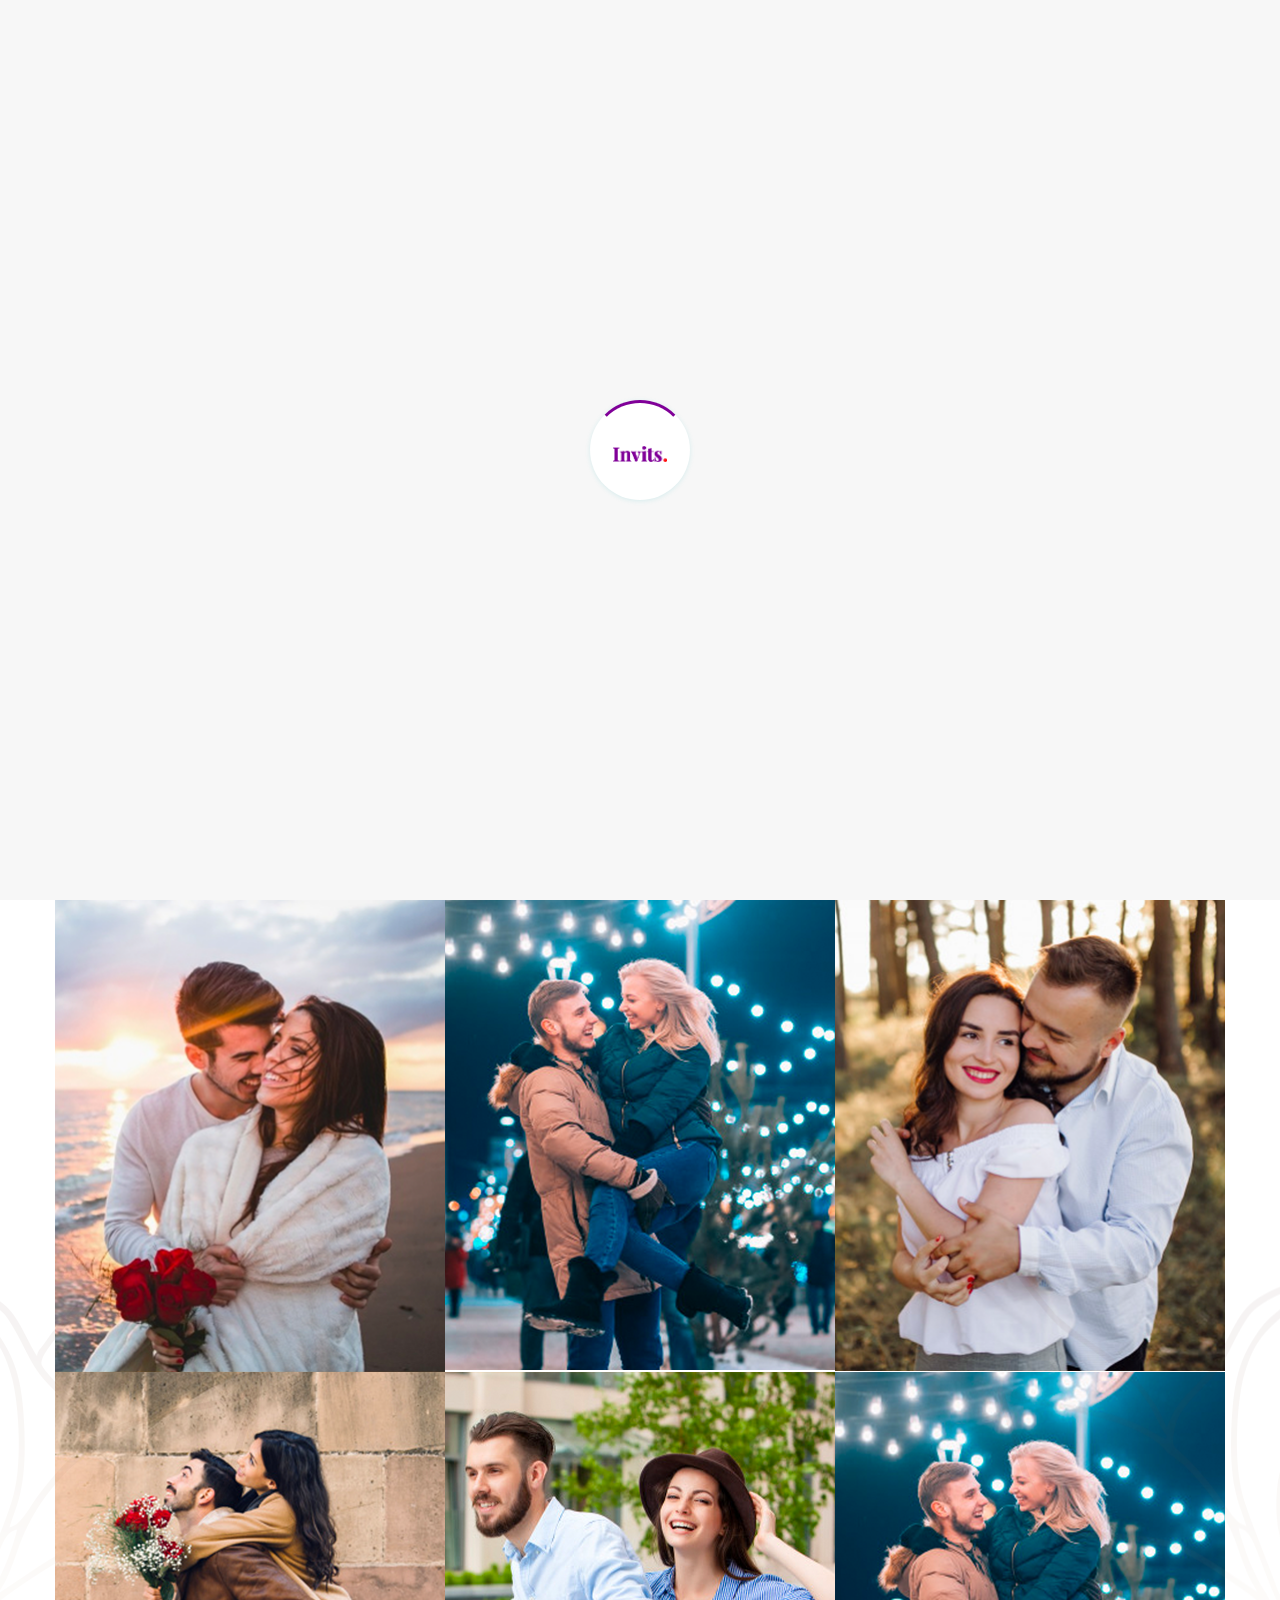
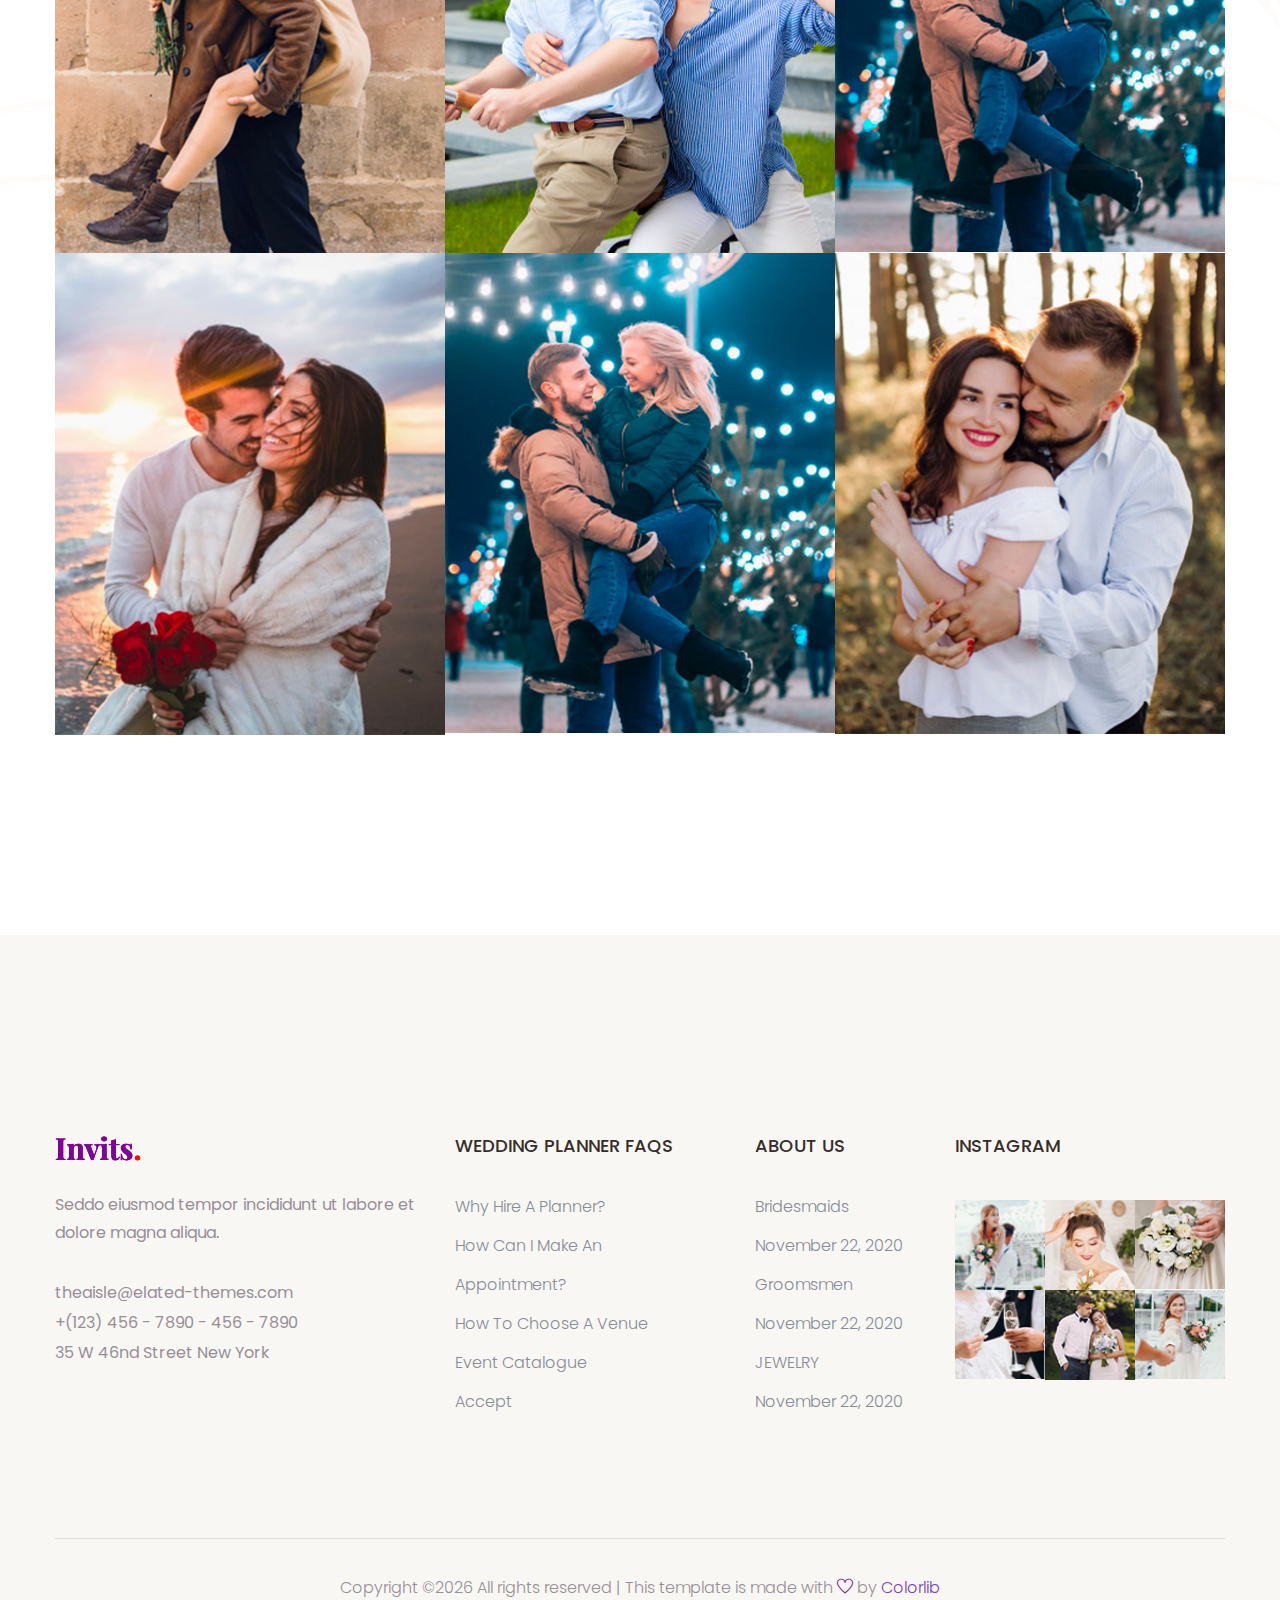
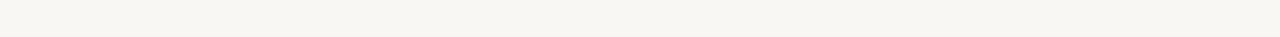
<file: gallery.html>
<!doctype html>
<html class="no-js" lang="zxx">
    <head>
        <meta charset="utf-8">
        <meta http-equiv="x-ua-compatible" content="ie=edge">
        <title>Wedding HTML-5 Template </title>
        <meta name="description" content="">
        <meta name="viewport" content="width=device-width, initial-scale=1">

        <link rel="manifest" href="site.webmanifest">
		<link rel="shortcut icon" type="image/x-icon" href="assets/img/favicon.ico">

		<!-- CSS here -->
            <link rel="stylesheet" href="assets/css/bootstrap.min.css">
            <link rel="stylesheet" href="assets/css/owl.carousel.min.css">
            <link rel="stylesheet" href="assets/css/flaticon.css">
            <link rel="stylesheet" href="assets/css/slicknav.css">
            <link rel="stylesheet" href="assets/css/animate.min.css">
            <link rel="stylesheet" href="assets/css/magnific-popup.css">
            <link rel="stylesheet" href="assets/css/fontawesome-all.min.css">
            <link rel="stylesheet" href="assets/css/themify-icons.css">
            <link rel="stylesheet" href="assets/css/slick.css">
            <link rel="stylesheet" href="assets/css/nice-select.css">
            <link rel="stylesheet" href="assets/css/style.css">
            <link rel="stylesheet" href="assets/css/responsive.css">
   </head>

   <body>
    <!-- Preloader Start -->
    <div id="preloader-active">
        <div class="preloader d-flex align-items-center justify-content-center">
            <div class="preloader-inner position-relative">
                <div class="preloader-circle"></div>
                <div class="preloader-img pere-text">
                    <img src="assets/img/logo/logo.png" alt="">
                </div>
            </div>
        </div>
    </div>
    <!-- Preloader Start -->
    <header>
        <!-- Header Start -->
       <div class="header-area">
            <div class="main-header header-sticky">
                <div class="container">
                    <div class="row align-items-center">
                        <!-- Logo -->
                        <div class="col-xl-2 col-lg-2 col-md-2">
                            <div class="logo">
                                <a href="index.html"><img src="assets/img/logo/logo.png" alt=""></a>
                            </div>
                        </div>
                        <div class="col-xl-10 col-lg-10 col-md-10">
                            <!-- Main-menu -->
                            <div class="main-menu f-right d-none d-lg-block">
                                <nav>                              
                                    <ul id="navigation">    
                                        <li><a href="our_story.html"> Our Story</a></li>
                                        <li><a href="location.html">Location</a></li>
                                        <li><a href="gallery.html">Gallery</a></li>
                                        <li><a href="booking.html">Guest Book</a></li>
                                        <li><a href="#">Pages</a>
                                            <ul class="submenu">
                                                <li><a href="blog.html">Blog</a></li>
                                                <li><a href="single-blog.html">Blog Details</a></li>
                                                <li><a href="elements.html">Element</a></li>
                                            </ul>
                                        </li>
                                        <li><a href="contact.html">contact</a></li>
                                    </ul>
                                </nav>
                            </div>
                        </div> 
                        <!-- Mobile Menu -->
                        <div class="col-12">
                            <div class="mobile_menu d-block d-lg-none"></div>
                        </div>
                    </div>
                </div>
            </div>
       </div>
        <!-- Header End -->
    </header>
    <main>

        <!-- slider Area Start-->
        <div class="slider-area ">
            <!-- Mobile Menu -->
            <div class="single-slider slider-height2  hero-overly d-flex align-items-center" data-background="assets/img/hero/about_hero.jpg">
                <div class="container">
                    <div class="row">
                        <div class="col-xl-12">
                            <div class="hero-cap text-center">
                                <h2>Our Gallery</h2>
                            </div>
                        </div>
                    </div>
                </div>
            </div>
        </div>
        <!-- slider End -->
        <!-- our Memories start -->
        <div class="our-memories-area section-padding2">
            <div class="container">
                <!-- section tittle -->
                <div class="row ">
                    <div class="col-lg-12">
                        <div class="section-tittle text-center">
                            <img src="assets/img/memories/section_tittle_flowre.png" alt="">
                            <h2>OUR MEMORIES</h2>
                        </div>
                    </div>
                </div>
                <div class="row no-gutters">
                    <div class="col-lg-4 col-md-4">
                        <div class="memory">
                            <div class="memories-img">
                                <img src="assets/img/memories/memories1.jpg" alt="">
                                <div class="menorie-icon" href="assets/img/memories/memories1.jpg">
                                    <i class="ti-plus"></i>
                                </div>
                            </div>
                        </div>
                    </div> 
                    <div class="col-lg-4 col-md-4">
                        <div class="memory">
                            <div class="memories-img">
                                <img src="assets/img/memories/memories2.jpg" alt="">
                                <div class="menorie-icon" href="assets/img/memories/memories2.jpg">
                                    <i class="ti-plus"></i>
                                </div>
                            </div>
                        </div>
                    </div> 
                    <div class="col-lg-4 col-md-4">
                        <div class="memory">
                            <div class="memories-img">
                                <img src="assets/img/memories/memories3.jpg" alt="">
                                <div class="menorie-icon" href="assets/img/memories/memories3.jpg">
                                    <i class="ti-plus"></i>
                                </div>
                            </div>
                        </div>
                    </div>
                    <div class="col-lg-4 col-md-4">
                        <div class="memory">
                            <div class="memories-img">
                                <img src="assets/img/memories/memories4.jpg" alt="">
                                <div class="menorie-icon" href="assets/img/memories/memories4.jpg">
                                    <i class="ti-plus"></i>
                                </div>
                            </div>
                        </div>
                    </div>
                    <div class="col-lg-4 col-md-4">
                        <div class="memory">
                            <div class="memories-img">
                                <img src="assets/img/memories/memories5.jpg" alt="">
                                <div class="menorie-icon" href="assets/img/memories/memories5.jpg">
                                    <i class="ti-plus"></i>
                                </div>
                            </div>
                        </div>
                    </div>   
                    <div class="col-lg-4 col-md-4">
                        <div class="memory">
                            <div class="memories-img">
                                <img src="assets/img/memories/memories2.jpg" alt="">
                                <div class="menorie-icon" href="assets/img/memories/memories2.jpg">
                                    <i class="ti-plus"></i>
                                </div>
                            </div>
                        </div>
                    </div> 
                     <div class="col-lg-4 col-md-4">
                        <div class="memory">
                            <div class="memories-img">
                                <img src="assets/img/memories/memories1.jpg" alt="">
                                <div class="menorie-icon" href="assets/img/memories/memories1.jpg">
                                    <i class="ti-plus"></i>
                                </div>
                            </div>
                        </div>
                    </div> 
                    <div class="col-lg-4 col-md-4">
                        <div class="memory">
                            <div class="memories-img">
                                <img src="assets/img/memories/memories2.jpg" alt="">
                                <div class="menorie-icon" href="assets/img/memories/memories2.jpg">
                                    <i class="ti-plus"></i>
                                </div>
                            </div>
                        </div>
                    </div> 
                    <div class="col-lg-4 col-md-4">
                        <div class="memory">
                            <div class="memories-img">
                                <img src="assets/img/memories/memories3.jpg" alt="">
                                <div class="menorie-icon" href="assets/img/memories/memories3.jpg">
                                    <i class="ti-plus"></i>
                                </div>
                            </div>
                        </div>
                    </div>
                </div>
            </div>
            <!-- Shape Img -->
            <div class="memories-shape d-none d-xl-block">
                <img src="assets/img/memories/left-img.png" class="memories-shape1" alt="">
                <img src="assets/img/memories/right-img.png" class="memories-shape2" alt="">
            </div>
        </div>
        <!-- our Memories End-->

    </main>
   <footer>

       <!-- Footer Start-->
      <div class="footer-main footer-bg">
        <div class="footer-area footer-padding">
            <div class="container">
                <div class="row d-flex justify-content-between">
                    <div class="col-xl-4 col-lg-4 col-md-5 col-sm-8">
                       <div class="single-footer-caption mb-50">
                         <div class="single-footer-caption mb-30">
                              <!-- logo -->
                             <div class="footer-logo">
                                 <a href="index.html"><img src="assets/img/logo/logo2_footer.png" alt=""></a>
                             </div>
                             <div class="footer-tittle">
                                 <div class="footer-pera">
                                     <p class="info1">Seddo eiusmod tempor incididunt ut labore et dolore magna aliqua.</p>

                                     <p class="info2">theaisle@elated-themes.com</p>
                                     <p class="info2">+(123) 456 - 7890 - 456 - 7890</p>
                                     <p class="info2"> 35 W 46nd Street New York</p>
                                        
                                </div>
                             </div>
                         </div>
                       </div>
                    </div>
                    <div class="col-xl-3 col-lg-4 col-md-5 col-sm-7">
                        <div class="single-footer-caption mb-50">
                            <div class="footer-tittle">
                                <h4>WEDDING PLANNER FAQS</h4>
                                <ul>
                                    <li><a href="#">Why Hire a Planner?</a></li>
                                    <li><a href="#">How Can I Make An</a></li>
                                    <li><a href="#">Appointment?</a></li>
                                    <li><a href="#">How to Choose a Venue</a></li>
                                    <li><a href="#">Event Catalogue</a></li>
                                    <li><a href="#"> Accept</a></li>
                                </ul>
                            </div>
                        </div>
                    </div>
                    <div class="col-xl-2 col-lg-3 col-md-5 col-sm-7">
                        <div class="single-footer-caption mb-50">
                            <div class="footer-tittle">
                                <h4>ABOUT US</h4>
                                <ul>
                                    <li><a href="#">Bridesmaids</a></li>
                                    <li><a href="#">November 22, 2020</a></li>
                                    <li><a href="#">Groomsmen</a></li>
                                    <li><a href="#">November 22, 2020</a></li>
                                    <li><a href="#">JEWELRY</a></li>
                                    <li><a href="#">November 22, 2020</a></li>
                                </ul>
                            </div>
                        </div>
                    </div>
                    <div class="col-xl-3 col-lg-3 col-md-5 col-sm-7">
                        <div class="single-footer-caption mb-50">
                            <div class="footer-tittle">
                                <h4>Instagram</h4>
                            </div>
                            <div class="instagram-gellay">
                                <ul class="insta-feed">
                                    <li><a href="#"><img src="assets/img/post/instra1.jpg" alt=""></a></li>
                                    <li><a href="#"><img src="assets/img/post/instra2.jpg" alt=""></a></li>
                                    <li><a href="#"><img src="assets/img/post/instra3.jpg" alt=""></a></li>
                                    <li><a href="#"><img src="assets/img/post/instra4.jpg" alt=""></a></li>
                                    <li><a href="#"><img src="assets/img/post/instra5.jpg" alt=""></a></li>
                                    <li><a href="#"><img src="assets/img/post/instra6.jpg" alt=""></a></li>
                                </ul>
                            </div>
                        </div>
                    </div>
                </div>
            </div>
        </div>
        <!-- footer-bottom aera -->
        <div class="footer-bottom-area footer-bg">
            <div class="container">
                <div class="footer-border">
                     <div class="row d-flex align-items-center">
                         <div class="col-xl-12 ">
                             <div class="footer-copy-right text-center">
                                 <p><!-- Link back to Colorlib can't be removed. Template is licensed under CC BY 3.0. -->
  Copyright &copy;<script>document.write(new Date().getFullYear());</script> All rights reserved | This template is made with <i class="ti-heart" aria-hidden="true"></i> by <a href="https://colorlib.com" target="_blank">Colorlib</a>
  <!-- Link back to Colorlib can't be removed. Template is licensed under CC BY 3.0. --></p>
                             </div>
                         </div>
                     </div>
                </div>
            </div>
        </div>
      </div>
       <!-- Footer End-->

   </footer>
   
	<!-- JS here -->
	
		<!-- All JS Custom Plugins Link Here here -->
        <script src="./assets/js/vendor/modernizr-3.5.0.min.js"></script>
		
		<!-- Jquery, Popper, Bootstrap -->
		<script src="./assets/js/vendor/jquery-1.12.4.min.js"></script>
        <script src="./assets/js/popper.min.js"></script>
        <script src="./assets/js/bootstrap.min.js"></script>
	    <!-- Jquery Mobile Menu -->
        <script src="./assets/js/jquery.slicknav.min.js"></script>

		<!-- Jquery Slick , Owl-Carousel Plugins -->
        <script src="./assets/js/owl.carousel.min.js"></script>
        <script src="./assets/js/slick.min.js"></script>
        <!-- Date Picker -->
        <script src="./assets/js/gijgo.min.js"></script>
		<!-- One Page, Animated-HeadLin -->
        <script src="./assets/js/wow.min.js"></script>
		<script src="./assets/js/animated.headline.js"></script>
        <script src="./assets/js/jquery.magnific-popup.js"></script>

		<!-- Scrollup, nice-select, sticky -->
        <script src="./assets/js/jquery.scrollUp.min.js"></script>
        <script src="./assets/js/jquery.nice-select.min.js"></script>
		<script src="./assets/js/jquery.sticky.js"></script>
        
        <!-- contact js -->
        <script src="./assets/js/contact.js"></script>
        <script src="./assets/js/jquery.form.js"></script>
        <script src="./assets/js/jquery.validate.min.js"></script>
        <script src="./assets/js/mail-script.js"></script>
        <script src="./assets/js/jquery.ajaxchimp.min.js"></script>
        
		<!-- Jquery Plugins, main Jquery -->	
        <script src="./assets/js/plugins.js"></script>
        <script src="./assets/js/main.js"></script>
        
    </body>
</html>
</file>
<file: assets/css/themify-icons.css>
@font-face {
	font-family: 'themify';
	src:url('../fonts/themify.eot?-fvbane');


	src:url('../fonts/themify.eot?#iefix-fvbane') format('embedded-opentype'),
		url('../fonts/themify.woff?-fvbane') format('woff'),
		url('../fonts/themify.ttf?-fvbane') format('truetype'),
		url('../fonts/themify.svg?-fvbane#themify') format('svg');
	font-weight: normal;
	font-style: normal;
}

[class^="ti-"], [class*=" ti-"] {
	font-family: 'themify';
	speak: none;
	font-style: normal;
	font-weight: normal;
	font-variant: normal;
	text-transform: none;
	line-height: 1;

	/* Better Font Rendering =========== */
	-webkit-font-smoothing: antialiased;
	-moz-osx-font-smoothing: grayscale;
}

.ti-wand:before {
	content: "\e600";
}
.ti-volume:before {
	content: "\e601";
}
.ti-user:before {
	content: "\e602";
}
.ti-unlock:before {
	content: "\e603";
}
.ti-unlink:before {
	content: "\e604";
}
.ti-trash:before {
	content: "\e605";
}
.ti-thought:before {
	content: "\e606";
}
.ti-target:before {
	content: "\e607";
}
.ti-tag:before {
	content: "\e608";
}
.ti-tablet:before {
	content: "\e609";
}
.ti-star:before {
	content: "\e60a";
}
.ti-spray:before {
	content: "\e60b";
}
.ti-signal:before {
	content: "\e60c";
}
.ti-shopping-cart:before {
	content: "\e60d";
}
.ti-shopping-cart-full:before {
	content: "\e60e";
}
.ti-settings:before {
	content: "\e60f";
}
.ti-search:before {
	content: "\e610";
}
.ti-zoom-in:before {
	content: "\e611";
}
.ti-zoom-out:before {
	content: "\e612";
}
.ti-cut:before {
	content: "\e613";
}
.ti-ruler:before {
	content: "\e614";
}
.ti-ruler-pencil:before {
	content: "\e615";
}
.ti-ruler-alt:before {
	content: "\e616";
}
.ti-bookmark:before {
	content: "\e617";
}
.ti-bookmark-alt:before {
	content: "\e618";
}
.ti-reload:before {
	content: "\e619";
}
.ti-plus:before {
	content: "\e61a";
}
.ti-pin:before {
	content: "\e61b";
}
.ti-pencil:before {
	content: "\e61c";
}
.ti-pencil-alt:before {
	content: "\e61d";
}
.ti-paint-roller:before {
	content: "\e61e";
}
.ti-paint-bucket:before {
	content: "\e61f";
}
.ti-na:before {
	content: "\e620";
}
.ti-mobile:before {
	content: "\e621";
}
.ti-minus:before {
	content: "\e622";
}
.ti-medall:before {
	content: "\e623";
}
.ti-medall-alt:before {
	content: "\e624";
}
.ti-marker:before {
	content: "\e625";
}
.ti-marker-alt:before {
	content: "\e626";
}
.ti-arrow-up:before {
	content: "\e627";
}
.ti-arrow-right:before {
	content: "\e628";
}
.ti-arrow-left:before {
	content: "\e629";
}
.ti-arrow-down:before {
	content: "\e62a";
}
.ti-lock:before {
	content: "\e62b";
}
.ti-location-arrow:before {
	content: "\e62c";
}
.ti-link:before {
	content: "\e62d";
}
.ti-layout:before {
	content: "\e62e";
}
.ti-layers:before {
	content: "\e62f";
}
.ti-layers-alt:before {
	content: "\e630";
}
.ti-key:before {
	content: "\e631";
}
.ti-import:before {
	content: "\e632";
}
.ti-image:before {
	content: "\e633";
}
.ti-heart:before {
	content: "\e634";
}
.ti-heart-broken:before {
	content: "\e635";
}
.ti-hand-stop:before {
	content: "\e636";
}
.ti-hand-open:before {
	content: "\e637";
}
.ti-hand-drag:before {
	content: "\e638";
}
.ti-folder:before {
	content: "\e639";
}
.ti-flag:before {
	content: "\e63a";
}
.ti-flag-alt:before {
	content: "\e63b";
}
.ti-flag-alt-2:before {
	content: "\e63c";
}
.ti-eye:before {
	content: "\e63d";
}
.ti-export:before {
	content: "\e63e";
}
.ti-exchange-vertical:before {
	content: "\e63f";
}
.ti-desktop:before {
	content: "\e640";
}
.ti-cup:before {
	content: "\e641";
}
.ti-crown:before {
	content: "\e642";
}
.ti-comments:before {
	content: "\e643";
}
.ti-comment:before {
	content: "\e644";
}
.ti-comment-alt:before {
	content: "\e645";
}
.ti-close:before {
	content: "\e646";
}
.ti-clip:before {
	content: "\e647";
}
.ti-angle-up:before {
	content: "\e648";
}
.ti-angle-right:before {
	content: "\e649";
}
.ti-angle-left:before {
	content: "\e64a";
}
.ti-angle-down:before {
	content: "\e64b";
}
.ti-check:before {
	content: "\e64c";
}
.ti-check-box:before {
	content: "\e64d";
}
.ti-camera:before {
	content: "\e64e";
}
.ti-announcement:before {
	content: "\e64f";
}
.ti-brush:before {
	content: "\e650";
}
.ti-briefcase:before {
	content: "\e651";
}
.ti-bolt:before {
	content: "\e652";
}
.ti-bolt-alt:before {
	content: "\e653";
}
.ti-blackboard:before {
	content: "\e654";
}
.ti-bag:before {
	content: "\e655";
}
.ti-move:before {
	content: "\e656";
}
.ti-arrows-vertical:before {
	content: "\e657";
}
.ti-arrows-horizontal:before {
	content: "\e658";
}
.ti-fullscreen:before {
	content: "\e659";
}
.ti-arrow-top-right:before {
	content: "\e65a";
}
.ti-arrow-top-left:before {
	content: "\e65b";
}
.ti-arrow-circle-up:before {
	content: "\e65c";
}
.ti-arrow-circle-right:before {
	content: "\e65d";
}
.ti-arrow-circle-left:before {
	content: "\e65e";
}
.ti-arrow-circle-down:before {
	content: "\e65f";
}
.ti-angle-double-up:before {
	content: "\e660";
}
.ti-angle-double-right:before {
	content: "\e661";
}
.ti-angle-double-left:before {
	content: "\e662";
}
.ti-angle-double-down:before {
	content: "\e663";
}
.ti-zip:before {
	content: "\e664";
}
.ti-world:before {
	content: "\e665";
}
.ti-wheelchair:before {
	content: "\e666";
}
.ti-view-list:before {
	content: "\e667";
}
.ti-view-list-alt:before {
	content: "\e668";
}
.ti-view-grid:before {
	content: "\e669";
}
.ti-uppercase:before {
	content: "\e66a";
}
.ti-upload:before {
	content: "\e66b";
}
.ti-underline:before {
	content: "\e66c";
}
.ti-truck:before {
	content: "\e66d";
}
.ti-timer:before {
	content: "\e66e";
}
.ti-ticket:before {
	content: "\e66f";
}
.ti-thumb-up:before {
	content: "\e670";
}
.ti-thumb-down:before {
	content: "\e671";
}
.ti-text:before {
	content: "\e672";
}
.ti-stats-up:before {
	content: "\e673";
}
.ti-stats-down:before {
	content: "\e674";
}
.ti-split-v:before {
	content: "\e675";
}
.ti-split-h:before {
	content: "\e676";
}
.ti-smallcap:before {
	content: "\e677";
}
.ti-shine:before {
	content: "\e678";
}
.ti-shift-right:before {
	content: "\e679";
}
.ti-shift-left:before {
	content: "\e67a";
}
.ti-shield:before {
	content: "\e67b";
}
.ti-notepad:before {
	content: "\e67c";
}
.ti-server:before {
	content: "\e67d";
}
.ti-quote-right:before {
	content: "\e67e";
}
.ti-quote-left:before {
	content: "\e67f";
}
.ti-pulse:before {
	content: "\e680";
}
.ti-printer:before {
	content: "\e681";
}
.ti-power-off:before {
	content: "\e682";
}
.ti-plug:before {
	content: "\e683";
}
.ti-pie-chart:before {
	content: "\e684";
}
.ti-paragraph:before {
	content: "\e685";
}
.ti-panel:before {
	content: "\e686";
}
.ti-package:before {
	content: "\e687";
}
.ti-music:before {
	content: "\e688";
}
.ti-music-alt:before {
	content: "\e689";
}
.ti-mouse:before {
	content: "\e68a";
}
.ti-mouse-alt:before {
	content: "\e68b";
}
.ti-money:before {
	content: "\e68c";
}
.ti-microphone:before {
	content: "\e68d";
}
.ti-menu:before {
	content: "\e68e";
}
.ti-menu-alt:before {
	content: "\e68f";
}
.ti-map:before {
	content: "\e690";
}
.ti-map-alt:before {
	content: "\e691";
}
.ti-loop:before {
	content: "\e692";
}
.ti-location-pin:before {
	content: "\e693";
}
.ti-list:before {
	content: "\e694";
}
.ti-light-bulb:before {
	content: "\e695";
}
.ti-Italic:before {
	content: "\e696";
}
.ti-info:before {
	content: "\e697";
}
.ti-infinite:before {
	content: "\e698";
}
.ti-id-badge:before {
	content: "\e699";
}
.ti-hummer:before {
	content: "\e69a";
}
.ti-home:before {
	content: "\e69b";
}
.ti-help:before {
	content: "\e69c";
}
.ti-headphone:before {
	content: "\e69d";
}
.ti-harddrives:before {
	content: "\e69e";
}
.ti-harddrive:before {
	content: "\e69f";
}
.ti-gift:before {
	content: "\e6a0";
}
.ti-game:before {
	content: "\e6a1";
}
.ti-filter:before {
	content: "\e6a2";
}
.ti-files:before {
	content: "\e6a3";
}
.ti-file:before {
	content: "\e6a4";
}
.ti-eraser:before {
	content: "\e6a5";
}
.ti-envelope:before {
	content: "\e6a6";
}
.ti-download:before {
	content: "\e6a7";
}
.ti-direction:before {
	content: "\e6a8";
}
.ti-direction-alt:before {
	content: "\e6a9";
}
.ti-dashboard:before {
	content: "\e6aa";
}
.ti-control-stop:before {
	content: "\e6ab";
}
.ti-control-shuffle:before {
	content: "\e6ac";
}
.ti-control-play:before {
	content: "\e6ad";
}
.ti-control-pause:before {
	content: "\e6ae";
}
.ti-control-forward:before {
	content: "\e6af";
}
.ti-control-backward:before {
	content: "\e6b0";
}
.ti-cloud:before {
	content: "\e6b1";
}
.ti-cloud-up:before {
	content: "\e6b2";
}
.ti-cloud-down:before {
	content: "\e6b3";
}
.ti-clipboard:before {
	content: "\e6b4";
}
.ti-car:before {
	content: "\e6b5";
}
.ti-calendar:before {
	content: "\e6b6";
}
.ti-book:before {
	content: "\e6b7";
}
.ti-bell:before {
	content: "\e6b8";
}
.ti-basketball:before {
	content: "\e6b9";
}
.ti-bar-chart:before {
	content: "\e6ba";
}
.ti-bar-chart-alt:before {
	content: "\e6bb";
}
.ti-back-right:before {
	content: "\e6bc";
}
.ti-back-left:before {
	content: "\e6bd";
}
.ti-arrows-corner:before {
	content: "\e6be";
}
.ti-archive:before {
	content: "\e6bf";
}
.ti-anchor:before {
	content: "\e6c0";
}
.ti-align-right:before {
	content: "\e6c1";
}
.ti-align-left:before {
	content: "\e6c2";
}
.ti-align-justify:before {
	content: "\e6c3";
}
.ti-align-center:before {
	content: "\e6c4";
}
.ti-alert:before {
	content: "\e6c5";
}
.ti-alarm-clock:before {
	content: "\e6c6";
}
.ti-agenda:before {
	content: "\e6c7";
}
.ti-write:before {
	content: "\e6c8";
}
.ti-window:before {
	content: "\e6c9";
}
.ti-widgetized:before {
	content: "\e6ca";
}
.ti-widget:before {
	content: "\e6cb";
}
.ti-widget-alt:before {
	content: "\e6cc";
}
.ti-wallet:before {
	content: "\e6cd";
}
.ti-video-clapper:before {
	content: "\e6ce";
}
.ti-video-camera:before {
	content: "\e6cf";
}
.ti-vector:before {
	content: "\e6d0";
}
.ti-themify-logo:before {
	content: "\e6d1";
}
.ti-themify-favicon:before {
	content: "\e6d2";
}
.ti-themify-favicon-alt:before {
	content: "\e6d3";
}
.ti-support:before {
	content: "\e6d4";
}
.ti-stamp:before {
	content: "\e6d5";
}
.ti-split-v-alt:before {
	content: "\e6d6";
}
.ti-slice:before {
	content: "\e6d7";
}
.ti-shortcode:before {
	content: "\e6d8";
}
.ti-shift-right-alt:before {
	content: "\e6d9";
}
.ti-shift-left-alt:before {
	content: "\e6da";
}
.ti-ruler-alt-2:before {
	content: "\e6db";
}
.ti-receipt:before {
	content: "\e6dc";
}
.ti-pin2:before {
	content: "\e6dd";
}
.ti-pin-alt:before {
	content: "\e6de";
}
.ti-pencil-alt2:before {
	content: "\e6df";
}
.ti-palette:before {
	content: "\e6e0";
}
.ti-more:before {
	content: "\e6e1";
}
.ti-more-alt:before {
	content: "\e6e2";
}
.ti-microphone-alt:before {
	content: "\e6e3";
}
.ti-magnet:before {
	content: "\e6e4";
}
.ti-line-double:before {
	content: "\e6e5";
}
.ti-line-dotted:before {
	content: "\e6e6";
}
.ti-line-dashed:before {
	content: "\e6e7";
}
.ti-layout-width-full:before {
	content: "\e6e8";
}
.ti-layout-width-default:before {
	content: "\e6e9";
}
.ti-layout-width-default-alt:before {
	content: "\e6ea";
}
.ti-layout-tab:before {
	content: "\e6eb";
}
.ti-layout-tab-window:before {
	content: "\e6ec";
}
.ti-layout-tab-v:before {
	content: "\e6ed";
}
.ti-layout-tab-min:before {
	content: "\e6ee";
}
.ti-layout-slider:before {
	content: "\e6ef";
}
.ti-layout-slider-alt:before {
	content: "\e6f0";
}
.ti-layout-sidebar-right:before {
	content: "\e6f1";
}
.ti-layout-sidebar-none:before {
	content: "\e6f2";
}
.ti-layout-sidebar-left:before {
	content: "\e6f3";
}
.ti-layout-placeholder:before {
	content: "\e6f4";
}
.ti-layout-menu:before {
	content: "\e6f5";
}
.ti-layout-menu-v:before {
	content: "\e6f6";
}
.ti-layout-menu-separated:before {
	content: "\e6f7";
}
.ti-layout-menu-full:before {
	content: "\e6f8";
}
.ti-layout-media-right-alt:before {
	content: "\e6f9";
}
.ti-layout-media-right:before {
	content: "\e6fa";
}
.ti-layout-media-overlay:before {
	content: "\e6fb";
}
.ti-layout-media-overlay-alt:before {
	content: "\e6fc";
}
.ti-layout-media-overlay-alt-2:before {
	content: "\e6fd";
}
.ti-layout-media-left-alt:before {
	content: "\e6fe";
}
.ti-layout-media-left:before {
	content: "\e6ff";
}
.ti-layout-media-center-alt:before {
	content: "\e700";
}
.ti-layout-media-center:before {
	content: "\e701";
}
.ti-layout-list-thumb:before {
	content: "\e702";
}
.ti-layout-list-thumb-alt:before {
	content: "\e703";
}
.ti-layout-list-post:before {
	content: "\e704";
}
.ti-layout-list-large-image:before {
	content: "\e705";
}
.ti-layout-line-solid:before {
	content: "\e706";
}
.ti-layout-grid4:before {
	content: "\e707";
}
.ti-layout-grid3:before {
	content: "\e708";
}
.ti-layout-grid2:before {
	content: "\e709";
}
.ti-layout-grid2-thumb:before {
	content: "\e70a";
}
.ti-layout-cta-right:before {
	content: "\e70b";
}
.ti-layout-cta-left:before {
	content: "\e70c";
}
.ti-layout-cta-center:before {
	content: "\e70d";
}
.ti-layout-cta-btn-right:before {
	content: "\e70e";
}
.ti-layout-cta-btn-left:before {
	content: "\e70f";
}
.ti-layout-column4:before {
	content: "\e710";
}
.ti-layout-column3:before {
	content: "\e711";
}
.ti-layout-column2:before {
	content: "\e712";
}
.ti-layout-accordion-separated:before {
	content: "\e713";
}
.ti-layout-accordion-merged:before {
	content: "\e714";
}
.ti-layout-accordion-list:before {
	content: "\e715";
}
.ti-ink-pen:before {
	content: "\e716";
}
.ti-info-alt:before {
	content: "\e717";
}
.ti-help-alt:before {
	content: "\e718";
}
.ti-headphone-alt:before {
	content: "\e719";
}
.ti-hand-point-up:before {
	content: "\e71a";
}
.ti-hand-point-right:before {
	content: "\e71b";
}
.ti-hand-point-left:before {
	content: "\e71c";
}
.ti-hand-point-down:before {
	content: "\e71d";
}
.ti-gallery:before {
	content: "\e71e";
}
.ti-face-smile:before {
	content: "\e71f";
}
.ti-face-sad:before {
	content: "\e720";
}
.ti-credit-card:before {
	content: "\e721";
}
.ti-control-skip-forward:before {
	content: "\e722";
}
.ti-control-skip-backward:before {
	content: "\e723";
}
.ti-control-record:before {
	content: "\e724";
}
.ti-control-eject:before {
	content: "\e725";
}
.ti-comments-smiley:before {
	content: "\e726";
}
.ti-brush-alt:before {
	content: "\e727";
}
.ti-youtube:before {
	content: "\e728";
}
.ti-vimeo:before {
	content: "\e729";
}
.ti-twitter:before {
	content: "\e72a";
}
.ti-time:before {
	content: "\e72b";
}
.ti-tumblr:before {
	content: "\e72c";
}
.ti-skype:before {
	content: "\e72d";
}
.ti-share:before {
	content: "\e72e";
}
.ti-share-alt:before {
	content: "\e72f";
}
.ti-rocket:before {
	content: "\e730";
}
.ti-pinterest:before {
	content: "\e731";
}
.ti-new-window:before {
	content: "\e732";
}
.ti-microsoft:before {
	content: "\e733";
}
.ti-list-ol:before {
	content: "\e734";
}
.ti-linkedin:before {
	content: "\e735";
}
.ti-layout-sidebar-2:before {
	content: "\e736";
}
.ti-layout-grid4-alt:before {
	content: "\e737";
}
.ti-layout-grid3-alt:before {
	content: "\e738";
}
.ti-layout-grid2-alt:before {
	content: "\e739";
}
.ti-layout-column4-alt:before {
	content: "\e73a";
}
.ti-layout-column3-alt:before {
	content: "\e73b";
}
.ti-layout-column2-alt:before {
	content: "\e73c";
}
.ti-instagram:before {
	content: "\e73d";
}
.ti-google:before {
	content: "\e73e";
}
.ti-github:before {
	content: "\e73f";
}
.ti-flickr:before {
	content: "\e740";
}
.ti-facebook:before {
	content: "\e741";
}
.ti-dropbox:before {
	content: "\e742";
}
.ti-dribbble:before {
	content: "\e743";
}
.ti-apple:before {
	content: "\e744";
}
.ti-android:before {
	content: "\e745";
}
.ti-save:before {
	content: "\e746";
}
.ti-save-alt:before {
	content: "\e747";
}
.ti-yahoo:before {
	content: "\e748";
}
.ti-wordpress:before {
	content: "\e749";
}
.ti-vimeo-alt:before {
	content: "\e74a";
}
.ti-twitter-alt:before {
	content: "\e74b";
}
.ti-tumblr-alt:before {
	content: "\e74c";
}
.ti-trello:before {
	content: "\e74d";
}
.ti-stack-overflow:before {
	content: "\e74e";
}
.ti-soundcloud:before {
	content: "\e74f";
}
.ti-sharethis:before {
	content: "\e750";
}
.ti-sharethis-alt:before {
	content: "\e751";
}
.ti-reddit:before {
	content: "\e752";
}
.ti-pinterest-alt:before {
	content: "\e753";
}
.ti-microsoft-alt:before {
	content: "\e754";
}
.ti-linux:before {
	content: "\e755";
}
.ti-jsfiddle:before {
	content: "\e756";
}
.ti-joomla:before {
	content: "\e757";
}
.ti-html5:before {
	content: "\e758";
}
.ti-flickr-alt:before {
	content: "\e759";
}
.ti-email:before {
	content: "\e75a";
}
.ti-drupal:before {
	content: "\e75b";
}
.ti-dropbox-alt:before {
	content: "\e75c";
}
.ti-css3:before {
	content: "\e75d";
}
.ti-rss:before {
	content: "\e75e";
}
.ti-rss-alt:before {
	content: "\e75f";
}
</file>
<file: assets/css/nice-select.css>
.nice-select {
  -webkit-tap-highlight-color: transparent;
  background-color: #fff;
  border-radius: 5px;
  border: solid 1px #e8e8e8;
  box-sizing: border-box;
  clear: both;
  cursor: pointer;
  display: block;
  float: left;
  font-family: inherit;
  font-size: 14px;
  font-weight: normal;
  height: 42px;
  line-height: 40px;
  outline: none;
  padding-left: 18px;
  padding-right: 30px;
  position: relative;
  text-align: left !important;
  -webkit-transition: all 0.2s ease-in-out;
  transition: all 0.2s ease-in-out;
  -webkit-user-select: none;
     -moz-user-select: none;
      -ms-user-select: none;
          user-select: none;
  white-space: nowrap;
  width: auto; }
  .nice-select:hover {
    border-color: #dbdbdb; }
  .nice-select:active, .nice-select.open, .nice-select:focus {
    border-color: #999; }
  .nice-select:after {
    border-bottom: 2px solid #999;
    border-right: 2px solid #999;
    content: '';
    display: block;
    height: 5px;
    margin-top: -4px;
    pointer-events: none;
    position: absolute;
    right: 12px;
    top: 50%;
    -webkit-transform-origin: 66% 66%;
        -ms-transform-origin: 66% 66%;
            transform-origin: 66% 66%;
    -webkit-transform: rotate(45deg);
        -ms-transform: rotate(45deg);
            transform: rotate(45deg);
    -webkit-transition: all 0.15s ease-in-out;
    transition: all 0.15s ease-in-out;
    width: 5px; }
  .nice-select.open:after {
    -webkit-transform: rotate(-135deg);
        -ms-transform: rotate(-135deg);
            transform: rotate(-135deg); }
  .nice-select.open .list {
    opacity: 1;
    pointer-events: auto;
    -webkit-transform: scale(1) translateY(0);
        -ms-transform: scale(1) translateY(0);
            transform: scale(1) translateY(0); }
  .nice-select.disabled {
    border-color: #ededed;
    color: #999;
    pointer-events: none; }
    .nice-select.disabled:after {
      border-color: #cccccc; }
  .nice-select.wide {
    width: 100%; }
    .nice-select.wide .list {
      left: 0 !important;
      right: 0 !important; }
  .nice-select.right {
    float: right; }
    .nice-select.right .list {
      left: auto;
      right: 0; }
  .nice-select.small {
    font-size: 12px;
    height: 36px;
    line-height: 34px; }
    .nice-select.small:after {
      height: 4px;
      width: 4px; }
    .nice-select.small .option {
      line-height: 34px;
      min-height: 34px; }
  .nice-select .list {
    background-color: #fff;
    border-radius: 5px;
    box-shadow: 0 0 0 1px rgba(68, 68, 68, 0.11);
    box-sizing: border-box;
    margin-top: 4px;
    opacity: 0;
    overflow: hidden;
    padding: 0;
    pointer-events: none;
    position: absolute;
    top: 100%;
    left: 0;
    -webkit-transform-origin: 50% 0;
        -ms-transform-origin: 50% 0;
            transform-origin: 50% 0;
    -webkit-transform: scale(0.75) translateY(-21px);
        -ms-transform: scale(0.75) translateY(-21px);
            transform: scale(0.75) translateY(-21px);
    -webkit-transition: all 0.2s cubic-bezier(0.5, 0, 0, 1.25), opacity 0.15s ease-out;
    transition: all 0.2s cubic-bezier(0.5, 0, 0, 1.25), opacity 0.15s ease-out;
    z-index: 9; }
    .nice-select .list:hover .option:not(:hover) {
      background-color: transparent !important; }
  .nice-select .option {
    cursor: pointer;
    font-weight: 400;
    line-height: 40px;
    list-style: none;
    min-height: 40px;
    outline: none;
    padding-left: 18px;
    padding-right: 29px;
    text-align: left;
    -webkit-transition: all 0.2s;
    transition: all 0.2s; }
    .nice-select .option:hover, .nice-select .option.focus, .nice-select .option.selected.focus {
      background-color: #f6f6f6; }
    .nice-select .option.selected {
      font-weight: bold; }
    .nice-select .option.disabled {
      background-color: transparent;
      color: #999;
      cursor: default; }

.no-csspointerevents .nice-select .list {
  display: none; }

.no-csspointerevents .nice-select.open .list {
  display: block; }
</file>
<file: assets/css/style.css>
@import url("https://fonts.googleapis.com/css?family=Playfair+Display|Poppins:100i,200,300,400,500,600,700,800,900&display=swap");
.white-bg {
  background: #ffffff;
}
.gray-bg {
  background: #f5f5f5;
}
.gray-bg {
  background: #f7f7fd;
}
.white-bg {
  background: #fff;
}
.black-bg {
  background: #16161a;
}
.theme-bg {
  background: #800098;
}
.brand-bg {
  background: #f1f4fa;
}
.testimonial-bg {
  background: #f9fafc;
}
.white-color {
  color: #fff;
}
.black-color {
  color: #16161a;
}
.theme-color {
  color: #800098;
}
.boxed-btn {
  background: #fff;
  color: #800098 !important;
  display: inline-block;
  padding: 18px 44px;
  font-family: "Playfair Display", serif;
  font-size: 14px;
  font-weight: 400;
  border: 0;
  border: 1px solid #800098;
  letter-spacing: 3px;
  text-align: center;
  color: #800098;
  text-transform: uppercase;
  cursor: pointer;
}
.boxed-btn:hover {
  background: #800098;
  color: #fff !important;
  border: 1px solid #800098;
}
.boxed-btn:focus {
  outline: none;
}
.boxed-btn.large-width {
  width: 220px;
}
[data-overlay] {
  position: relative;
  background-size: cover;
  background-repeat: no-repeat;
  background-position: center center;
}
[data-overlay]::before {
  position: absolute;
  left: 0;
  top: 0;
  right: 0;
  bottom: 0;
  content: "";
}
[data-opacity="1"]::before {
  opacity: 0.1;
}
[data-opacity="2"]::before {
  opacity: 0.2;
}
[data-opacity="3"]::before {
  opacity: 0.3;
}
[data-opacity="4"]::before {
  opacity: 0.4;
}
[data-opacity="5"]::before {
  opacity: 0.5;
}
[data-opacity="6"]::before {
  opacity: 0.6;
}
[data-opacity="7"]::before {
  opacity: 0.7;
}
[data-opacity="8"]::before {
  opacity: 0.8;
}
[data-opacity="9"]::before {
  opacity: 0.9;
}
body {
  font-family: "Poppins", sans-serif;
  font-weight: normal;
  font-style: normal;
}
h1,
h2,
h3,
h3,
h4,
h5,
h6 {
  font-family: "Playfair Display", serif;
  color: #362d2b;
  margin-top: 0px;
  font-style: normal;
  font-weight: 500;
  text-transform: normal;
}
p {
  font-family: "Poppins", sans-serif;
  color: #978e98;
  font-size: 16px;
  line-height: 30px;
  margin-bottom: 15px;
  font-weight: normal;
}
.bg-img-1 {
  background-image: url(../img/slider/slider-img-1.jpg);
}
.bg-img-2 {
  background-image: url(../img/background-img/bg-img-2.jpg);
}
.cta-bg-1 {
  background-image: url(../img/background-img/bg-img-3.jpg);
}
.img {
  max-width: 100%;
  -webkit-transition: all 0.3s ease-out 0s;
  -moz-transition: all 0.3s ease-out 0s;
  -ms-transition: all 0.3s ease-out 0s;
  -o-transition: all 0.3s ease-out 0s;
  transition: all 0.3s ease-out 0s;
}
.f-left {
  float: left;
}
.f-right {
  float: right;
}
.fix {
  overflow: hidden;
}
.clear {
  clear: both;
}
a,
.button {
  -webkit-transition: all 0.3s ease-out 0s;
  -moz-transition: all 0.3s ease-out 0s;
  -ms-transition: all 0.3s ease-out 0s;
  -o-transition: all 0.3s ease-out 0s;
  transition: all 0.3s ease-out 0s;
}
a:focus,
.button:focus {
  text-decoration: none;
  outline: none;
}
a {
  color: #635c5c;
}
a:hover {
  color: #fff;
}
a:focus,
a:hover,
.portfolio-cat a:hover,
.footer -menu li a:hover {
  text-decoration: none;
}
a,
button {
  color: #fff;
  outline: medium none;
}
button:focus,
input:focus,
input:focus,
textarea,
textarea:focus {
  outline: 0;
}
.uppercase {
  text-transform: uppercase;
}
input:focus::-moz-placeholder {
  opacity: 0;
  -webkit-transition: 0.4s;
  -o-transition: 0.4s;
  transition: 0.4s;
}
.capitalize {
  text-transform: capitalize;
}
h1 a,
h2 a,
h3 a,
h4 a,
h5 a,
h6 a {
  color: inherit;
}
ul {
  margin: 0px;
  padding: 0px;
}
li {
  list-style: none;
}
hr {
  border-bottom: 1px solid #eceff8;
  border-top: 0 none;
  margin: 30px 0;
  padding: 0;
}
.theme-overlay {
  position: relative;
}
.theme-overlay::before {
  background: #1696e7 none repeat scroll 0 0;
  content: "";
  height: 100%;
  left: 0;
  opacity: 0.6;
  position: absolute;
  top: 0;
  width: 100%;
}
.overlay {
  position: relative;
  z-index: 0;
}
.overlay::before {
  position: absolute;
  content: "";
  top: 0;
  left: 0;
  width: 100%;
  height: 100%;
  z-index: -1;
}
.overlay2 {
  position: relative;
  z-index: 0;
}
.overlay2::before {
  position: absolute;
  content: "";
  background-color: #2e2200;
  top: 0;
  left: 0;
  width: 100%;
  height: 100%;
  z-index: -1;
  opacity: 0.5;
}
.section-padding {
  padding-top: 120px;
  padding-bottom: 120px;
}
.separator {
  border-top: 1px solid #f2f2f2;
}
.mb-90 {
  margin-bottom: 90px;
}
@media (max-width: 767px) {
  .mb-90 {
    margin-bottom: 30px;
  }
}
@media (min-width: 768px) and (max-width: 991px) {
  .mb-90 {
    margin-bottom: 45px;
  }
}
.owl-carousel .owl-nav div {
  background: rgba(255, 255, 255, 0.8) none repeat scroll 0 0;
  height: 40px;
  left: 20px;
  line-height: 40px;
  font-size: 22px;
  color: #646464;
  opacity: 1;
  visibility: visible;
  position: absolute;
  text-align: center;
  top: 50%;
  transform: translateY(-50%);
  transition: all 0.3s ease 0s;
  width: 40px;
}
.owl-carousel .owl-nav div.owl-next {
  left: auto;
  right: -30px;
}
.owl-carousel .owl-nav div.owl-next i {
  position: relative;
  right: 0;
  top: 1px;
}
.owl-carousel .owl-nav div.owl-prev i {
  position: relative;
  right: 1px;
  top: 0px;
}
.owl-carousel:hover .owl-nav div {
  opacity: 1;
  visibility: visible;
}
.owl-carousel:hover .owl-nav div:hover {
  color: #fff;
  background: #ff3500;
}
.btn {
  background: #800098;
  -moz-user-select: none;
  text-transform: capitalize;
  color: #fff;
  cursor: pointer;
  display: inline-block;
  font-size: 16px;
  font-weight: 400;
  letter-spacing: 1px;
  line-height: 0;
  margin-bottom: 0;
  padding: 30px 44px;
  border-radius: 5px;
  min-width: 150px;
  cursor: pointer;
  transition: color 0.4s linear;
  position: relative;
  z-index: 1;
  border: 0;
  overflow: hidden;
  margin: 0;
}
.btn::before {
  content: "";
  position: absolute;
  left: 0;
  top: 0;
  width: 100%;
  height: 100%;
  background: #620672;
  z-index: 1;
  border-radius: 5px;
  transition: transform 0.5s;
  transition-timing-function: ease;
  transform-origin: 0 0;
  transition-timing-function: cubic-bezier(0.5, 1.6, 0.4, 0.7);
  transform: scaleY(0);
}
.btn:hover::before {
  transform: scaleY(1);
  color: #fff !important;
  z-index: -1;
}
.btn2 {
  background: #800098;
  -moz-user-select: none;
  text-transform: capitalize;
  color: #fff;
  cursor: pointer;
  display: inline-block;
  font-size: 16px;
  font-weight: 400;
  letter-spacing: 1px;
  line-height: 0;
  margin-bottom: 0;
  padding: 30px 44px;
  border-radius: 5px;
  min-width: 150px;
  cursor: pointer;
  transition: color 0.4s linear;
  position: relative;
  z-index: 1;
  border: 0;
  overflow: hidden;
  margin: 0;
}
.btn2::before {
  content: "";
  position: absolute;
  left: 0;
  top: 0;
  width: 100%;
  height: 100%;
  background: #620672;
  z-index: 1;
  border-radius: 5px;
  transition: transform 0.5s;
  transition-timing-function: ease;
  transform-origin: 0 0;
  transition-timing-function: cubic-bezier(0.5, 1.6, 0.4, 0.7);
  transform: scaleX(0);
}
.btn2:hover::before {
  transform: scaleX(1);
  color: #fff !important;
  z-index: -1;
}
.header-btn {
  background: #4043bc;
  padding: 20px 11px;
  min-width: 120px;
  position: relative;
}
.header-btn::before {
  background: #ec4683;
}
.btn-ans {
  background: #fff;
  position: relative;
  color: #7b40c0;
}
.btn-ans::before {
  background: #ec4683;
  color: #7b40c0;
}
.btn.focus,
.btn:focus {
  outline: 0;
  box-shadow: none;
}
.hero-btn {
  padding: 30px 56px;
}
.border-btn {
  background: none;
  -moz-user-select: none;
  border: 2px solid #800098;
  padding: 18px 38px;
  margin: 10px;
  text-transform: capitalize;
  color: #800098;
  cursor: pointer;
  display: inline-block;
  font-size: 14px;
  font-weight: 500;
  letter-spacing: 1px;
  margin-bottom: 0;
  border-radius: 5px;
  position: relative;
  transition: color 0.4s linear;
  position: relative;
  overflow: hidden;
  margin: 0;
}
.border-btn::before {
  border: 2px solid transparent;
  content: "";
  position: absolute;
  left: 0;
  top: 0;
  width: 100%;
  height: 100%;
  background: #800098;
  z-index: -1;
  transition: transform 0.5s;
  transition-timing-function: ease;
  transform-origin: 0 0;
  transition-timing-function: cubic-bezier(0.5, 1.6, 0.4, 0.7);
  transform: scaleY(0);
}
.border-btn:hover::before {
  transform: scaleY(1);
  order: 2px solid transparent;
}
.border-btn.border-btn2 {
  padding: 17px 52px;
}
.send-btn {
  background: #800098;
  color: #fff;
  font-size: 14px;
  width: 100%;
  height: 55px;
  border: none;
  border-radius: 5px;
  cursor: pointer;
  transition: color 0.4s linear;
  position: relative;
  overflow: hidden;
  z-index: 1;
}
.send-btn::before {
  border: 2px solid transparent;
  content: "";
  position: absolute;
  left: 0;
  top: 0;
  width: 100%;
  height: 100%;
  background: #e6373d;
  color: #800098;
  z-index: -1;
  transition: transform 0.5s;
  transition-timing-function: ease;
  transform-origin: 0 0;
  transition-timing-function: cubic-bezier(0.5, 1.6, 0.4, 0.7);
  transform: scaleX(0);
}
.send-btn:hover::before {
  transform: scaleY(1);
  order: 2px solid transparent;
  color: red;
}
.breadcrumb > .active {
  color: #888;
}
#scrollUp {
  background: #800098;
  height: 50px;
  width: 50px;
  right: 31px;
  bottom: 18px;
  color: #fff;
  font-size: 20px;
  text-align: center;
  border-radius: 50%;
  line-height: 48px;
  border: 2px solid transparent;
}
@media (max-width: 767px) {
  #scrollUp {
    right: 16px;
  }
}
#scrollUp:hover {
  color: #fff;
}
.sticky-bar {
  left: 0;
  margin: auto;
  position: fixed;
  top: 0;
  width: 100%;
  -webkit-box-shadow: 0 10px 15px rgba(25, 25, 25, 0.1);
  box-shadow: 0 10px 15px rgba(25, 25, 25, 0.1);
  z-index: 9999;
  -webkit-animation: 500ms ease-in-out 0s normal none 1 running fadeInDown;
  animation: 500ms ease-in-out 0s normal none 1 running fadeInDown;
  -webkit-box-shadow: 0 10px 15px rgba(25, 25, 25, 0.1);
  background: #fff;
}
.mt-5 {
  margin-top: 5px;
}
.mt-10 {
  margin-top: 10px;
}
.mt-15 {
  margin-top: 15px;
}
.mt-20 {
  margin-top: 20px;
}
.mt-25 {
  margin-top: 25px;
}
.mt-30 {
  margin-top: 30px;
}
.mt-35 {
  margin-top: 35px;
}
.mt-40 {
  margin-top: 40px;
}
.mt-45 {
  margin-top: 45px;
}
.mt-50 {
  margin-top: 50px;
}
.mt-55 {
  margin-top: 55px;
}
.mt-60 {
  margin-top: 60px;
}
.mt-65 {
  margin-top: 65px;
}
.mt-70 {
  margin-top: 70px;
}
.mt-75 {
  margin-top: 75px;
}
.mt-80 {
  margin-top: 80px;
}
.mt-85 {
  margin-top: 85px;
}
.mt-90 {
  margin-top: 90px;
}
.mt-95 {
  margin-top: 95px;
}
.mt-100 {
  margin-top: 100px;
}
.mt-105 {
  margin-top: 105px;
}
.mt-110 {
  margin-top: 110px;
}
.mt-115 {
  margin-top: 115px;
}
.mt-120 {
  margin-top: 120px;
}
.mt-125 {
  margin-top: 125px;
}
.mt-130 {
  margin-top: 130px;
}
.mt-135 {
  margin-top: 135px;
}
.mt-140 {
  margin-top: 140px;
}
.mt-145 {
  margin-top: 145px;
}
.mt-150 {
  margin-top: 150px;
}
.mt-155 {
  margin-top: 155px;
}
.mt-160 {
  margin-top: 160px;
}
.mt-165 {
  margin-top: 165px;
}
.mt-170 {
  margin-top: 170px;
}
.mt-175 {
  margin-top: 175px;
}
.mt-180 {
  margin-top: 180px;
}
.mt-185 {
  margin-top: 185px;
}
.mt-190 {
  margin-top: 190px;
}
.mt-195 {
  margin-top: 195px;
}
.mt-200 {
  margin-top: 200px;
}
.mb-5 {
  margin-bottom: 5px;
}
.mb-10 {
  margin-bottom: 10px;
}
.mb-15 {
  margin-bottom: 15px;
}
.mb-20 {
  margin-bottom: 20px;
}
.mb-25 {
  margin-bottom: 25px;
}
.mb-30 {
  margin-bottom: 30px;
}
.mb-35 {
  margin-bottom: 35px;
}
.mb-40 {
  margin-bottom: 40px;
}
.mb-45 {
  margin-bottom: 45px;
}
.mb-50 {
  margin-bottom: 50px;
}
.mb-55 {
  margin-bottom: 55px;
}
.mb-60 {
  margin-bottom: 60px;
}
.mb-65 {
  margin-bottom: 65px;
}
.mb-70 {
  margin-bottom: 70px;
}
.mb-75 {
  margin-bottom: 75px;
}
.mb-80 {
  margin-bottom: 80px;
}
.mb-85 {
  margin-bottom: 85px;
}
.mb-90 {
  margin-bottom: 90px;
}
.mb-95 {
  margin-bottom: 95px;
}
.mb-100 {
  margin-bottom: 100px;
}
.mb-105 {
  margin-bottom: 105px;
}
.mb-110 {
  margin-bottom: 110px;
}
.mb-115 {
  margin-bottom: 115px;
}
.mb-120 {
  margin-bottom: 120px;
}
.mb-125 {
  margin-bottom: 125px;
}
.mb-130 {
  margin-bottom: 130px;
}
.mb-135 {
  margin-bottom: 135px;
}
.mb-140 {
  margin-bottom: 140px;
}
.mb-145 {
  margin-bottom: 145px;
}
.mb-150 {
  margin-bottom: 150px;
}
.mb-155 {
  margin-bottom: 155px;
}
.mb-160 {
  margin-bottom: 160px;
}
.mb-165 {
  margin-bottom: 165px;
}
.mb-170 {
  margin-bottom: 170px;
}
.mb-175 {
  margin-bottom: 175px;
}
.mb-180 {
  margin-bottom: 180px;
}
.mb-185 {
  margin-bottom: 185px;
}
.mb-190 {
  margin-bottom: 190px;
}
.mb-195 {
  margin-bottom: 195px;
}
.mb-200 {
  margin-bottom: 200px;
}
.ml-5 {
  margin-left: 5px;
}
.ml-10 {
  margin-left: 10px;
}
.ml-15 {
  margin-left: 15px;
}
.ml-20 {
  margin-left: 20px;
}
.ml-25 {
  margin-left: 25px;
}
.ml-30 {
  margin-left: 30px;
}
.ml-35 {
  margin-left: 35px;
}
.ml-40 {
  margin-left: 40px;
}
.ml-45 {
  margin-left: 45px;
}
.ml-50 {
  margin-left: 50px;
}
.ml-55 {
  margin-left: 55px;
}
.ml-60 {
  margin-left: 60px;
}
.ml-65 {
  margin-left: 65px;
}
.ml-70 {
  margin-left: 70px;
}
.ml-75 {
  margin-left: 75px;
}
.ml-80 {
  margin-left: 80px;
}
.ml-85 {
  margin-left: 85px;
}
.ml-90 {
  margin-left: 90px;
}
.ml-95 {
  margin-left: 95px;
}
.ml-100 {
  margin-left: 100px;
}
.ml-105 {
  margin-left: 105px;
}
.ml-110 {
  margin-left: 110px;
}
.ml-115 {
  margin-left: 115px;
}
.ml-120 {
  margin-left: 120px;
}
.ml-125 {
  margin-left: 125px;
}
.ml-130 {
  margin-left: 130px;
}
.ml-135 {
  margin-left: 135px;
}
.ml-140 {
  margin-left: 140px;
}
.ml-145 {
  margin-left: 145px;
}
.ml-150 {
  margin-left: 150px;
}
.ml-155 {
  margin-left: 155px;
}
.ml-160 {
  margin-left: 160px;
}
.ml-165 {
  margin-left: 165px;
}
.ml-170 {
  margin-left: 170px;
}
.ml-175 {
  margin-left: 175px;
}
.ml-180 {
  margin-left: 180px;
}
.ml-185 {
  margin-left: 185px;
}
.ml-190 {
  margin-left: 190px;
}
.ml-195 {
  margin-left: 195px;
}
.ml-200 {
  margin-left: 200px;
}
.mr-5 {
  margin-right: 5px;
}
.mr-10 {
  margin-right: 10px;
}
.mr-15 {
  margin-right: 15px;
}
.mr-20 {
  margin-right: 20px;
}
.mr-25 {
  margin-right: 25px;
}
.mr-30 {
  margin-right: 30px;
}
.mr-35 {
  margin-right: 35px;
}
.mr-40 {
  margin-right: 40px;
}
.mr-45 {
  margin-right: 45px;
}
.mr-50 {
  margin-right: 50px;
}
.mr-55 {
  margin-right: 55px;
}
.mr-60 {
  margin-right: 60px;
}
.mr-65 {
  margin-right: 65px;
}
.mr-70 {
  margin-right: 70px;
}
.mr-75 {
  margin-right: 75px;
}
.mr-80 {
  margin-right: 80px;
}
.mr-85 {
  margin-right: 85px;
}
.mr-90 {
  margin-right: 90px;
}
.mr-95 {
  margin-right: 95px;
}
.mr-100 {
  margin-right: 100px;
}
.mr-105 {
  margin-right: 105px;
}
.mr-110 {
  margin-right: 110px;
}
.mr-115 {
  margin-right: 115px;
}
.mr-120 {
  margin-right: 120px;
}
.mr-125 {
  margin-right: 125px;
}
.mr-130 {
  margin-right: 130px;
}
.mr-135 {
  margin-right: 135px;
}
.mr-140 {
  margin-right: 140px;
}
.mr-145 {
  margin-right: 145px;
}
.mr-150 {
  margin-right: 150px;
}
.mr-155 {
  margin-right: 155px;
}
.mr-160 {
  margin-right: 160px;
}
.mr-165 {
  margin-right: 165px;
}
.mr-170 {
  margin-right: 170px;
}
.mr-175 {
  margin-right: 175px;
}
.mr-180 {
  margin-right: 180px;
}
.mr-185 {
  margin-right: 185px;
}
.mr-190 {
  margin-right: 190px;
}
.mr-195 {
  margin-right: 195px;
}
.mr-200 {
  margin-right: 200px;
}
.pt-5 {
  padding-top: 5px;
}
.pt-10 {
  padding-top: 10px;
}
.pt-15 {
  padding-top: 15px;
}
.pt-20 {
  padding-top: 20px;
}
.pt-25 {
  padding-top: 25px;
}
.pt-30 {
  padding-top: 30px;
}
.pt-35 {
  padding-top: 35px;
}
.pt-40 {
  padding-top: 40px;
}
.pt-45 {
  padding-top: 45px;
}
.pt-50 {
  padding-top: 50px;
}
.pt-55 {
  padding-top: 55px;
}
.pt-60 {
  padding-top: 60px;
}
.pt-65 {
  padding-top: 65px;
}
.pt-70 {
  padding-top: 70px;
}
.pt-75 {
  padding-top: 75px;
}
.pt-80 {
  padding-top: 80px;
}
.pt-85 {
  padding-top: 85px;
}
.pt-90 {
  padding-top: 90px;
}
.pt-95 {
  padding-top: 95px;
}
.pt-100 {
  padding-top: 100px;
}
.pt-105 {
  padding-top: 105px;
}
.pt-110 {
  padding-top: 110px;
}
.pt-115 {
  padding-top: 115px;
}
.pt-120 {
  padding-top: 120px;
}
.pt-125 {
  padding-top: 125px;
}
.pt-130 {
  padding-top: 130px;
}
.pt-135 {
  padding-top: 135px;
}
.pt-140 {
  padding-top: 140px;
}
.pt-145 {
  padding-top: 145px;
}
.pt-150 {
  padding-top: 150px;
}
.pt-155 {
  padding-top: 155px;
}
.pt-160 {
  padding-top: 160px;
}
.pt-165 {
  padding-top: 165px;
}
.pt-170 {
  padding-top: 170px;
}
.pt-175 {
  padding-top: 175px;
}
.pt-180 {
  padding-top: 180px;
}
.pt-185 {
  padding-top: 185px;
}
.pt-190 {
  padding-top: 190px;
}
.pt-195 {
  padding-top: 195px;
}
.pt-200 {
  padding-top: 200px;
}
.pt-260 {
  padding-top: 260px;
}
.pb-5 {
  padding-bottom: 5px;
}
.pb-10 {
  padding-bottom: 10px;
}
.pb-15 {
  padding-bottom: 15px;
}
.pb-20 {
  padding-bottom: 20px;
}
.pb-25 {
  padding-bottom: 25px;
}
.pb-30 {
  padding-bottom: 30px;
}
.pb-35 {
  padding-bottom: 35px;
}
.pb-40 {
  padding-bottom: 40px;
}
.pb-45 {
  padding-bottom: 45px;
}
.pb-50 {
  padding-bottom: 50px;
}
.pb-55 {
  padding-bottom: 55px;
}
.pb-60 {
  padding-bottom: 60px;
}
.pb-65 {
  padding-bottom: 65px;
}
.pb-70 {
  padding-bottom: 70px;
}
.pb-75 {
  padding-bottom: 75px;
}
.pb-80 {
  padding-bottom: 80px;
}
.pb-85 {
  padding-bottom: 85px;
}
.pb-90 {
  padding-bottom: 90px;
}
.pb-95 {
  padding-bottom: 95px;
}
.pb-100 {
  padding-bottom: 100px;
}
.pb-105 {
  padding-bottom: 105px;
}
.pb-110 {
  padding-bottom: 110px;
}
.pb-115 {
  padding-bottom: 115px;
}
.pb-120 {
  padding-bottom: 120px;
}
.pb-125 {
  padding-bottom: 125px;
}
.pb-130 {
  padding-bottom: 130px;
}
.pb-135 {
  padding-bottom: 135px;
}
.pb-140 {
  padding-bottom: 140px;
}
.pb-145 {
  padding-bottom: 145px;
}
.pb-150 {
  padding-bottom: 150px;
}
.pb-155 {
  padding-bottom: 155px;
}
.pb-160 {
  padding-bottom: 160px;
}
.pb-165 {
  padding-bottom: 165px;
}
.pb-170 {
  padding-bottom: 170px;
}
.pb-175 {
  padding-bottom: 175px;
}
.pb-180 {
  padding-bottom: 180px;
}
.pb-185 {
  padding-bottom: 185px;
}
.pb-190 {
  padding-bottom: 190px;
}
.pb-195 {
  padding-bottom: 195px;
}
.pb-200 {
  padding-bottom: 200px;
}
.pl-5 {
  padding-left: 5px;
}
.pl-10 {
  padding-left: 10px;
}
.pl-15 {
  padding-left: 15px;
}
.pl-20 {
  padding-left: 20px;
}
.pl-25 {
  padding-left: 25px;
}
.pl-30 {
  padding-left: 30px;
}
.pl-35 {
  padding-left: 35px;
}
.pl-40 {
  padding-left: 40px;
}
.pl-45 {
  padding-left: 45px;
}
.pl-50 {
  padding-left: 50px;
}
.pl-55 {
  padding-left: 55px;
}
.pl-60 {
  padding-left: 60px;
}
.pl-65 {
  padding-left: 65px;
}
.pl-70 {
  padding-left: 70px;
}
.pl-75 {
  padding-left: 75px;
}
.pl-80 {
  padding-left: 80px;
}
.pl-85 {
  padding-left: 85px;
}
.pl-90 {
  padding-left: 90px;
}
.pl-95 {
  padding-left: 95px;
}
.pl-100 {
  padding-left: 100px;
}
.pl-105 {
  padding-left: 105px;
}
.pl-110 {
  padding-left: 110px;
}
.pl-115 {
  padding-left: 115px;
}
.pl-120 {
  padding-left: 120px;
}
.pl-125 {
  padding-left: 125px;
}
.pl-130 {
  padding-left: 130px;
}
.pl-135 {
  padding-left: 135px;
}
.pl-140 {
  padding-left: 140px;
}
.pl-145 {
  padding-left: 145px;
}
.pl-150 {
  padding-left: 150px;
}
.pl-155 {
  padding-left: 155px;
}
.pl-160 {
  padding-left: 160px;
}
.pl-165 {
  padding-left: 165px;
}
.pl-170 {
  padding-left: 170px;
}
.pl-175 {
  padding-left: 175px;
}
.pl-180 {
  padding-left: 180px;
}
.pl-185 {
  padding-left: 185px;
}
.pl-190 {
  padding-left: 190px;
}
.pl-195 {
  padding-left: 195px;
}
.pl-200 {
  padding-left: 200px;
}
.pr-5 {
  padding-right: 5px;
}
.pr-10 {
  padding-right: 10px;
}
.pr-15 {
  padding-right: 15px;
}
.pr-20 {
  padding-right: 20px;
}
.pr-25 {
  padding-right: 25px;
}
.pr-30 {
  padding-right: 30px;
}
.pr-35 {
  padding-right: 35px;
}
.pr-40 {
  padding-right: 40px;
}
.pr-45 {
  padding-right: 45px;
}
.pr-50 {
  padding-right: 50px;
}
.pr-55 {
  padding-right: 55px;
}
.pr-60 {
  padding-right: 60px;
}
.pr-65 {
  padding-right: 65px;
}
.pr-70 {
  padding-right: 70px;
}
.pr-75 {
  padding-right: 75px;
}
.pr-80 {
  padding-right: 80px;
}
.pr-85 {
  padding-right: 85px;
}
.pr-90 {
  padding-right: 90px;
}
.pr-95 {
  padding-right: 95px;
}
.pr-100 {
  padding-right: 100px;
}
.pr-105 {
  padding-right: 105px;
}
.pr-110 {
  padding-right: 110px;
}
.pr-115 {
  padding-right: 115px;
}
.pr-120 {
  padding-right: 120px;
}
.pr-125 {
  padding-right: 125px;
}
.pr-130 {
  padding-right: 130px;
}
.pr-135 {
  padding-right: 135px;
}
.pr-140 {
  padding-right: 140px;
}
.pr-145 {
  padding-right: 145px;
}
.pr-150 {
  padding-right: 150px;
}
.pr-155 {
  padding-right: 155px;
}
.pr-160 {
  padding-right: 160px;
}
.pr-165 {
  padding-right: 165px;
}
.pr-170 {
  padding-right: 170px;
}
.pr-175 {
  padding-right: 175px;
}
.pr-180 {
  padding-right: 180px;
}
.pr-185 {
  padding-right: 185px;
}
.pr-190 {
  padding-right: 190px;
}
.pr-195 {
  padding-right: 195px;
}
.pr-200 {
  padding-right: 200px;
}
.bounce-animate {
  animation-name: float-bob;
  animation-duration: 2s;
  animation-iteration-count: infinite;
  -moz-animation-name: float-bob;
  -moz-animation-duration: 2s;
  -moz-animation-iteration-count: infinite;
  -moz-animation-timing-function: linear;
  -ms-animation-name: float-bob;
  -ms-animation-duration: 2s;
  -ms-animation-iteration-count: infinite;
  -ms-animation-timing-function: linear;
  -o-animation-name: float-bob;
  -o-animation-duration: 2s;
  -o-animation-iteration-count: infinite;
  -o-animation-timing-function: linear;
}
@-webkit-keyframes float-bob {
  0% {
    -webkit-transform: translateY(-20px);
    transform: translateY(-20px);
  }
  50% {
    -webkit-transform: translateY(-10px);
    transform: translateY(-10px);
  }
  100% {
    -webkit-transform: translateY(-20px);
    transform: translateY(-20px);
  }
}
.heartbeat {
  animation: heartbeat 1s infinite alternate;
}
@-webkit-keyframes heartbeat {
  to {
    -webkit-transform: scale(1.03);
    transform: scale(1.03);
  }
}
.rotateme {
  -webkit-animation-name: rotateme;
  animation-name: rotateme;
  -webkit-animation-duration: 30s;
  animation-duration: 30s;
  -webkit-animation-iteration-count: infinite;
  animation-iteration-count: infinite;
  -webkit-animation-timing-function: linear;
  animation-timing-function: linear;
}
@keyframes rotateme {
  from {
    -webkit-transform: rotate(0deg);
    transform: rotate(0deg);
  }
  to {
    -webkit-transform: rotate(360deg);
    transform: rotate(360deg);
  }
}
@-webkit-keyframes rotateme {
  from {
    -webkit-transform: rotate(0deg);
  }
  to {
    -webkit-transform: rotate(360deg);
  }
}
.services-img::before {
  content: "";
  position: absolute;
  left: 50%;
  top: 50%;
  height: 150px;
  width: 150px;
  background: #520c0c;
  z-index: -1;
  border-radius: 50%;
  transform: translate(-50%, -50%);
  animation: pulse-border 3000ms ease-out infinite;
}
@keyframes pulse-border {
  0% {
    transform: translateX(-50%) translateY(-50%) translateZ(0) scale(1);
    opacity: 1;
  }
  100% {
    transform: translateX(-50%) translateY(-50%) translateZ(0) scale(1.5);
    opacity: 0;
  }
}
@-webkit-keyframes pulse-border {
  0% {
    transform: translateX(-50%) translateY(-50%) translateZ(0) scale(1);
    opacity: 1;
  }
  100% {
    transform: translateX(-50%) translateY(-50%) translateZ(0) scale(1.5);
    opacity: 0;
  }
}
.preloader {
  background-color: #f7f7f7;
  width: 100%;
  height: 100%;
  position: fixed;
  top: 0;
  left: 0;
  right: 0;
  bottom: 0;
  z-index: 999999;
  -webkit-transition: 0.6s;
  -o-transition: 0.6s;
  transition: 0.6s;
  margin: 0 auto;
}
.preloader .preloader-circle {
  width: 100px;
  height: 100px;
  position: relative;
  border-style: solid;
  border-width: 3px;
  border-top-color: #800098;
  border-bottom-color: transparent;
  border-left-color: transparent;
  border-right-color: transparent;
  z-index: 10;
  border-radius: 50%;
  -webkit-box-shadow: 0 1px 5px 0 rgba(35, 181, 185, 0.15);
  box-shadow: 0 1px 5px 0 rgba(35, 181, 185, 0.15);
  background-color: #ffffff;
  -webkit-animation: zoom 2000ms infinite ease;
  animation: zoom 2000ms infinite ease;
  -webkit-transition: 0.6s;
  -o-transition: 0.6s;
  transition: 0.6s;
}
.preloader .preloader-circle2 {
  border-top-color: #0078ff;
}
.preloader .preloader-img {
  position: absolute;
  top: 50%;
  z-index: 200;
  left: 0;
  right: 0;
  margin: 0 auto;
  text-align: center;
  display: inline-block;
  -webkit-transform: translateY(-50%);
  -ms-transform: translateY(-50%);
  transform: translateY(-50%);
  padding-top: 6px;
  -webkit-transition: 0.6s;
  -o-transition: 0.6s;
  transition: 0.6s;
}
.preloader .preloader-img img {
  max-width: 55px;
}
.preloader .pere-text strong {
  font-weight: 800;
  color: #dca73a;
  text-transform: uppercase;
}
@-webkit-keyframes zoom {
  0% {
    -webkit-transform: rotate(0deg);
    transform: rotate(0deg);
    -webkit-transition: 0.6s;
    -o-transition: 0.6s;
    transition: 0.6s;
  }
  100% {
    -webkit-transform: rotate(360deg);
    transform: rotate(360deg);
    -webkit-transition: 0.6s;
    -o-transition: 0.6s;
    transition: 0.6s;
  }
}
@keyframes zoom {
  0% {
    -webkit-transform: rotate(0deg);
    transform: rotate(0deg);
    -webkit-transition: 0.6s;
    -o-transition: 0.6s;
    transition: 0.6s;
  }
  100% {
    -webkit-transform: rotate(360deg);
    transform: rotate(360deg);
    -webkit-transition: 0.6s;
    -o-transition: 0.6s;
    transition: 0.6s;
  }
}
.section-padding2 {
  padding-top: 200px;
  padding-bottom: 200px;
}
@media only screen and (min-width: 1200px) and (max-width: 1600px) {
  .section-padding2 {
    padding-top: 200px;
    padding-bottom: 200px;
  }
}
@media only screen and (min-width: 992px) and (max-width: 1199px) {
  .section-padding2 {
    padding-top: 200px;
    padding-bottom: 200px;
  }
}
@media only screen and (min-width: 768px) and (max-width: 991px) {
  .section-padding2 {
    padding-top: 100px;
    padding-bottom: 100px;
  }
}
@media only screen and (min-width: 576px) and (max-width: 767px) {
  .section-padding2 {
    padding-top: 70px;
    padding-bottom: 70px;
  }
}
@media (max-width: 767px) {
  .section-padding2 {
    padding-top: 70px;
    padding-bottom: 70px;
  }
}
.story-padding {
  padding-top: 200px;
  padding-bottom: 100px;
}
@media only screen and (min-width: 1200px) and (max-width: 1600px) {
  .story-padding {
    padding-top: 200px;
    padding-bottom: 100px;
  }
}
@media only screen and (min-width: 992px) and (max-width: 1199px) {
  .story-padding {
    padding-top: 200px;
    padding-bottom: 100px;
  }
}
@media only screen and (min-width: 768px) and (max-width: 991px) {
  .story-padding {
    padding-top: 100px;
    padding-bottom: 80px;
  }
}
@media only screen and (min-width: 576px) and (max-width: 767px) {
  .story-padding {
    padding-top: 100px;
    padding-bottom: 80px;
  }
}
@media (max-width: 767px) {
  .story-padding {
    padding-top: 50px;
    padding-bottom: 30px;
  }
}
.gift-padding {
  padding-top: 160px;
  padding-bottom: 170px;
}
@media only screen and (min-width: 1200px) and (max-width: 1600px) {
  .gift-padding {
    padding-top: 160px;
    padding-bottom: 170px;
  }
}
@media only screen and (min-width: 992px) and (max-width: 1199px) {
  .gift-padding {
    padding-top: 160px;
    padding-bottom: 170px;
  }
}
@media only screen and (min-width: 768px) and (max-width: 991px) {
  .gift-padding {
    padding-top: 100px;
    padding-bottom: 100px;
  }
}
@media only screen and (min-width: 576px) and (max-width: 767px) {
  .gift-padding {
    padding-top: 100px;
    padding-bottom: 100px;
  }
}
@media (max-width: 767px) {
  .gift-padding {
    padding-top: 100px;
    padding-bottom: 100px;
  }
}
.section-padd-top30 {
  padding-top: 170px;
  padding-bottom: 200px;
}
@media only screen and (min-width: 1200px) and (max-width: 1600px) {
  .section-padd-top30 {
    padding-top: 170px;
    padding-bottom: 200px;
  }
}
@media only screen and (min-width: 992px) and (max-width: 1199px) {
  .section-padd-top30 {
    padding-top: 170px;
    padding-bottom: 200px;
  }
}
@media only screen and (min-width: 768px) and (max-width: 991px) {
  .section-padd-top30 {
    padding-top: 100px;
    padding-bottom: 160px;
  }
}
@media only screen and (min-width: 576px) and (max-width: 767px) {
  .section-padd-top30 {
    padding-top: 50px;
    padding-bottom: 90px;
  }
}
@media (max-width: 767px) {
  .section-padd-top30 {
    padding-top: 35px;
    padding-bottom: 90px;
  }
}
.testimonial-padding {
  padding-top: 157px;
  padding-bottom: 157px;
}
@media only screen and (min-width: 1200px) and (max-width: 1600px) {
  .testimonial-padding {
    padding-top: 157px;
    padding-bottom: 157px;
  }
}
@media only screen and (min-width: 992px) and (max-width: 1199px) {
  .testimonial-padding {
    padding-top: 120px;
    padding-bottom: 120px;
  }
}
@media only screen and (min-width: 768px) and (max-width: 991px) {
  .testimonial-padding {
    padding-top: 100px;
    padding-bottom: 100px;
  }
}
@media only screen and (min-width: 576px) and (max-width: 767px) {
  .testimonial-padding {
    padding-top: 80px;
    padding-bottom: 60px;
  }
}
@media (max-width: 767px) {
  .testimonial-padding {
    padding-top: 80px;
    padding-bottom: 60px;
  }
}
.footer-padding {
  padding-top: 200px;
  padding-bottom: 74px;
}
@media only screen and (min-width: 1200px) and (max-width: 1600px) {
  .footer-padding {
    padding-top: 200px;
    padding-bottom: 74px;
  }
}
@media only screen and (min-width: 992px) and (max-width: 1199px) {
  .footer-padding {
    padding-top: 70px;
    padding-bottom: 74px;
  }
}
@media only screen and (min-width: 768px) and (max-width: 991px) {
  .footer-padding {
    padding-top: 70px;
    padding-bottom: 0px;
  }
}
@media only screen and (min-width: 576px) and (max-width: 767px) {
  .footer-padding {
    padding-top: 70px;
    padding-bottom: 0px;
  }
}
@media (max-width: 767px) {
  .footer-padding {
    padding-top: 70px;
    padding-bottom: 74px;
  }
}
.white-bg {
  background: #ffffff;
}
.gray-bg {
  background: #f5f5f5;
}
.gray-bg {
  background: #f7f7fd;
}
.white-bg {
  background: #fff;
}
.black-bg {
  background: #16161a;
}
.theme-bg {
  background: #800098;
}
.brand-bg {
  background: #f1f4fa;
}
.testimonial-bg {
  background: #f9fafc;
}
.white-color {
  color: #fff;
}
.black-color {
  color: #16161a;
}
.theme-color {
  color: #800098;
}
@media only screen and (min-width: 768px) and (max-width: 991px) {
  .main-header {
    padding: 15px 0;
  }
}
@media only screen and (min-width: 576px) and (max-width: 767px) {
  .main-header {
    padding: 15px 0;
  }
}
@media (max-width: 767px) {
  .main-header {
    padding: 15px 0;
  }
}
@media only screen and (min-width: 1200px) and (max-width: 1600px) {
  .main-header .main-menu {
    margin-right: 30px;
  }
}
.main-header .main-menu ul li {
  display: inline-block;
  position: relative;
  z-index: 1;
}
.main-header .main-menu ul li a {
  color: #002e5b;
  font-weight: 400;
  padding: 39px 19px;
  font-weight: 400;
  display: block;
  font-size: 16px;
  -webkit-transition: all 0.3s ease-out 0s;
  -moz-transition: all 0.3s ease-out 0s;
  -ms-transition: all 0.3s ease-out 0s;
  -o-transition: all 0.3s ease-out 0s;
  transition: all 0.3s ease-out 0s;
  text-transform: capitalize;
}
@media only screen and (min-width: 992px) and (max-width: 1199px) {
  .main-header .main-menu ul li a {
    padding: 39px 15px;
  }
}
.main-header .main-menu ul li:hover > a {
  color: #800098;
}
.main-header .main-menu ul ul.submenu {
  position: absolute;
  width: 170px;
  background: #fff;
  left: 0;
  top: 120%;
  visibility: hidden;
  opacity: 0;
  box-shadow: 0 0 10px 3px rgba(0, 0, 0, 0.05);
  padding: 17px 0;
  border-top: 5px solid #800098;
  border-radius: 0 37px 0px 24px;
  -webkit-transition: all 0.3s ease-out 0s;
  -moz-transition: all 0.3s ease-out 0s;
  -ms-transition: all 0.3s ease-out 0s;
  -o-transition: all 0.3s ease-out 0s;
  transition: all 0.3s ease-out 0s;
}
.main-header .main-menu ul ul.submenu > li {
  margin-left: 7px;
  display: block;
}
.main-header .main-menu ul ul.submenu > li > a {
  padding: 6px 10px !important;
  font-size: 14px;
  color: #0b1c39;
  text-transform: capitalize;
}
.main-header .main-menu ul ul.submenu > li > a:hover {
  color: #800098;
  background: none;
}
.header-area .header-top .header-info-right .header-social a i {
  -webkit-transition: all 0.4s ease-out 0s;
  -moz-transition: all 0.4s ease-out 0s;
  -ms-transition: all 0.4s ease-out 0s;
  -o-transition: all 0.4s ease-out 0s;
  transition: all 0.4s ease-out 0s;
  transform: rotateY(0deg);
  -webkit-transform: rotateY(0deg);
  -moz-transform: rotateY(0deg);
  -ms-transform: rotateY(0deg);
  -o-transform: rotateY(0deg);
}
.header-area .header-top .header-info-right .header-social a:hover i {
  transform: rotateY(180deg);
  -webkit-transform: rotateY(180deg);
  -moz-transform: rotateY(180deg);
  -ms-transform: rotateY(180deg);
  -o-transform: rotateY(180deg);
}
.main-header ul > li:hover > ul.submenu {
  visibility: visible;
  opacity: 1;
  top: 100%;
}
.top-bg {
  background: #002d5b;
}
.header-sticky ul li a {
  padding: 10px 19px;
}
.header-sticky.sticky-bar.sticky .main-menu ul > li > a {
  padding: 26px 20px;
}
.slicknav_menu .slicknav_icon-bar {
  background-color: #800098 !important;
}
.slicknav_nav {
  margin-top: 0px;
}
.header-sticky.sticky-bar.sticky .header-btn .get-btn {
  padding: 20px 20px;
}
.header-area .slicknav_btn {
  top: -34px;
}
.slicknav_menu .slicknav_nav a:hover {
  background: transparent;
  color: #800098;
}
.slicknav_menu {
  background: transparent;
  margin-top: 5px !important;
}
.mobile_menu {
  position: absolute;
  right: 0px;
  width: 100%;
  z-index: 99;
}
.slider-height {
  max-height: 940px;
  height: 940px;
  background-repeat: no-repeat;
  background-position: center center;
  background-size: cover;
}
@media only screen and (min-width: 1200px) and (max-width: 1600px) {
  .slider-height {
    height: 800px;
  }
}
@media only screen and (min-width: 992px) and (max-width: 1199px) {
  .slider-height {
    height: 750px;
  }
}
@media only screen and (min-width: 768px) and (max-width: 991px) {
  .slider-height {
    height: 560px;
  }
}
@media only screen and (min-width: 576px) and (max-width: 767px) {
  .slider-height {
    height: 400px;
  }
}
@media (max-width: 767px) {
  .slider-height {
    height: 400px;
  }
}

/* ================================
   HERO CAPTION + ROTATING CIRCLE
================================= */
.slider-area .hero__caption {
  position: relative;
  display: flex;
  justify-content: center;
  align-items: center;
  text-align: center;
}

/* rotating circle background */
.slider-area .hero__caption::before {
  position: absolute;
  content: "";
  background-image: url("../img/hero/hero_circle.png");
  background-repeat: no-repeat;
  background-size: contain;
  width: 540px;
  height: 540px;
  top: 50%;
  left: 50%;
  transform: translate(-50%, -50%);
  z-index: -1;
  animation: rotateme 30s linear infinite;
  opacity: 0.5; /* makes text pop – adjust as needed */
}

/* wrapper for caption text */
.slider-area .hero__caption .circle-caption {
  position: relative;
  margin: auto;
  text-align: center;
  z-index: 1;
}

/* REMOVE rigid box from template */
.slider-area .hero__caption.caption-bg {
  background: none;
  height: auto;
  width: auto;
}

/* ================================
   TEXT STYLING
================================= */
.slider-area .hero__caption .circle-caption span {
  color: #fff;
  text-transform: uppercase;
  font-size: 23px;
  font-family: "Poppins", sans-serif;
  position: relative;
  margin-bottom: 20px;
  display: inline-block;
}

.slider-area .hero__caption .circle-caption span::before,
.slider-area .hero__caption .circle-caption span::after {
  position: absolute;
  content: "";
  top: 50%;
  width: 57px;
  height: 2px;
  background: #fff;
  display: inline-block;
}

.slider-area .hero__caption .circle-caption span::before {
  left: -76px;
}
.slider-area .hero__caption .circle-caption span::after {
  right: -76px;
}

.slider-area .hero__caption .circle-caption h1 {
  font-size: 65px;
  font-weight: 700;
  margin-bottom: 30px;
  color: #fff;
  font-family: "Playfair Display", serif;
  line-height: 1.2;
  text-transform: capitalize;
}

.slider-area .hero__caption .circle-caption p {
  color: #fff;
  text-transform: uppercase;
  font-size: 23px;
}

/* ================================
   RESPONSIVE ADJUSTMENTS
================================= */
@media (max-width: 1199px) {
  .slider-area .hero__caption::before { width: 450px; height: 450px; }
  .slider-area .hero__caption .circle-caption h1 { font-size: 50px; }
}

@media (max-width: 991px) {
  .slider-area .hero__caption::before { width: 350px; height: 350px; }
  .slider-area .hero__caption .circle-caption h1 { font-size: 34px; margin-bottom: 10px; }
  .slider-area .hero__caption .circle-caption p { font-size: 15px; }
}

@media (max-width: 767px) {
  .slider-area .hero__caption::before { width: 250px; height: 250px; }
  .slider-area .hero__caption .circle-caption span { font-size: 18px; margin-bottom: 7px; }
  .slider-area .hero__caption .circle-caption h1 { font-size: 27px; margin-bottom: 8px; line-height: 1.4; }
  .slider-area .hero__caption .circle-caption p { font-size: 13px; }
  .slider-area .hero__caption .circle-caption span::before,
  .slider-area .hero__caption .circle-caption span::after { display: none; } /* hide date lines on very small */
}

@media (max-width: 480px) {
  .slider-area .hero__caption::before { width: 200px; height: 200px; }
}

/* ================================
   ROTATION ANIMATION
================================= */
@keyframes rotateme {
  from { transform: translate(-50%, -50%) rotate(0deg); }
  to   { transform: translate(-50%, -50%) rotate(360deg); }
}

.hero-overly {
  position: relative;
  z-index: 0;
}
.hero-overly::before {
  position: absolute;
  content: "";
  background-color: rgba(0, 0, 0, 0.1);
  width: 100%;
  height: 100%;
  left: 0;
  top: 0;
  bottom: 0;
  right: 0;
  z-index: 1;
  background-repeat: no-repeat;
}
.slider-area .hero-cap {
  position: relative;
  z-index: 1;
}
.slider-area .hero-cap h2 {
  color: #fff;
  font-size: 50px;
  font-weight: 700;
  text-transform: capitalize;
}
.slider-height2 {
  min-height: 400px;
  background-repeat: no-repeat;
  background-position: center center;
  background-size: cover;
}
@media (max-width: 767px) {
  .slider-height2 {
    min-height: 360px;
  }
}
.services-area {
  padding-top: 270px;
}
.header2 {
  background: #fbf7f3;
}
.Our-story-area {
  position: relative;
}
.Our-story-area .story-img {
  position: relative;
  margin-left: 40px;
}
@media only screen and (min-width: 576px) and (max-width: 767px) {
  .Our-story-area .story-img {
    margin-left: 0px;
    margin-bottom: 50px;
  }
}
@media (max-width: 767px) {
  .Our-story-area .story-img {
    margin-left: 0px;
    margin-bottom: 50px;
  }
}
.Our-story-area .story-img .story-imges {
  width: 100%;
}
@media (max-width: 767px) {
  .Our-story-area .story-img .shape-flower-img {
    display: none;
  }
}
.Our-story-area .story-img .shape-flower-img .flower-top {
  position: absolute;
  bottom: 0px;
  left: -150px;
  z-index: -1; /* Lower than other content */
}
.Our-story-area .story-caption {
  padding-left: 48px;
  padding-right: 45px;
  padding-top: 48px;
}
@media only screen and (min-width: 1200px) and (max-width: 1600px) {
  .Our-story-area .story-caption {
    padding-left: 20px;
    padding-right: 0;
    padding-top: 48px;
  }
}
@media only screen and (min-width: 992px) and (max-width: 1199px) {
  .Our-story-area .story-caption {
    padding-left: 20px;
    padding-right: 0;
    padding-top: 20px;
  }
}
@media only screen and (min-width: 768px) and (max-width: 991px) {
  .Our-story-area .story-caption {
    padding-left: 0px;
    padding-right: 0;
    padding-top: 0px;
  }
}
@media only screen and (min-width: 576px) and (max-width: 767px) {
  .Our-story-area .story-caption {
    padding-left: 0px;
    padding-right: 0;
    padding-top: 0px;
    padding-top: 0px;
  }
}
@media (max-width: 767px) {
  .Our-story-area .story-caption {
    padding-left: 0px;
    padding-right: 0;
    padding-top: 0px;
  }
}
.Our-story-area .story-caption img {
  margin-bottom: 10px;
}
.Our-story-area .story-caption h3 {
  font-size: 40px;
  font-weight: 700;
  margin-bottom: 14px;
  color: #362d2b;
  font-family: "Playfair Display", serif;
  line-height: 1.2;
  text-transform: uppercase;
  margin-bottom: 44px;
}
@media only screen and (min-width: 992px) and (max-width: 1199px) {
  .Our-story-area .story-caption h3 {
    margin-bottom: 10px;
  }
}
.Our-story-area .story-caption .story1 {
  margin-bottom: 35px;
}
@media only screen and (min-width: 992px) and (max-width: 1199px) {
  .Our-story-area .story-caption .story1 {
    margin-bottom: 10px;
  }
}
.Our-story-area .shape-flower .flower1 {
  position: absolute;
  left: 0;
  top: 50%;
  transform: translateY(-50%);
}
.Our-story-area .shape-flower .flower2 {
  position: absolute;
  right: 0;
  top: 50%;
  transform: translateY(-50%);
}
.service-area {
  background: #fefcfa;
  padding-top: 170px;
  padding-bottom: 110px;
}
@media only screen and (min-width: 1200px) and (max-width: 1600px) {
  .service-area {
    padding-top: 170px;
    padding-bottom: 110px;
  }
}
@media only screen and (min-width: 992px) and (max-width: 1199px) {
  .service-area {
    padding-top: 140px;
    padding-bottom: 85px;
  }
}
@media only screen and (min-width: 768px) and (max-width: 991px) {
  .service-area {
    padding-top: 140px;
    padding-bottom: 85px;
  }
}
@media only screen and (min-width: 576px) and (max-width: 767px) {
  .service-area {
    padding-top: 70px;
    padding-bottom: 0px;
  }
}
@media (max-width: 767px) {
  .service-area {
    padding-top: 70px;
    padding-bottom: 0px;
  }
}
.service-area .col-lg-4:nth-child(3) .singl-services::before {
  display: none;
}
.service-area .singl-services {
  position: relative;
}
.service-area .singl-services::before {
  position: absolute;
  content: "";
  top: 50%;
  right: -17px;
  width: 2px;
  height: 75px;
  background: #e09513;
  transform: translateY(-50%);
}
@media (max-width: 767px) {
  .service-area .singl-services::before {
    display: none;
  }
}
@media only screen and (min-width: 576px) and (max-width: 767px) {
  .service-area .singl-services::before {
    display: none;
  }
}
@media only screen and (min-width: 768px) and (max-width: 991px) {
  .service-area .singl-services::before {
    display: none;
  }
}
.service-area .singl-services .top-caption h4 {
  color: #362d2b;
  font-size: 35px;
  font-weight: 400;
  line-height: 1.2;
}
.service-area .singl-services .top-caption p {
  font-family: "Playfair Display", serif;
  color: #362d2b;
  font-size: 20px;
  margin-bottom: 54px;
}
.service-area .singl-services .services-img {
  position: relative;
  z-index: 0;
}
.service-area .singl-services .services-img img {
  position: relative;
  margin-bottom: 43px;
  border: 10px solid rgba(255, 255, 255, 0.8);
  border-radius: 50%;
}
.service-area .singl-services .services-img .back-flower {
  position: absolute;
  right: 45px;
  bottom: 0;
  z-index: -1;
  top: 3px;
}
@media only screen and (min-width: 768px) and (max-width: 991px) {
  .service-area .singl-services .services-img .back-flower {
    right: 180px;
  }
}
@media only screen and (min-width: 576px) and (max-width: 767px) {
  .service-area .singl-services .services-img .back-flower {
    right: 50px;
  }
}
@media (max-width: 767px) {
  .service-area .singl-services .services-img .back-flower {
    right: 0px;
  }
}
.service-area .singl-services .services-img .back-flower img {
  margin-bottom: 0px;
  border: 0;
  border-radius: 0;
}
.service-area .singl-services .bottom-caption span {
  color: #daad9e;
  letter-spacing: 10px;
  font-size: 16px;
  font-weight: 400;
  margin-bottom: 15px;
  display: block;
}
.service-area .singl-services .bottom-caption p {
  color: #090908;
}
.section-tittle h2 {
  color: #362d2b;
  font-size: 40px;
  font-weight: 700;
  margin-bottom: 66px;
  line-height: 1.3;
  text-transform: uppercase;
}
@media (max-width: 767px) {
  .section-tittle h2 {
    font-size: 39px;
    line-height: 1.3;
  }
}
.section-tittle.tittle-form img {
  -webkit-transition: all 0.6s ease-out 0s;
  -moz-transition: all 0.6s ease-out 0s;
  -ms-transition: all 0.6s ease-out 0s;
  -o-transition: all 0.6s ease-out 0s;
  transition: all 0.6s ease-out 0s;
  position: relative;
  top: -35px;
}
.section-tittle.tittle-form h2 {
  font-size: 40px;
}
@media only screen and (min-width: 768px) and (max-width: 991px) {
  .section-tittle.tittle-form h2 {
    font-size: 34px;
    line-height: 1.3;
  }
}
@media (max-width: 767px) {
  .section-tittle.tittle-form h2 {
    font-size: 34px;
    line-height: 1.3;
  }
}
.our-memories-area {
  position: relative;
}
.our-memories-area .memory {
  -webkit-transition: all 0.4s ease-out 0s;
  -moz-transition: all 0.4s ease-out 0s;
  -ms-transition: all 0.4s ease-out 0s;
  -o-transition: all 0.4s ease-out 0s;
  transition: all 0.4s ease-out 0s;
}
.our-memories-area .memory .memories-img {
  position: relative;
}
.our-memories-area .memory .memories-img::before {
  position: absolute;
  content: "";
  background-color: rgba(0, 0, 0, 0.6);
  width: 100%;
  height: 100%;
  left: 0;
  top: 0;
  bottom: 0;
  right: 0;
  z-index: 1;
  opacity: 0;
  visibility: hidden;
  background-repeat: no-repeat;
  -webkit-transition: all 0.4s ease-out 0s;
  -moz-transition: all 0.4s ease-out 0s;
  -ms-transition: all 0.4s ease-out 0s;
  -o-transition: all 0.4s ease-out 0s;
  transition: all 0.4s ease-out 0s;
}
.our-memories-area .memory .memories-img img {
  width: 100%;
}
.our-memories-area .memory .memories-img .menorie-icon {
  position: absolute;
  top: 50%;
  left: 0;
  right: 0;
  text-align: center;
  font-weight: 800;
}
.our-memories-area .memory .memories-img .menorie-icon i {
  color: #fff;
  font-size: 20px;
  width: 40px;
  height: 40px;
  line-height: 35px;
  border: 2px solid #fff;
  font-weight: 800;
  cursor: pointer;
  position: relative;
  z-index: 2;
  display: inline-block;
  border-radius: 50%;
  opacity: 0;
  visibility: hidden;
  -webkit-transition: all 0.4s ease-out 0s;
  -moz-transition: all 0.4s ease-out 0s;
  -ms-transition: all 0.4s ease-out 0s;
  -o-transition: all 0.4s ease-out 0s;
  transition: all 0.4s ease-out 0s;
  transform: scale(0);
}
.our-memories-area .memories-shape .memories-shape1 {
  position: absolute;
  left: 0;
  top: 50%;
  transform: translateY(-50%);
  z-index: 0;
}
.our-memories-area .memories-shape .memories-shape2 {
  position: absolute;
  right: 0;
  top: 50%;
  transform: translateY(-50%);
  z-index: 0;
}
.memory:hover {
  padding: 10px;
}
.memory:hover .memories-img::before {
  opacity: 1;
  visibility: visible;
}
.memory:hover .memories-img .menorie-icon i {
  opacity: 1;
  visibility: visible;
  transform: scale(1);
}
.gift-overly {
  position: relative;
  z-index: 1;
}
.gift-overly::before {
  position: absolute;
  width: 100%;
  height: 100%;
  left: 0;
  top: 0;
  z-index: -1;
  content: "";
  background-repeat: no-repeat;
}
.gift-area {
  background-size: cover;
  background-repeat: no-repeat;
}
.gift-area .gift-caption h2 {
  font-size: 70px;
  font-weight: 700;
  margin-bottom: 14px;
  color: #362d2b;
  font-family: "Playfair Display", serif;
  line-height: 1.2;
  text-transform: capitalize;
  margin-bottom: 14px;
}
@media (max-width: 767px) {
  .gift-area .gift-caption h2 {
    font-size: 44px;
    margin-bottom: 27px;
  }
}
.gift-area .gift-caption p {
  color: #362d2b;
  font-size: 30px;
  margin-bottom: 60px;
  line-height: 1.3;
}
@media (max-width: 767px) {
  .gift-area .gift-caption p {
    font-size: 18px;
  }
}
.contact-form .form-wrapper {
  background: #fff;
  padding: 100px 70px 100px 70px;
  box-shadow: 0px 0px 86px 0px rgba(0, 0, 0, 0.06);
  position: relative;
}
@media only screen and (min-width: 1200px) and (max-width: 1600px) {
  .contact-form .form-wrapper {
    padding: 100px 82px 70px 82px;
  }
}
@media only screen and (min-width: 992px) and (max-width: 1199px) {
  .contact-form .form-wrapper {
    padding: 100px 82px 70px 82px;
  }
}
@media only screen and (min-width: 768px) and (max-width: 991px) {
  .contact-form .form-wrapper {
    padding: 100px 82px 70px 82px;
  }
}
@media only screen and (min-width: 576px) and (max-width: 767px) {
  .contact-form .form-wrapper {
    padding: 100px 34px 70px 36px;
  }
}
@media (max-width: 767px) {
  .contact-form .form-wrapper {
    padding: 100px 34px 110px 36px;
  }
}
.contact-form .form-wrapper .shape-inner-flower .top1 {
  position: absolute;
  top: 20px;
  left: 25px;
}
.contact-form .form-wrapper .shape-inner-flower .top2 {
  position: absolute;
  top: 20px;
  right: 25px;
}
.contact-form .form-wrapper .shape-inner-flower .top3 {
  position: absolute;
  bottom: 20px;
  left: 25px;
}
.contact-form .form-wrapper .shape-inner-flower .top4 {
  position: absolute;
  bottom: 20px;
  right: 25px;
}
.contact-form .form-wrapper .shape-outer-flower .outer-top {
  position: absolute;
  top: -62px;
  left: -143px;
  z-index: -1;
  -webkit-transition: all 0.6s ease-out 0s;
  -moz-transition: all 0.6s ease-out 0s;
  -ms-transition: all 0.6s ease-out 0s;
  -o-transition: all 0.6s ease-out 0s;
  transition: all 0.6s ease-out 0s;
}
.contact-form .form-wrapper .shape-outer-flower .outer-bottom {
  position: absolute;
  bottom: 2px;
  right: -133px;
  z-index: -1;
  -webkit-transition: all 0.6s ease-out 0s;
  -moz-transition: all 0.6s ease-out 0s;
  -ms-transition: all 0.6s ease-out 0s;
  -o-transition: all 0.6s ease-out 0s;
  transition: all 0.6s ease-out 0s;
}
.bg-height {
  background-position: center center;
}
.contact {
  border: 1px solid #eaedff;
  padding: 40px 10px;
}
.contact i {
  background: #8fb569;
  font-size: 40px;
  height: 150px;
  width: 150px;
  color: #ffffff;
  border-radius: 50%;
  line-height: 135px;
  border: 10px solid #fff;
  -webkit-box-shadow: 0px 16px 32px 0px rgba(206, 226, 255, 0.4);
  box-shadow: 0px 16px 32px 0px rgba(206, 226, 255, 0.4);
  margin-bottom: 30px;
}
.contact h3 {
  font-size: 26px;
  margin-bottom: 15px;
}
.contact p {
  margin: 0;
  padding: 0 50px;
}
.contact-area {
  background-position: center center;
  background-repeat: no-repeat;
}
.contact-form input {
  background: none;
  height: 60px;
  width: 100%;
  padding: 10px 25px;
  padding-right: 25px;
  padding-right: 30px;
  border: 0;
  color: #a3a3a3;
  font-weight: 500;
  text-transform: capitalize;
  border-radius: 5px;
  -webkit-border-radius: 5px;
  -moz-border-radius: 5px;
  -ms-border-radius: 5px;
  -o-border-radius: 5px;
  border: 1px solid #d9d9d9;
}
.contact-form .nice-select {
  background: none;
  height: 60px;
  width: 100%;
  border: 0;
  color: #a3a3a3;
  font-weight: 500;
  text-transform: capitalize;
  padding-top: 10px;
  border-radius: 5px;
  -webkit-border-radius: 5px;
  -moz-border-radius: 5px;
  -ms-border-radius: 5px;
  -o-border-radius: 5px;
  border: 1px solid #d9d9d9;
}
.nice-select .option {
  color: #a3a3a3;
}
.contact-form .nice-select::after {
  border-bottom: 2px solid #a3a3a3;
  border-right: 2px solid #a3a3a3;
  height: 7px;
  right: 41px;
  width: 7px;
}
.contact-form textarea {
  color: #a3a3a3;
  background: none;
  font-weight: 500;
  letter-spacing: 2px;
  height: 140px;
  width: 100%;
  padding: 30px 50px;
  border: 0;
  border-radius: 5px;
  border: 1px solid #d9d9d9;
  -webkit-border-radius: 5px;
  -moz-border-radius: 5px;
  -ms-border-radius: 5px;
  -o-border-radius: 5px;
}
@media only screen and (min-width: 768px) and (max-width: 991px) {
  .contact-form textarea {
    padding: 30px 42px;
  }
}
@media only screen and (min-width: 576px) and (max-width: 767px) {
  .contact-form textarea {
    padding: 30px 42px;
  }
}
@media (max-width: 767px) {
  .contact-form textarea {
    padding: 30px 42px;
  }
}
.contact-form .nice-select.open .list {
  width: 100%;
  border-radius: 0;
}
.contact-form .nice-select .list {
  width: 100%;
}
.contact-form input::-moz-placeholder,
.contact-form input::-moz-placeholder {
  color: #a3a3a3;
  -webkit-transition: 0.4s;
  -o-transition: 0.4s;
  transition: 0.4s;
}
.contact-form input::-moz-placeholder,
.contact-form input::placeholder {
  color: #a3a3a3;
  -webkit-transition: 0.4s;
  -o-transition: 0.4s;
  transition: 0.4s;
}
.contact-form input:focus::-webkit-input-placeholder {
  opacity: 0;
  -webkit-transition: 0.4s;
  -o-transition: 0.4s;
  transition: 0.4s;
}
.form-wrapper:hover .shape-outer-flower .outer-top {
  top: -70px;
}
.form-wrapper:hover .shape-outer-flower .outer-bottom {
  bottom: 18px;
}
.form-wrapper:hover .section-tittle.tittle-form img {
  transform: rotate(-80deg);
  position: relative;
  top: -35px;
  -webkit-transition: all 0.6s ease-out 0s;
  -moz-transition: all 0.6s ease-out 0s;
  -ms-transition: all 0.6s ease-out 0s;
  -o-transition: all 0.6s ease-out 0s;
  transition: all 0.6s ease-out 0s;
}
@media only screen and (min-width: 576px) and (max-width: 767px) {
  .submit-info {
    text-align: center;
  }
}
@media (max-width: 767px) {
  .submit-info {
    text-align: center;
  }
}
.footer-area .footer-logo {
  margin-bottom: 30px;
}
.footer-area .footer-pera .info1 {
  line-height: 1.8;
  margin-bottom: 30px;
  padding-right: 5px;
}
.footer-area .footer-pera .info2 {
  margin-bottom: 0;
}
.footer-area .footer-pera.footer-pera2 p {
  line-height: 1.9;
  padding: 0;
}
.footer-area .footer-tittle h4 {
  color: #362d2b;
  font-family: "Poppins", sans-serif;
  font-size: 18px;
  margin-bottom: 38px;
  font-weight: 500;
  text-transform: uppercase;
}
.footer-area .footer-tittle ul li {
  color: #012f5f;
  margin-bottom: 15px;
  text-transform: capitalize;
}
.footer-area .footer-tittle ul li a {
  color: #868c98;
  font-weight: 300;
}
.footer-area .footer-tittle ul li a:hover {
  color: #800098;
  padding-left: 5px;
}
.footer-area .footer-form {
  margin-top: 40px;
}
.footer-area .footer-form form {
  position: relative;
}
.footer-area .footer-form form input {
  width: 100%;
  height: 43px;
  padding: 10px 20px;
  border: 0;
  border-bottom: 1px solid #fff;
}
.footer-area .footer-form form .form-icon button {
  position: absolute;
  top: 0;
  right: 0;
  background: none;
  border: 0;
  cursor: pointer;
  padding: 13px 22px;
  background: #800098;
  line-height: 1;
}
.footer-area .info.error {
  color: #800098;
}
.footer-area .footer-social a {
  width: 40px;
  height: 40px;
  font-size: 14px;
  border: 1px solid #fafafa;
  background: #fafafa;
  display: inline-block;
  line-height: 40px;
  text-align: center;
  color: #949eb2;
  margin-right: 5px;
  -webkit-transition: all 0.4s ease-out 0s;
  -moz-transition: all 0.4s ease-out 0s;
  -ms-transition: all 0.4s ease-out 0s;
  -o-transition: all 0.4s ease-out 0s;
  transition: all 0.4s ease-out 0s;
}
.footer-area .insta-feed {
  padding-top: 5px;
  display: flex;
  flex-wrap: wrap;
}
.footer-area .insta-feed li {
  width: 33.33%;
}
.footer-area .insta-feed li img {
  width: 100%;
}
.footer-social a:hover {
  background: #800098;
}
.footer-social a:hover i {
  color: #fff;
  -webkit-transition: all 0.4s ease-out 0s;
  -moz-transition: all 0.4s ease-out 0s;
  -ms-transition: all 0.4s ease-out 0s;
  -o-transition: all 0.4s ease-out 0s;
  transition: all 0.4s ease-out 0s;
}
.footer-bottom-area .footer-border {
  border-top: 1px solid #dddddd;
  padding: 33px 0px 33px;
}
@media only screen and (min-width: 768px) and (max-width: 991px) {
  .footer-bottom-area .footer-border {
    padding: 0px 0px 20px;
  }
}
@media (max-width: 767px) {
  .footer-bottom-area .footer-border {
    padding: 0px 0px 20px;
  }
}
.footer-bottom-area .footer-copy-right p {
  font-weight: 300;
  font-size: 16px;
  line-height: 2;
  margin: 0;
}
.footer-bottom-area .footer-copy-right p i {
  color: #800098;
}
.footer-bottom-area .footer-copy-right p a {
  color: #7b40c0;
}
.footer-bottom-area .footer-copy-right p a:hover {
  color: #800098;
}
.footer-bg {
  background: #f9f7f4;
}
.hero-caption span {
  color: #fff;
  font-size: 16px;
  display: block;
  margin-bottom: 24px;
  font-weight: 600;
  padding-left: 95px;
  position: relative;
}
.hero-caption span::before {
  position: absolute;
  content: "";
  width: 75px;
  height: 3px;
  background: #800098;
  left: 0;
  top: 52%;
  transform: translateY(-50%);
}
.hero-caption h2 {
  color: #fff;
  font-size: 50px;
  font-weight: 700;
}
.latest-blog-area .area-heading {
  margin-bottom: 70px;
}
.blog_area a {
  color: "Playfair Display", serif !important;
  text-decoration: none;
  transition: 0.4s;
}
.blog_area a:hover,
.blog_area a :hover {
  background: -webkit-linear-gradient(131deg, #800098 0%, #800098 99%);
  -webkit-background-clip: text;
  -webkit-text-fill-color: transparent;
  text-decoration: none;
  transition: 0.4s;
}
.single-blog {
  overflow: hidden;
  margin-bottom: 30px;
}
.single-blog:hover {
  box-shadow: 0px 10px 20px 0px rgba(42, 34, 123, 0.1);
}
.single-blog .thumb {
  overflow: hidden;
  position: relative;
}
.single-blog .thumb:after {
  content: "";
  position: absolute;
  left: 0;
  top: 0;
  width: 100%;
  height: 100%;
  background: #000;
  opacity: 0;
  -webkit-transition: all 0.3s ease-out 0s;
  -moz-transition: all 0.3s ease-out 0s;
  -ms-transition: all 0.3s ease-out 0s;
  -o-transition: all 0.3s ease-out 0s;
  transition: all 0.3s ease-out 0s;
}
.single-blog h4 {
  border-bottom: 1px solid #dfdfdf;
  padding-bottom: 34px;
  margin-bottom: 25px;
}
.single-blog a {
  font-size: 20px;
  font-weight: 600;
}
.single-blog .date {
  color: #666666;
  text-align: left;
  display: inline-block;
  font-size: 13px;
  font-weight: 300;
}
.single-blog .tag {
  text-align: left;
  display: inline-block;
  float: left;
  font-size: 13px;
  font-weight: 300;
  margin-right: 22px;
  position: relative;
}
.single-blog .tag:after {
  content: "";
  position: absolute;
  width: 1px;
  height: 10px;
  background: #acacac;
  right: -12px;
  top: 7px;
}
@media (max-width: 1199px) {
  .single-blog .tag {
    margin-right: 8px;
  }
  .single-blog .tag:after {
    display: none;
  }
}
.single-blog .likes {
  margin-right: 16px;
}
@media (max-width: 800px) {
  .single-blog {
    margin-bottom: 30px;
  }
}
.single-blog .single-blog-content {
  padding: 30px;
}
.single-blog .single-blog-content .meta-bottom p {
  font-size: 13px;
  font-weight: 300;
}
.single-blog .single-blog-content .meta-bottom i {
  color: #fdcb9e;
  font-size: 13px;
  margin-right: 7px;
}
@media (max-width: 1199px) {
  .single-blog .single-blog-content {
    padding: 15px;
  }
}
.single-blog:hover .thumb:after {
  opacity: 0.7;
  -webkit-transition: all 0.3s ease-out 0s;
  -moz-transition: all 0.3s ease-out 0s;
  -ms-transition: all 0.3s ease-out 0s;
  -o-transition: all 0.3s ease-out 0s;
  transition: all 0.3s ease-out 0s;
}
@media (max-width: 1199px) {
  .single-blog h4 {
    transition: all 300ms linear 0s;
    border-bottom: 1px solid #dfdfdf;
    padding-bottom: 14px;
    margin-bottom: 12px;
  }
  .single-blog h4 a {
    font-size: 18px;
  }
}
.full_image.single-blog {
  position: relative;
}
.full_image.single-blog .single-blog-content {
  position: absolute;
  left: 35px;
  bottom: 0;
  opacity: 0;
  visibility: hidden;
  -webkit-transition: all 0.3s ease-out 0s;
  -moz-transition: all 0.3s ease-out 0s;
  -ms-transition: all 0.3s ease-out 0s;
  -o-transition: all 0.3s ease-out 0s;
  transition: all 0.3s ease-out 0s;
}
@media (min-width: 992px) {
  .full_image.single-blog .single-blog-content {
    bottom: 100px;
  }
}
.full_image.single-blog h4 {
  -webkit-transition: all 0.3s ease-out 0s;
  -moz-transition: all 0.3s ease-out 0s;
  -ms-transition: all 0.3s ease-out 0s;
  -o-transition: all 0.3s ease-out 0s;
  transition: all 0.3s ease-out 0s;
  border-bottom: none;
  padding-bottom: 5px;
}
.full_image.single-blog a {
  font-size: 20px;
  font-weight: 600;
}
.full_image.single-blog .date {
  color: #fff;
}
.full_image.single-blog:hover .single-blog-content {
  opacity: 1;
  visibility: visible;
  -webkit-transition: all 0.3s ease-out 0s;
  -moz-transition: all 0.3s ease-out 0s;
  -ms-transition: all 0.3s ease-out 0s;
  -o-transition: all 0.3s ease-out 0s;
  transition: all 0.3s ease-out 0s;
}
.l_blog_item .l_blog_text .date {
  margin-top: 24px;
  margin-bottom: 15px;
}
.l_blog_item .l_blog_text .date a {
  font-size: 12px;
}
.l_blog_item .l_blog_text h4 {
  font-size: 18px;
  border-bottom: 1px solid #eeeeee;
  margin-bottom: 0px;
  padding-bottom: 20px;
  -webkit-transition: all 0.3s ease-out 0s;
  -moz-transition: all 0.3s ease-out 0s;
  -ms-transition: all 0.3s ease-out 0s;
  -o-transition: all 0.3s ease-out 0s;
  transition: all 0.3s ease-out 0s;
}
.l_blog_item .l_blog_text p {
  margin-bottom: 0px;
  padding-top: 20px;
}
.causes_slider .owl-dots {
  text-align: center;
  margin-top: 80px;
}
.causes_slider .owl-dots .owl-dot {
  height: 14px;
  width: 14px;
  background: #eeeeee;
  display: inline-block;
  margin-right: 7px;
}
.causes_slider .owl-dots .owl-dot:last-child {
  margin-right: 0px;
}
.causes_item {
  background: #fff;
}
.causes_item .causes_img {
  position: relative;
}
.causes_item .causes_img .c_parcent {
  position: absolute;
  bottom: 0px;
  width: 100%;
  left: 0px;
  height: 3px;
  background: rgba(255, 255, 255, 0.5);
}
.causes_item .causes_img .c_parcent span {
  width: 70%;
  height: 3px;
  position: absolute;
  left: 0px;
  bottom: 0px;
}
.causes_item .causes_img .c_parcent span:before {
  content: "75%";
  position: absolute;
  right: -10px;
  bottom: 0px;
  color: #fff;
  padding: 0px 5px;
}
.causes_item .causes_text {
  padding: 30px 35px 40px 30px;
}
.causes_item .causes_text h4 {
  font-size: 18px;
  font-weight: 600;
  margin-bottom: 15px;
  cursor: pointer;
}
.causes_item .causes_text p {
  font-size: 14px;
  line-height: 24px;
  font-weight: 300;
  margin-bottom: 0px;
}
.causes_item .causes_bottom a {
  width: 50%;
  border: 1px solid;
  text-align: center;
  float: left;
  line-height: 50px;
  color: #fff;
  font-size: 14px;
  font-weight: 500;
}
.causes_item .causes_bottom a + a {
  border-color: #eeeeee;
  background: #fff;
  font-size: 14px;
}
.latest_blog_area {
  background: #f9f9ff;
}
.single-recent-blog-post {
  margin-bottom: 30px;
}
.single-recent-blog-post .thumb {
  overflow: hidden;
}
.single-recent-blog-post .thumb img {
  transition: all 0.7s linear;
}
.single-recent-blog-post .details {
  padding-top: 30px;
}
.single-recent-blog-post .details .sec_h4 {
  line-height: 24px;
  padding: 10px 0px 13px;
  transition: all 0.3s linear;
}
.single-recent-blog-post .date {
  font-size: 14px;
  line-height: 24px;
  font-weight: 400;
}
.single-recent-blog-post:hover img {
  transform: scale(1.23) rotate(10deg);
}
.tags .tag_btn {
  font-size: 12px;
  font-weight: 500;
  line-height: 20px;
  border: 1px solid #eeeeee;
  display: inline-block;
  padding: 1px 18px;
  text-align: center;
}
.tags .tag_btn + .tag_btn {
  margin-left: 2px;
}
.blog_categorie_area {
  padding-top: 30px;
  padding-bottom: 30px;
}
@media (min-width: 900px) {
  .blog_categorie_area {
    padding-top: 80px;
    padding-bottom: 80px;
  }
}
@media (min-width: 1100px) {
  .blog_categorie_area {
    padding-top: 120px;
    padding-bottom: 120px;
  }
}
.categories_post {
  position: relative;
  text-align: center;
  cursor: pointer;
}
.categories_post img {
  max-width: 100%;
}
.categories_post .categories_details {
  position: absolute;
  top: 20px;
  left: 20px;
  right: 20px;
  bottom: 20px;
  background: rgba(34, 34, 34, 0.75);
  color: #fff;
  transition: all 0.3s linear;
  display: flex;
  align-items: center;
  justify-content: center;
}
.categories_post .categories_details h5 {
  margin-bottom: 0px;
  font-size: 18px;
  line-height: 26px;
  text-transform: uppercase;
  color: #fff;
  position: relative;
}
.categories_post .categories_details p {
  font-weight: 300;
  font-size: 14px;
  line-height: 26px;
  margin-bottom: 0px;
}
.categories_post .categories_details .border_line {
  margin: 10px 0px;
  background: #fff;
  width: 100%;
  height: 1px;
}
.categories_post:hover .categories_details {
  background: rgba(222, 99, 32, 0.85);
}
.blog_item {
  margin-bottom: 50px;
}
.blog_details {
  padding: 30px 0 20px 10px;
  box-shadow: 0px 10px 20px 0px rgba(221, 221, 221, 0.3);
}
@media (min-width: 768px) {
  .blog_details {
    padding: 60px 30px 35px 35px;
  }
}
.blog_details p {
  margin-bottom: 30px;
}
.blog_details a {
  color: #ff8b23;
}
.blog_details a:hover {
  color: #800098;
}
.blog_details h2 {
  font-size: 18px;
  font-weight: 600;
  margin-bottom: 8px;
}
@media (min-width: 768px) {
  .blog_details h2 {
    font-size: 24px;
    margin-bottom: 15px;
  }
}
.blog-info-link li {
  float: left;
  font-size: 14px;
}
.blog-info-link li a {
  color: #999999;
}
.blog-info-link li i,
.blog-info-link li span {
  font-size: 13px;
  margin-right: 5px;
}
.blog-info-link li::after {
  content: "|";
  padding-left: 10px;
  padding-right: 10px;
}
.blog-info-link li:last-child::after {
  display: none;
}
.blog-info-link::after {
  content: "";
  display: block;
  clear: both;
  display: table;
}
.blog_item_img {
  position: relative;
}
.blog_item_img .blog_item_date {
  position: absolute;
  bottom: -10px;
  left: 10px;
  display: block;
  color: #fff;
  background-color: #800098;
  padding: 8px 15px;
  border-radius: 5px;
}
@media (min-width: 768px) {
  .blog_item_img .blog_item_date {
    bottom: -20px;
    left: 40px;
    padding: 13px 30px;
  }
}
.blog_item_img .blog_item_date h3 {
  font-size: 22px;
  font-weight: 600;
  color: #fff;
  margin-bottom: 0;
  line-height: 1.2;
}
@media (min-width: 768px) {
  .blog_item_img .blog_item_date h3 {
    font-size: 30px;
  }
}
.blog_item_img .blog_item_date p {
  font-size: 18px;
  margin-bottom: 0;
  color: #fff;
}
@media (min-width: 768px) {
  .blog_item_img .blog_item_date p {
    font-size: 18px;
  }
}
.blog_right_sidebar .widget_title {
  font-size: 20px;
  margin-bottom: 40px;
}
.blog_right_sidebar .widget_title::after {
  content: "";
  display: block;
  padding-top: 15px;
  border-bottom: 1px solid #f0e9ff;
}
.blog_right_sidebar .single_sidebar_widget {
  background: #fbf9ff;
  padding: 30px;
  margin-bottom: 30px;
}
.blog_right_sidebar .single_sidebar_widget .btn_1 {
  margin-top: 0px;
}
.blog_right_sidebar .search_widget .form-control {
  height: 50px;
  border-color: #f0e9ff;
  font-size: 13px;
  color: #999999;
  padding-left: 20px;
  border-radius: 0;
  border-right: 0;
}
.blog_right_sidebar .search_widget .form-control::placeholder {
  color: #999999;
}
.blog_right_sidebar .search_widget .form-control:focus {
  border-color: #f0e9ff;
  outline: 0;
  box-shadow: none;
}
.blog_right_sidebar .search_widget .input-group button {
  background: #800098;
  border-left: 0;
  border: 1px solid #f0e9ff;
  padding: 4px 15px;
  border-left: 0;
  cursor: pointer;
}
.blog_right_sidebar .search_widget .input-group button i {
  color: #fff;
}
.blog_right_sidebar .search_widget .input-group button span {
  font-size: 14px;
  color: #999999;
}
.blog_right_sidebar .newsletter_widget .form-control {
  height: 50px;
  border-color: #f0e9ff;
  font-size: 13px;
  color: #999999;
  padding-left: 20px;
  border-radius: 0;
}
.blog_right_sidebar .newsletter_widget .form-control::placeholder {
  color: #999999;
}
.blog_right_sidebar .newsletter_widget .form-control:focus {
  border-color: #f0e9ff;
  outline: 0;
  box-shadow: none;
}
.blog_right_sidebar .newsletter_widget .input-group button {
  background: #fff;
  border-left: 0;
  border: 1px solid #f0e9ff;
  padding: 4px 15px;
  border-left: 0;
}
.blog_right_sidebar .newsletter_widget .input-group button i,
.blog_right_sidebar .newsletter_widget .input-group button span {
  font-size: 14px;
  color: #fff;
}
.blog_right_sidebar .post_category_widget .cat-list li {
  border-bottom: 1px solid #f0e9ff;
  transition: all 0.3s ease 0s;
  padding-bottom: 12px;
}
.blog_right_sidebar .post_category_widget .cat-list li:last-child {
  border-bottom: 0;
}
.blog_right_sidebar .post_category_widget .cat-list li a {
  font-size: 14px;
  line-height: 20px;
  color: #888888;
}
.blog_right_sidebar .post_category_widget .cat-list li a p {
  margin-bottom: 0px;
}
.blog_right_sidebar .post_category_widget .cat-list li + li {
  padding-top: 15px;
}
.blog_right_sidebar .popular_post_widget .post_item .media-body {
  justify-content: center;
  align-self: center;
  padding-left: 20px;
}
.blog_right_sidebar .popular_post_widget .post_item .media-body h3 {
  font-size: 16px;
  line-height: 20px;
  margin-bottom: 6px;
  transition: all 0.3s linear;
}
.blog_right_sidebar .popular_post_widget .post_item .media-body a:hover {
  color: #fff;
}
.blog_right_sidebar .popular_post_widget .post_item .media-body p {
  font-size: 14px;
  line-height: 21px;
  margin-bottom: 0px;
}
.blog_right_sidebar .popular_post_widget .post_item + .post_item {
  margin-top: 20px;
}
.blog_right_sidebar .tag_cloud_widget ul li {
  display: inline-block;
}
.blog_right_sidebar .tag_cloud_widget ul li a {
  display: inline-block;
  border: 1px solid #eeeeee;
  background: #fff;
  padding: 4px 20px;
  margin-bottom: 8px;
  margin-right: 3px;
  transition: all 0.3s ease 0s;
  color: #888888;
  font-size: 13px;
}
.blog_right_sidebar .tag_cloud_widget ul li a:hover {
  background: #800098;
  color: #fff !important;
  -webkit-text-fill-color: #fff;
  text-decoration: none;
  -webkit-transition: 0.5s;
  transition: 0.5s;
}
.blog_right_sidebar .instagram_feeds .instagram_row {
  display: flex;
  margin-right: -6px;
  margin-left: -6px;
}
.blog_right_sidebar .instagram_feeds .instagram_row li {
  width: 33.33%;
  float: left;
  padding-right: 6px;
  padding-left: 6px;
  margin-bottom: 15px;
}
.blog_right_sidebar .br {
  width: 100%;
  height: 1px;
  background: #eee;
  margin: 30px 0px;
}
.blog-pagination {
  margin-top: 80px;
}
.blog-pagination .page-link {
  font-size: 14px;
  position: relative;
  display: block;
  padding: 0;
  text-align: center;
  margin-left: -1px;
  line-height: 45px;
  width: 45px;
  height: 45px;
  border-radius: 0 !important;
  color: #8a8a8a;
  border: 1px solid #f0e9ff;
  margin-right: 10px;
}
.blog-pagination .page-link i,
.blog-pagination .page-link span {
  font-size: 13px;
}
.blog-pagination .page-item.active .page-link {
  background-color: #fbf9ff;
  border-color: #f0e9ff;
  color: #888888;
}
.blog-pagination .page-item:last-child .page-link {
  margin-right: 0;
}
.single-post-area .blog_details {
  box-shadow: none;
  padding: 0;
}
.single-post-area .social-links {
  padding-top: 10px;
}
.single-post-area .social-links li {
  display: inline-block;
  margin-bottom: 10px;
}
.single-post-area .social-links li a {
  color: #cccccc;
  padding: 7px;
  font-size: 14px;
  transition: all 0.2s linear;
}
.single-post-area .blog_details {
  padding-top: 26px;
}
.single-post-area .blog_details p {
  margin-bottom: 20px;
  font-size: 15px;
}
.single-post-area .quote-wrapper {
  background: rgba(130, 139, 178, 0.1);
  padding: 15px;
  line-height: 1.733;
  color: #888888;
  font-style: italic;
  margin-top: 25px;
  margin-bottom: 25px;
}
@media (min-width: 768px) {
  .single-post-area .quote-wrapper {
    padding: 30px;
  }
}
.single-post-area .quotes {
  background: #fff;
  padding: 15px 15px 15px 20px;
  border-left: 2px solid;
}
@media (min-width: 768px) {
  .single-post-area .quotes {
    padding: 25px 25px 25px 30px;
  }
}
.single-post-area .arrow {
  position: absolute;
}
.single-post-area .arrow .lnr {
  font-size: 20px;
  font-weight: 600;
}
.single-post-area .thumb .overlay-bg {
  background: rgba(0, 0, 0, 0.8);
}
.single-post-area .navigation-top {
  padding-top: 15px;
  border-top: 1px solid #f0e9ff;
}
.single-post-area .navigation-top p {
  margin-bottom: 0;
}
.single-post-area .navigation-top .like-info {
  font-size: 14px;
}
.single-post-area .navigation-top .like-info i,
.single-post-area .navigation-top .like-info span {
  font-size: 16px;
  margin-right: 5px;
}
.single-post-area .navigation-top .comment-count {
  font-size: 14px;
}
.single-post-area .navigation-top .comment-count i,
.single-post-area .navigation-top .comment-count span {
  font-size: 16px;
  margin-right: 5px;
}
.single-post-area .navigation-top .social-icons li {
  display: inline-block;
  margin-right: 15px;
}
.single-post-area .navigation-top .social-icons li:last-child {
  margin: 0;
}
.single-post-area .navigation-top .social-icons li i,
.single-post-area .navigation-top .social-icons li span {
  font-size: 14px;
  color: #999999;
}
.single-post-area .blog-author {
  padding: 40px 30px;
  background: #fbf9ff;
  margin-top: 50px;
}
@media (max-width: 600px) {
  .single-post-area .blog-author {
    padding: 20px 8px;
  }
}
.single-post-area .blog-author img {
  width: 90px;
  height: 90px;
  border-radius: 50%;
  margin-right: 30px;
}
@media (max-width: 600px) {
  .single-post-area .blog-author img {
    margin-right: 15px;
    width: 45px;
    height: 45px;
  }
}
.single-post-area .blog-author a {
  display: inline-block;
}
.single-post-area .blog-author a:hover {
  color: #800098;
}
.single-post-area .blog-author p {
  margin-bottom: 0;
  font-size: 15px;
}
.single-post-area .blog-author h4 {
  font-size: 16px;
}
.single-post-area .navigation-area {
  border-bottom: 1px solid #eee;
  padding-bottom: 30px;
  margin-top: 55px;
}
.single-post-area .navigation-area p {
  margin-bottom: 0px;
}
.single-post-area .navigation-area h4 {
  font-size: 18px;
  line-height: 25px;
}
.single-post-area .navigation-area .nav-left {
  text-align: left;
}
.single-post-area .navigation-area .nav-left .thumb {
  margin-right: 20px;
  background: #000;
}
.single-post-area .navigation-area .nav-left .thumb img {
  -webkit-transition: all 0.3s ease-out 0s;
  -moz-transition: all 0.3s ease-out 0s;
  -ms-transition: all 0.3s ease-out 0s;
  -o-transition: all 0.3s ease-out 0s;
  transition: all 0.3s ease-out 0s;
}
.single-post-area .navigation-area .nav-left .lnr {
  margin-left: 20px;
  opacity: 0;
  -webkit-transition: all 0.3s ease-out 0s;
  -moz-transition: all 0.3s ease-out 0s;
  -ms-transition: all 0.3s ease-out 0s;
  -o-transition: all 0.3s ease-out 0s;
  transition: all 0.3s ease-out 0s;
}
.single-post-area .navigation-area .nav-left:hover .lnr {
  opacity: 1;
}
.single-post-area .navigation-area .nav-left:hover .thumb img {
  opacity: 0.5;
}
@media (max-width: 767px) {
  .single-post-area .navigation-area .nav-left {
    margin-bottom: 30px;
  }
}
.single-post-area .navigation-area .nav-right {
  text-align: right;
}
.single-post-area .navigation-area .nav-right .thumb {
  margin-left: 20px;
  background: #000;
}
.single-post-area .navigation-area .nav-right .thumb img {
  -webkit-transition: all 0.3s ease-out 0s;
  -moz-transition: all 0.3s ease-out 0s;
  -ms-transition: all 0.3s ease-out 0s;
  -o-transition: all 0.3s ease-out 0s;
  transition: all 0.3s ease-out 0s;
}
.single-post-area .navigation-area .nav-right .lnr {
  margin-right: 20px;
  opacity: 0;
  -webkit-transition: all 0.3s ease-out 0s;
  -moz-transition: all 0.3s ease-out 0s;
  -ms-transition: all 0.3s ease-out 0s;
  -o-transition: all 0.3s ease-out 0s;
  transition: all 0.3s ease-out 0s;
}
.single-post-area .navigation-area .nav-right:hover .lnr {
  opacity: 1;
}
.single-post-area .navigation-area .nav-right:hover .thumb img {
  opacity: 0.5;
}
@media (max-width: 991px) {
  .single-post-area .sidebar-widgets {
    padding-bottom: 0px;
  }
}
.comments-area {
  background: transparent;
  border-top: 1px solid #eee;
  padding: 45px 0;
  margin-top: 50px;
}
@media (max-width: 414px) {
  .comments-area {
    padding: 50px 8px;
  }
}
.comments-area h4 {
  margin-bottom: 35px;
  font-size: 18px;
}
.comments-area h5 {
  font-size: 16px;
  margin-bottom: 0px;
}
.comments-area .comment-list {
  padding-bottom: 48px;
}
.comments-area .comment-list:last-child {
  padding-bottom: 0px;
}
.comments-area .comment-list.left-padding {
  padding-left: 25px;
}
@media (max-width: 413px) {
  .comments-area .comment-list .single-comment h5 {
    font-size: 12px;
  }
  .comments-area .comment-list .single-comment .date {
    font-size: 11px;
  }
  .comments-area .comment-list .single-comment .comment {
    font-size: 10px;
  }
}
.comments-area .thumb {
  margin-right: 20px;
}
.comments-area .thumb img {
  width: 70px;
  border-radius: 50%;
}
.comments-area .date {
  font-size: 14px;
  color: #999999;
  margin-bottom: 0;
  margin-left: 20px;
}
.comments-area .comment {
  margin-bottom: 10px;
  color: #777777;
  font-size: 15px;
}
.comments-area .btn-reply {
  background-color: transparent;
  color: #888888;
  padding: 5px 18px;
  font-size: 14px;
  display: block;
  font-weight: 400;
}
.comment-form {
  border-top: 1px solid #eee;
  padding-top: 45px;
  margin-top: 50px;
  margin-bottom: 20px;
}
.comment-form .form-group {
  margin-bottom: 30px;
}
.comment-form h4 {
  margin-bottom: 40px;
  font-size: 18px;
  line-height: 22px;
}
.comment-form .name {
  padding-left: 0px;
}
@media (max-width: 767px) {
  .comment-form .name {
    padding-right: 0px;
    margin-bottom: 1rem;
  }
}
.comment-form .email {
  padding-right: 0px;
}
@media (max-width: 991px) {
  .comment-form .email {
    padding-left: 0px;
  }
}
.comment-form .form-control {
  border: 1px solid #f0e9ff;
  border-radius: 5px;
  height: 48px;
  padding-left: 18px;
  font-size: 13px;
  background: transparent;
}
.comment-form .form-control:focus {
  outline: 0;
  box-shadow: none;
}
.comment-form .form-control::placeholder {
  font-weight: 300;
  color: #999999;
}
.comment-form .form-control::placeholder {
  color: #777777;
}
.comment-form textarea {
  padding-top: 18px;
  border-radius: 12px;
  height: 100% !important;
}
.comment-form ::-webkit-input-placeholder {
  font-size: 13px;
  color: #777;
}
.comment-form ::-moz-placeholder {
  font-size: 13px;
  color: #777;
}
.comment-form :-ms-input-placeholder {
  font-size: 13px;
  color: #777;
}
.comment-form :-moz-placeholder {
  font-size: 13px;
  color: #777;
}
.dropdown .dropdown-menu {
  -webkit-transition: all 0.3s;
  -moz-transition: all 0.3s;
  -ms-transition: all 0.3s;
  -o-transition: all 0.3s;
  transition: all 0.3s;
}
.contact-info {
  margin-bottom: 25px;
}
.contact-info__icon {
  margin-right: 20px;
}
.contact-info__icon i,
.contact-info__icon span {
  color: #8f9195;
  font-size: 27px;
}
.contact-info .media-body h3 {
  font-size: 16px;
  margin-bottom: 0;
  font-size: 16px;
  color: #2a2a2a;
}
.contact-info .media-body h3 a:hover {
  color: #222;
}
.contact-info .media-body p {
  color: #8a8a8a;
}
.contact-title {
  font-size: 27px;
  font-weight: 600;
  margin-bottom: 20px;
}
.form-contact label {
  font-size: 14px;
}
.form-contact .form-group {
  margin-bottom: 30px;
}
.form-contact .form-control {
  border: 1px solid #e5e6e9;
  border-radius: 0px;
  height: 48px;
  padding-left: 18px;
  font-size: 13px;
  background: transparent;
}
.form-contact .form-control:focus {
  outline: 0;
  box-shadow: none;
}
.form-contact .form-control::placeholder {
  font-weight: 300;
  color: #999999;
}
.form-contact textarea {
  border-radius: 0px;
  height: 100% !important;
}
.modal-message .modal-dialog {
  position: absolute;
  top: 36%;
  left: 50%;
  transform: translateX(-50%) translateY(-50%) !important;
  margin: 0px;
  max-width: 500px;
  width: 100%;
}
.modal-message .modal-dialog .modal-content .modal-header {
  text-align: center;
  display: block;
  border-bottom: none;
  padding-top: 50px;
  padding-bottom: 50px;
}
.modal-message .modal-dialog .modal-content .modal-header .close {
  position: absolute;
  right: -15px;
  top: -15px;
  padding: 0px;
  color: #fff;
  opacity: 1;
  cursor: pointer;
}
.modal-message .modal-dialog .modal-content .modal-header h2 {
  display: block;
  text-align: center;
  padding-bottom: 10px;
}
.modal-message .modal-dialog .modal-content .modal-header p {
  display: block;
}
.contact-section {
  padding: 130px 0 100px;
}
@media (max-width: 991px) {
  .contact-section {
    padding: 70px 0 40px;
  }
}
@media only screen and (min-width: 992px) and (max-width: 1200px) {
  .contact-section {
    padding: 80px 0 50px;
  }
}
.contact-section .btn_2 {
  background-color: #191d34;
  padding: 18px 60px;
  border-radius: 50px;
  margin-top: 0;
}
.contact-section .btn_2:hover {
  background-color: #222;
}
.breadcam_bg {
  background-image: url(../img/banner/bradcam.png);
}
.breadcam_bg_1 {
  background-image: url(../img/banner/bradcam2.png);
}
.breadcam_bg_2 {
  background-image: url(../img/banner/bradcam3.png);
}
.bradcam_area {
  background-size: cover;
  background-position: center center;
  padding: 160px 0;
  background-position: bottom;
  background-repeat: no-repeat;
}
@media (max-width: 767px) {
  .bradcam_area {
    padding: 150px 0;
  }
}
@media (min-width: 768px) and (max-width: 991px) {
  .bradcam_area {
    padding: 150px 0;
  }
}
.bradcam_area h3 {
  font-size: 50px;
  color: #fff;
  font-weight: 900;
  margin-bottom: 0;
  font-family: "Playfair Display", serif;
  text-transform: capitalize;
}
@media (max-width: 767px) {
  .bradcam_area h3 {
    font-size: 30px;
  }
}
@media (min-width: 768px) and (max-width: 991px) {
  .bradcam_area h3 {
    font-size: 40px;
  }
}
.popup_box {
  background: #fff;
  display: inline-block;
  z-index: 9;
  width: 681px;
  padding: 60px 40px;
}
@media (max-width: 767px) {
  .popup_box {
    width: 320px;
    padding: 45px 30px;
  }
}
@media only screen and (min-width: 480px) and (max-width: 767px) {
  .popup_box {
    width: 420px !important;
    padding: 45px 30px;
  }
}
.popup_box h3 {
  text-align: center;
  font-size: 22px;
  color: #1f1f1f;
  margin-bottom: 46px;
}
.popup_box .boxed-btn3 {
  width: 100%;
  text-transform: capitalize;
}
.popup_box .nice-select {
  -webkit-tap-highlight-color: transparent;
  background-color: #fff;
  border: solid 1px #e2e2e2;
  box-sizing: border-box;
  clear: both;
  cursor: pointer;
  display: block;
  float: left;
  font-family: "Poppins", sans-serif;
  font-weight: normal;
  width: 100% !important;
  line-height: 50px;
  outline: none;
  padding-left: 18px;
  padding-right: 30px;
  position: relative;
  text-align: left !important;
  -webkit-transition: all 0.2s ease-in-out;
  transition: all 0.2s ease-in-out;
  -webkit-user-select: none;
  -moz-user-select: none;
  -ms-user-select: none;
  user-select: none;
  white-space: nowrap;
  width: auto;
  border-radius: 0;
  margin-bottom: 30px;
  height: 50px !important;
  font-size: 16px;
  font-weight: 400;
  color: #919191;
}
.popup_box .nice-select::after {
  content: "\f0d7";
  display: block;
  height: 5px;
  margin-top: -5px;
  pointer-events: none;
  position: absolute;
  right: 17px;
  top: 3px;
  transition: all 0.15s ease-in-out;
  width: 5px;
  font-family: fontawesome;
  color: #919191;
  font-size: 15px;
}
.popup_box .nice-select.open .list {
  opacity: 1;
  pointer-events: auto;
  -webkit-transform: scale(1) translateY(0);
  -ms-transform: scale(1) translateY(0);
  transform: scale(1) translateY(0);
  height: 200px;
  overflow-y: scroll;
}
.popup_box .nice-select.list {
  height: 200px;
  overflow-y: scroll;
}
#test-form {
  display: inline-block;
  margin: auto;
  text-align: center;
  position: absolute;
  left: 50%;
  top: 50%;
  -webkit-transform: translate(-50%, -50%);
  -ms-transform: translate(-50%, -50%);
  transform: translate(-50%, -50%);
}
@media (max-width: 767px) {
  #test-form {
    top: 0;
    left: 0;
    width: 100%;
    height: 100%;
    -webkit-transform: none;
    -ms-transform: none;
    transform: none;
  }
}
#test-form .mfp-close-btn-in .mfp-close {
  color: #333;
  display: none !important;
}
#test-form button.mfp-close {
  display: none !important;
}
@media (max-width: 767px) {
  #test-form button.mfp-close {
    display: block !important;
    position: absolute;
    left: 0;
    right: 0;
    margin: auto;
  }
}
#test-form button.mfp-close {
  overflow: visible;
  cursor: pointer;
  background: transparent;
  border: 0;
  -webkit-appearance: none;
  display: block;
  outline: none;
  padding: 0;
  z-index: 1046;
  box-shadow: none;
  touch-action: manipulation;
  width: 40px;
  height: 40px;
  background: #4a3600;
  text-align: center;
  line-height: 20px;
  position: absolute;
  right: 0;
  border-bottom-right-radius: 20px;
  border-bottom-left-radius: 20px;
  position: absolute;
  right: -6px;
  color: #fff !important;
}
.mfp-bg {
  top: 0;
  left: 0;
  width: 100%;
  height: 100%;
  z-index: 1042;
  overflow: hidden;
  position: fixed;
  background: #4a3600;
  opacity: 0.6;
}
@media (max-width: 767px) {
  .gj-picker.gj-picker-md.timepicker {
    width: 310px;
    left: 6px !important;
  }
}
@media (max-width: 767px) {
  .gj-picker.gj-picker-md.datepicker.gj-unselectable {
    width: 320px;
    left: 0 !important;
  }
}
.flex-center-start {
  display: -webkit-box;
  display: -ms-flexbox;
  display: flex;
  -webkit-box-align: center;
  -ms-flex-align: center;
  align-items: center;
  -webkit-box-pack: start;
  -ms-flex-pack: start;
  justify-content: start;
}
.overlay::before {
  background-image: -moz-linear-gradient(
    170deg,
    rgba(34, 34, 34, 0) 0%,
    #000 100%
  );
  background-image: -webkit-linear-gradient(
    170deg,
    rgba(34, 34, 34, 0) 0%,
    #000 100%
  );
  background-image: -ms-linear-gradient(
    170deg,
    rgba(34, 34, 34, 0) 0%,
    #000 100%
  );
}
.gift-overly::before {
  background-image: -moz-linear-gradient(
    0deg,
    #fff 0%,
    rgba(215, 215, 215, 0.01) 99%,
    rgba(215, 215, 215, 0) 100%
  );
  background-image: -webkit-linear-gradient(
    0deg,
    #fff 0%,
    rgba(215, 215, 215, 0.01) 99%,
    rgba(215, 215, 215, 0) 100%
  );
  background-image: -ms-linear-gradient(
    0deg,
    #fff 0%,
    rgba(215, 215, 215, 0.01) 99%,
    rgba(215, 215, 215, 0) 100%
  );
}
.sample-text-area {
  background: #fff;
  padding: 100px 0 70px 0;
  padding-right: 70px;
  padding-bottom: 70px;
}
.text-heading {
  margin-bottom: 30px;
  font-size: 24px;
}
b,
sup,
sub,
u,
del {
  color: #222;
}
.typography h1,
.typography h2,
.typography h3,
.typography h4,
.typography h5,
.typography h6 {
  color: #828bb2;
}
.button-area {
  background: #fff;
}
.button-area .border-top-generic {
  padding: 70px 15px;
  border-top: 1px dotted #eee;
}
.button-group-area .genric-btn {
  margin-right: 10px;
  margin-top: 10px;
}
.button-group-area .genric-btn:last-child {
  margin-right: 0;
}
.genric-btn {
  display: inline-block;
  outline: none;
  line-height: 40px;
  padding: 0 30px;
  font-size: 0.8em;
  text-align: center;
  text-decoration: none;
  font-weight: 500;
  cursor: pointer;
  -webkit-transition: all 0.3s ease 0s;
  -moz-transition: all 0.3s ease 0s;
  -o-transition: all 0.3s ease 0s;
  transition: all 0.3s ease 0s;
}
.genric-btn:focus {
  outline: none;
}
.genric-btn.e-large {
  padding: 0 40px;
  line-height: 50px;
}
.genric-btn.large {
  line-height: 45px;
}
.genric-btn.medium {
  line-height: 30px;
}
.genric-btn.small {
  line-height: 25px;
}
.genric-btn.radius {
  border-radius: 3px;
}
.genric-btn.circle {
  border-radius: 20px;
}
.genric-btn.arrow {
  display: -webkit-inline-box;
  display: -ms-inline-flexbox;
  display: inline-flex;
  -webkit-box-align: center;
  -ms-flex-align: center;
  align-items: center;
}
.genric-btn.arrow span {
  margin-left: 10px;
}
.genric-btn.default {
  color: #415094;
  background: #f9f9ff;
  border: 1px solid transparent;
}
.genric-btn.default:hover {
  border: 1px solid #f9f9ff;
  background: #fff;
}
.genric-btn.default-border {
  border: 1px solid #f9f9ff;
  background: #fff;
}
.genric-btn.default-border:hover {
  color: #415094;
  background: #f9f9ff;
  border: 1px solid transparent;
}
.genric-btn.primary {
  color: #fff;
  background: #222;
  border: 1px solid transparent;
}
.genric-btn.primary:hover {
  color: #222;
  border: 1px solid #222;
  background: #fff;
}
.genric-btn.primary-border {
  color: #222;
  border: 1px solid #222;
  background: #fff;
}
.genric-btn.primary-border:hover {
  color: #fff;
  background: #222;
  border: 1px solid transparent;
}
.genric-btn.success {
  color: #fff;
  background: #4cd3e3;
  border: 1px solid transparent;
}
.genric-btn.success:hover {
  color: #4cd3e3;
  border: 1px solid #4cd3e3;
  background: #fff;
}
.genric-btn.success-border {
  color: #4cd3e3;
  border: 1px solid #4cd3e3;
  background: #fff;
}
.genric-btn.success-border:hover {
  color: #fff;
  background: #4cd3e3;
  border: 1px solid transparent;
}
.genric-btn.info {
  color: #fff;
  background: #38a4ff;
  border: 1px solid transparent;
}
.genric-btn.info:hover {
  color: #38a4ff;
  border: 1px solid #38a4ff;
  background: #fff;
}
.genric-btn.info-border {
  color: #38a4ff;
  border: 1px solid #38a4ff;
  background: #fff;
}
.genric-btn.info-border:hover {
  color: #fff;
  background: #38a4ff;
  border: 1px solid transparent;
}
.genric-btn.warning {
  color: #fff;
  background: #f4e700;
  border: 1px solid transparent;
}
.genric-btn.warning:hover {
  color: #f4e700;
  border: 1px solid #f4e700;
  background: #fff;
}
.genric-btn.warning-border {
  color: #f4e700;
  border: 1px solid #f4e700;
  background: #fff;
}
.genric-btn.warning-border:hover {
  color: #fff;
  background: #f4e700;
  border: 1px solid transparent;
}
.genric-btn.danger {
  color: #fff;
  background: #f44a40;
  border: 1px solid transparent;
}
.genric-btn.danger:hover {
  color: #f44a40;
  border: 1px solid #f44a40;
  background: #fff;
}
.genric-btn.danger-border {
  color: #f44a40;
  border: 1px solid #f44a40;
  background: #fff;
}
.genric-btn.danger-border:hover {
  color: #fff;
  background: #f44a40;
  border: 1px solid transparent;
}
.genric-btn.link {
  color: #415094;
  background: #f9f9ff;
  text-decoration: underline;
  border: 1px solid transparent;
}
.genric-btn.link:hover {
  color: #415094;
  border: 1px solid #f9f9ff;
  background: #fff;
}
.genric-btn.link-border {
  color: #415094;
  border: 1px solid #f9f9ff;
  background: #fff;
  text-decoration: underline;
}
.genric-btn.link-border:hover {
  color: #415094;
  background: #f9f9ff;
  border: 1px solid transparent;
}
.genric-btn.disable {
  color: #222, 0.3;
  background: #f9f9ff;
  border: 1px solid transparent;
  cursor: not-allowed;
}
.generic-blockquote {
  padding: 30px 50px 30px 30px;
  background: #f9f9ff;
  border-left: 2px solid #222;
}
.progress-table-wrap {
  overflow-x: scroll;
}
.progress-table {
  background: #f9f9ff;
  padding: 15px 0px 30px 0px;
  min-width: 800px;
}
.progress-table .serial {
  width: 11.83%;
  padding-left: 30px;
}
.progress-table .country {
  width: 28.07%;
}
.progress-table .visit {
  width: 19.74%;
}
.progress-table .percentage {
  width: 40.36%;
  padding-right: 50px;
}
.progress-table .table-head {
  display: flex;
}
.progress-table .table-head .serial,
.progress-table .table-head .country,
.progress-table .table-head .visit,
.progress-table .table-head .percentage {
  color: #415094;
  line-height: 40px;
  text-transform: uppercase;
  font-weight: 500;
}
.progress-table .table-row {
  padding: 15px 0;
  border-top: 1px solid #edf3fd;
  display: flex;
}
.progress-table .table-row .serial,
.progress-table .table-row .country,
.progress-table .table-row .visit,
.progress-table .table-row .percentage {
  display: flex;
  align-items: center;
}
.progress-table .table-row .country img {
  margin-right: 15px;
}
.progress-table .table-row .percentage .progress {
  width: 80%;
  border-radius: 0px;
  background: transparent;
}
.progress-table .table-row .percentage .progress .progress-bar {
  height: 5px;
  line-height: 5px;
}
.progress-table .table-row .percentage .progress .progress-bar.color-1 {
  background-color: #6382e6;
}
.progress-table .table-row .percentage .progress .progress-bar.color-2 {
  background-color: #e66686;
}
.progress-table .table-row .percentage .progress .progress-bar.color-3 {
  background-color: #f09359;
}
.progress-table .table-row .percentage .progress .progress-bar.color-4 {
  background-color: #73fbaf;
}
.progress-table .table-row .percentage .progress .progress-bar.color-5 {
  background-color: #73fbaf;
}
.progress-table .table-row .percentage .progress .progress-bar.color-6 {
  background-color: #6382e6;
}
.progress-table .table-row .percentage .progress .progress-bar.color-7 {
  background-color: #a367e7;
}
.progress-table .table-row .percentage .progress .progress-bar.color-8 {
  background-color: #e66686;
}
.single-gallery-image {
  margin-top: 30px;
  background-repeat: no-repeat !important;
  background-position: center center !important;
  background-size: cover !important;
  height: 200px;
}
.list-style {
  width: 14px;
  height: 14px;
}
.unordered-list li {
  position: relative;
  padding-left: 30px;
  line-height: 1.82em !important;
}
.unordered-list li:before {
  content: "";
  position: absolute;
  width: 14px;
  height: 14px;
  border: 3px solid #222;
  background: #fff;
  top: 4px;
  left: 0;
  border-radius: 50%;
}
.ordered-list {
  margin-left: 30px;
}
.ordered-list li {
  list-style-type: decimal-leading-zero;
  color: #222;
  font-weight: 500;
  line-height: 1.82em !important;
}
.ordered-list li span {
  font-weight: 300;
  color: #828bb2;
}
.ordered-list-alpha li {
  margin-left: 30px;
  list-style-type: lower-alpha;
  color: #222;
  font-weight: 500;
  line-height: 1.82em !important;
}
.ordered-list-alpha li span {
  font-weight: 300;
  color: #828bb2;
}
.ordered-list-roman li {
  margin-left: 30px;
  list-style-type: lower-roman;
  color: #222;
  font-weight: 500;
  line-height: 1.82em !important;
}
.ordered-list-roman li span {
  font-weight: 300;
  color: #828bb2;
}
.single-input {
  display: block;
  width: 100%;
  line-height: 40px;
  border: none;
  outline: none;
  background: #f9f9ff;
  padding: 0 20px;
}
.single-input:focus {
  outline: none;
}
.input-group-icon {
  position: relative;
}
.input-group-icon .icon {
  position: absolute;
  left: 20px;
  top: 0;
  line-height: 40px;
  z-index: 3;
}
.input-group-icon .icon i {
  color: #797979;
}
.input-group-icon .single-input {
  padding-left: 45px;
}
.single-textarea {
  display: block;
  width: 100%;
  line-height: 40px;
  border: none;
  outline: none;
  background: #f9f9ff;
  padding: 0 20px;
  height: 100px;
  resize: none;
}
.single-textarea:focus {
  outline: none;
}
.single-input-primary {
  display: block;
  width: 100%;
  line-height: 40px;
  border: 1px solid transparent;
  outline: none;
  background: #f9f9ff;
  padding: 0 20px;
}
.single-input-primary:focus {
  outline: none;
  border: 1px solid #222;
}
.single-input-accent {
  display: block;
  width: 100%;
  line-height: 40px;
  border: 1px solid transparent;
  outline: none;
  background: #f9f9ff;
  padding: 0 20px;
}
.single-input-accent:focus {
  outline: none;
  border: 1px solid #eb6b55;
}
.single-input-secondary {
  display: block;
  width: 100%;
  line-height: 40px;
  border: 1px solid transparent;
  outline: none;
  background: #f9f9ff;
  padding: 0 20px;
}
.single-input-secondary:focus {
  outline: none;
  border: 1px solid #f09359;
}
.default-switch {
  width: 35px;
  height: 17px;
  border-radius: 8.5px;
  background: #f9f9ff;
  position: relative;
  cursor: pointer;
}
.default-switch input {
  position: absolute;
  left: 0;
  top: 0;
  right: 0;
  bottom: 0;
  width: 100%;
  height: 100%;
  opacity: 0;
  cursor: pointer;
}
.default-switch input + label {
  position: absolute;
  top: 1px;
  left: 1px;
  width: 15px;
  height: 15px;
  border-radius: 50%;
  background: #222;
  -webkit-transition: all 0.2s;
  -moz-transition: all 0.2s;
  -o-transition: all 0.2s;
  transition: all 0.2s;
  box-shadow: 0px 4px 5px 0px rgba(0, 0, 0, 0.2);
  cursor: pointer;
}
.default-switch input:checked + label {
  left: 19px;
}
.primary-switch {
  width: 35px;
  height: 17px;
  border-radius: 8.5px;
  background: #f9f9ff;
  position: relative;
  cursor: pointer;
}
.primary-switch input {
  position: absolute;
  left: 0;
  top: 0;
  right: 0;
  bottom: 0;
  width: 100%;
  height: 100%;
  opacity: 0;
}
.primary-switch input + label {
  position: absolute;
  left: 0;
  top: 0;
  right: 0;
  bottom: 0;
  width: 100%;
  height: 100%;
}
.primary-switch input + label:before {
  content: "";
  position: absolute;
  left: 0;
  top: 0;
  right: 0;
  bottom: 0;
  width: 100%;
  height: 100%;
  background: transparent;
  border-radius: 8.5px;
  cursor: pointer;
  -webkit-transition: all 0.2s;
  -moz-transition: all 0.2s;
  -o-transition: all 0.2s;
  transition: all 0.2s;
}
.primary-switch input + label:after {
  content: "";
  position: absolute;
  top: 1px;
  left: 1px;
  width: 15px;
  height: 15px;
  border-radius: 50%;
  background: #fff;
  -webkit-transition: all 0.2s;
  -moz-transition: all 0.2s;
  -o-transition: all 0.2s;
  transition: all 0.2s;
  box-shadow: 0px 4px 5px 0px rgba(0, 0, 0, 0.2);
  cursor: pointer;
}
.primary-switch input:checked + label:after {
  left: 19px;
}
.primary-switch input:checked + label:before {
  background: #222;
}
.confirm-switch {
  width: 35px;
  height: 17px;
  border-radius: 8.5px;
  background: #f9f9ff;
  position: relative;
  cursor: pointer;
}
.confirm-switch input {
  position: absolute;
  left: 0;
  top: 0;
  right: 0;
  bottom: 0;
  width: 100%;
  height: 100%;
  opacity: 0;
}
.confirm-switch input + label {
  position: absolute;
  left: 0;
  top: 0;
  right: 0;
  bottom: 0;
  width: 100%;
  height: 100%;
}
.confirm-switch input + label:before {
  content: "";
  position: absolute;
  left: 0;
  top: 0;
  right: 0;
  bottom: 0;
  width: 100%;
  height: 100%;
  background: transparent;
  border-radius: 8.5px;
  -webkit-transition: all 0.2s;
  -moz-transition: all 0.2s;
  -o-transition: all 0.2s;
  transition: all 0.2s;
  cursor: pointer;
}
.confirm-switch input + label:after {
  content: "";
  position: absolute;
  top: 1px;
  left: 1px;
  width: 15px;
  height: 15px;
  border-radius: 50%;
  background: #fff;
  -webkit-transition: all 0.2s;
  -moz-transition: all 0.2s;
  -o-transition: all 0.2s;
  transition: all 0.2s;
  box-shadow: 0px 4px 5px 0px rgba(0, 0, 0, 0.2);
  cursor: pointer;
}
.confirm-switch input:checked + label:after {
  left: 19px;
}
.confirm-switch input:checked + label:before {
  background: #4cd3e3;
}
.primary-checkbox {
  width: 16px;
  height: 16px;
  border-radius: 3px;
  background: #f9f9ff;
  position: relative;
  cursor: pointer;
}
.primary-checkbox input {
  position: absolute;
  left: 0;
  top: 0;
  right: 0;
  bottom: 0;
  width: 100%;
  height: 100%;
  opacity: 0;
}
.primary-checkbox input + label {
  position: absolute;
  left: 0;
  top: 0;
  right: 0;
  bottom: 0;
  width: 100%;
  height: 100%;
  border-radius: 3px;
  cursor: pointer;
  border: 1px solid #f1f1f1;
}
.primary-checkbox input:checked + label {
  background: url(../img/elements/primary-check.png) no-repeat center
    center/cover;
  border: none;
}
.confirm-checkbox {
  width: 16px;
  height: 16px;
  border-radius: 3px;
  background: #f9f9ff;
  position: relative;
  cursor: pointer;
}
.confirm-checkbox input {
  position: absolute;
  left: 0;
  top: 0;
  right: 0;
  bottom: 0;
  width: 100%;
  height: 100%;
  opacity: 0;
}
.confirm-checkbox input + label {
  position: absolute;
  left: 0;
  top: 0;
  right: 0;
  bottom: 0;
  width: 100%;
  height: 100%;
  border-radius: 3px;
  cursor: pointer;
  border: 1px solid #f1f1f1;
}
.confirm-checkbox input:checked + label {
  background: url(../img/elements/success-check.png) no-repeat center
    center/cover;
  border: none;
}
.disabled-checkbox {
  width: 16px;
  height: 16px;
  border-radius: 3px;
  background: #f9f9ff;
  position: relative;
  cursor: pointer;
}
.disabled-checkbox input {
  position: absolute;
  left: 0;
  top: 0;
  right: 0;
  bottom: 0;
  width: 100%;
  height: 100%;
  opacity: 0;
}
.disabled-checkbox input + label {
  position: absolute;
  left: 0;
  top: 0;
  right: 0;
  bottom: 0;
  width: 100%;
  height: 100%;
  border-radius: 3px;
  cursor: pointer;
  border: 1px solid #f1f1f1;
}
.disabled-checkbox input:disabled {
  cursor: not-allowed;
  z-index: 3;
}
.disabled-checkbox input:checked + label {
  background: url(../img/elements/disabled-check.png) no-repeat center
    center/cover;
  border: none;
}
.primary-radio {
  width: 16px;
  height: 16px;
  border-radius: 8px;
  background: #f9f9ff;
  position: relative;
  cursor: pointer;
}
.primary-radio input {
  position: absolute;
  left: 0;
  top: 0;
  right: 0;
  bottom: 0;
  width: 100%;
  height: 100%;
  opacity: 0;
}
.primary-radio input + label {
  position: absolute;
  left: 0;
  top: 0;
  right: 0;
  bottom: 0;
  width: 100%;
  height: 100%;
  border-radius: 8px;
  cursor: pointer;
  border: 1px solid #f1f1f1;
}
.primary-radio input:checked + label {
  background: url(../img/elements/primary-radio.png) no-repeat center
    center/cover;
  border: none;
}
.confirm-radio {
  width: 16px;
  height: 16px;
  border-radius: 8px;
  background: #f9f9ff;
  position: relative;
  cursor: pointer;
}
.confirm-radio input {
  position: absolute;
  left: 0;
  top: 0;
  right: 0;
  bottom: 0;
  width: 100%;
  height: 100%;
  opacity: 0;
}
.confirm-radio input + label {
  position: absolute;
  left: 0;
  top: 0;
  right: 0;
  bottom: 0;
  width: 100%;
  height: 100%;
  border-radius: 8px;
  cursor: pointer;
  border: 1px solid #f1f1f1;
}
.confirm-radio input:checked + label {
  background: url(../img/elements/success-radio.png) no-repeat center
    center/cover;
  border: none;
}
.disabled-radio {
  width: 16px;
  height: 16px;
  border-radius: 8px;
  background: #f9f9ff;
  position: relative;
  cursor: pointer;
}
.disabled-radio input {
  position: absolute;
  left: 0;
  top: 0;
  right: 0;
  bottom: 0;
  width: 100%;
  height: 100%;
  opacity: 0;
}
.disabled-radio input + label {
  position: absolute;
  left: 0;
  top: 0;
  right: 0;
  bottom: 0;
  width: 100%;
  height: 100%;
  border-radius: 8px;
  cursor: pointer;
  border: 1px solid #f1f1f1;
}
.disabled-radio input:disabled {
  cursor: not-allowed;
  z-index: 3;
}
.disabled-radio input:checked + label {
  background: url(../img/elements/disabled-radio.png) no-repeat center
    center/cover;
  border: none;
}
.default-select {
  height: 40px;
}
.default-select .nice-select {
  border: none;
  border-radius: 0px;
  height: 40px;
  background: #f9f9ff;
  padding-left: 20px;
  padding-right: 40px;
}
.default-select .nice-select .list {
  margin-top: 0;
  border: none;
  border-radius: 0px;
  box-shadow: none;
  width: 100%;
  padding: 10px 0 10px 0px;
}
.default-select .nice-select .list .option {
  font-weight: 300;
  -webkit-transition: all 0.3s ease 0s;
  -moz-transition: all 0.3s ease 0s;
  -o-transition: all 0.3s ease 0s;
  transition: all 0.3s ease 0s;
  line-height: 28px;
  min-height: 28px;
  font-size: 12px;
  padding-left: 20px;
}
.default-select .nice-select .list .option.selected {
  color: #222;
  background: transparent;
}
.default-select .nice-select .list .option:hover {
  color: #222;
  background: transparent;
}
.default-select .current {
  margin-right: 50px;
  font-weight: 300;
}
.default-select .nice-select::after {
  right: 20px;
}
.form-select {
  height: 40px;
  width: 100%;
}
.form-select .nice-select {
  border: none;
  border-radius: 0px;
  height: 40px;
  background: #f9f9ff;
  padding-left: 45px;
  padding-right: 40px;
  width: 100%;
}
.form-select .nice-select .list {
  margin-top: 0;
  border: none;
  border-radius: 0px;
  box-shadow: none;
  width: 100%;
  padding: 10px 0 10px 0px;
}
.form-select .nice-select .list .option {
  font-weight: 300;
  -webkit-transition: all 0.3s ease 0s;
  -moz-transition: all 0.3s ease 0s;
  -o-transition: all 0.3s ease 0s;
  transition: all 0.3s ease 0s;
  line-height: 28px;
  min-height: 28px;
  font-size: 12px;
  padding-left: 45px;
}
.form-select .nice-select .list .option.selected {
  color: #222;
  background: transparent;
}
.form-select .nice-select .list .option:hover {
  color: #222;
  background: transparent;
}
.form-select .current {
  margin-right: 50px;
  font-weight: 300;
}
.form-select .nice-select::after {
  right: 20px;
}
.mt-10 {
  margin-top: 10px;
}
.section-top-border {
  padding: 50px 0;
  border-top: 1px dotted #eee;
}
.mb-30 {
  margin-bottom: 30px;
}
.mt-30 {
  margin-top: 30px;
}
.switch-wrap {
  margin-bottom: 10px;
}

/* Logo sizing */
.header-area .logo img {
  max-height: 60px;  /* adjust based on navbar height */
  width: auto;
  display: block;
}

/* Centering vertically with nav links */
.header-area .main-header .row {
  display: flex;
  align-items: center;
}

/* For smaller devices */
@media (max-width: 768px) {
  .header-area .logo img {
    max-height: 45px; 
  }
}

/* Responsive 16:9 video */
.video-wrapper {
  position: relative;
  width: 100%;
  padding-top: 56.25%; /* 16:9 */
}
.video-wrapper iframe {
  position: absolute;
  inset: 0;
  width: 100%;
  height: 100%;
  border: 0;
  border-radius: 12px;
  box-shadow: 0 8px 24px rgba(0,0,0,.08);
}

.btn-primary {
  background-color: #d49abf;   /* soft wedding pink/purple */
  border: none;
  font-weight: 600;
  padding: 12px 30px;
  border-radius: 30px;
  box-shadow: 0 6px 16px rgba(0,0,0,0.1);
  transition: all 0.3s ease;
}

.btn-primary:hover {
  background-color: #c083a6;
  transform: translateY(-2px);
}

.btn-primary:focus, .btn-primary:active {
  outline: none !important;
  box-shadow: none !important;
}
</file>
<file: assets/css/responsive.css>
/* Normal desktop :1200px. */
@media (min-width: 1200px) and (max-width: 1500px) {


}


/* Normal desktop :992px. */
@media (min-width: 992px) and (max-width: 1200px) {


}

 
/* Tablet desktop :768px. */
@media (min-width: 768px) and (max-width: 991px) {


}

 
/* small mobile :320px. */
@media (max-width: 767px) {

 
}
 
/* Large Mobile :480px. */
@media only screen and (min-width: 480px) and (max-width: 767px) {
.container {width:450px}
 
}
</file>
<file: assets/css/flaticon.css>
/*
  	Flaticon icon font: Flaticon
  	Creation date: 03/02/2020 09:43
  	*/

@font-face {
  font-family: "Flaticon";
  src: url("../fonts/Flaticon.eot");
  src: url("../fonts/Flaticon.eot?#iefix") format("embedded-opentype"),
       url("../fonts/Flaticon.woff2") format("woff2"),
       url("../fonts/Flaticon.woff") format("woff"),
       url("../fonts/Flaticon.ttf") format("truetype"),
       url("../fonts/Flaticon.svg#Flaticon") format("svg");
  font-weight: normal;
  font-style: normal;
}

@media screen and (-webkit-min-device-pixel-ratio:0) {
  @font-face {
    font-family: "Flaticon";
    src: url("../fonts/Flaticon.svg#Flaticon") format("svg");
  }
}

[class^="flaticon-"]:before, [class*=" flaticon-"]:before,
[class^="flaticon-"]:after, [class*=" flaticon-"]:after {   
font-family: Flaticon;

}

.flaticon-chart:before { content: "\f100"; }
.flaticon-speaker:before { content: "\f101"; }
.flaticon-growth:before { content: "\f102"; }
.flaticon-social-media-marketing:before { content: "\f103"; }
.flaticon-tasks:before { content: "\f104"; }
.flaticon-project:before { content: "\f105"; }
.flaticon-award:before { content: "\f106"; }
.flaticon-quote:before { content: "\f107"; }
.flaticon-quote-1:before { content: "\f108"; }
</file>
